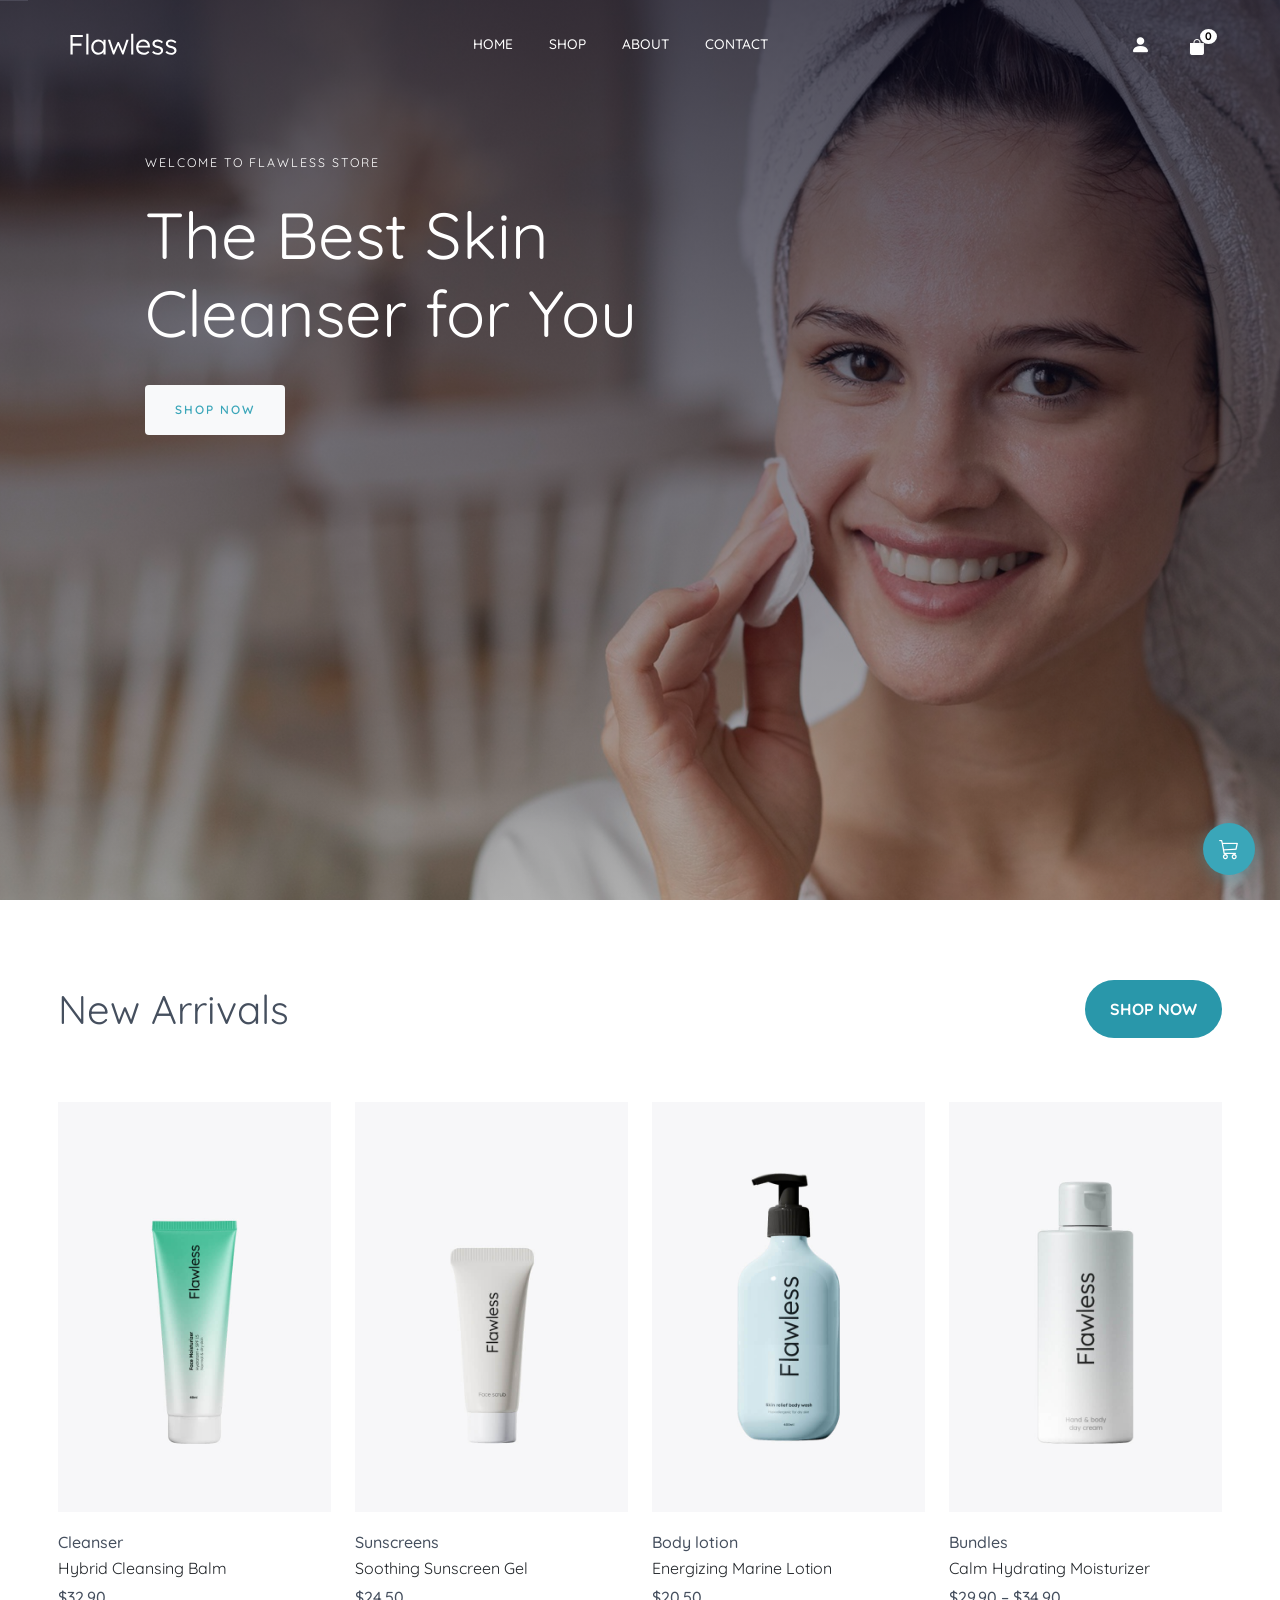
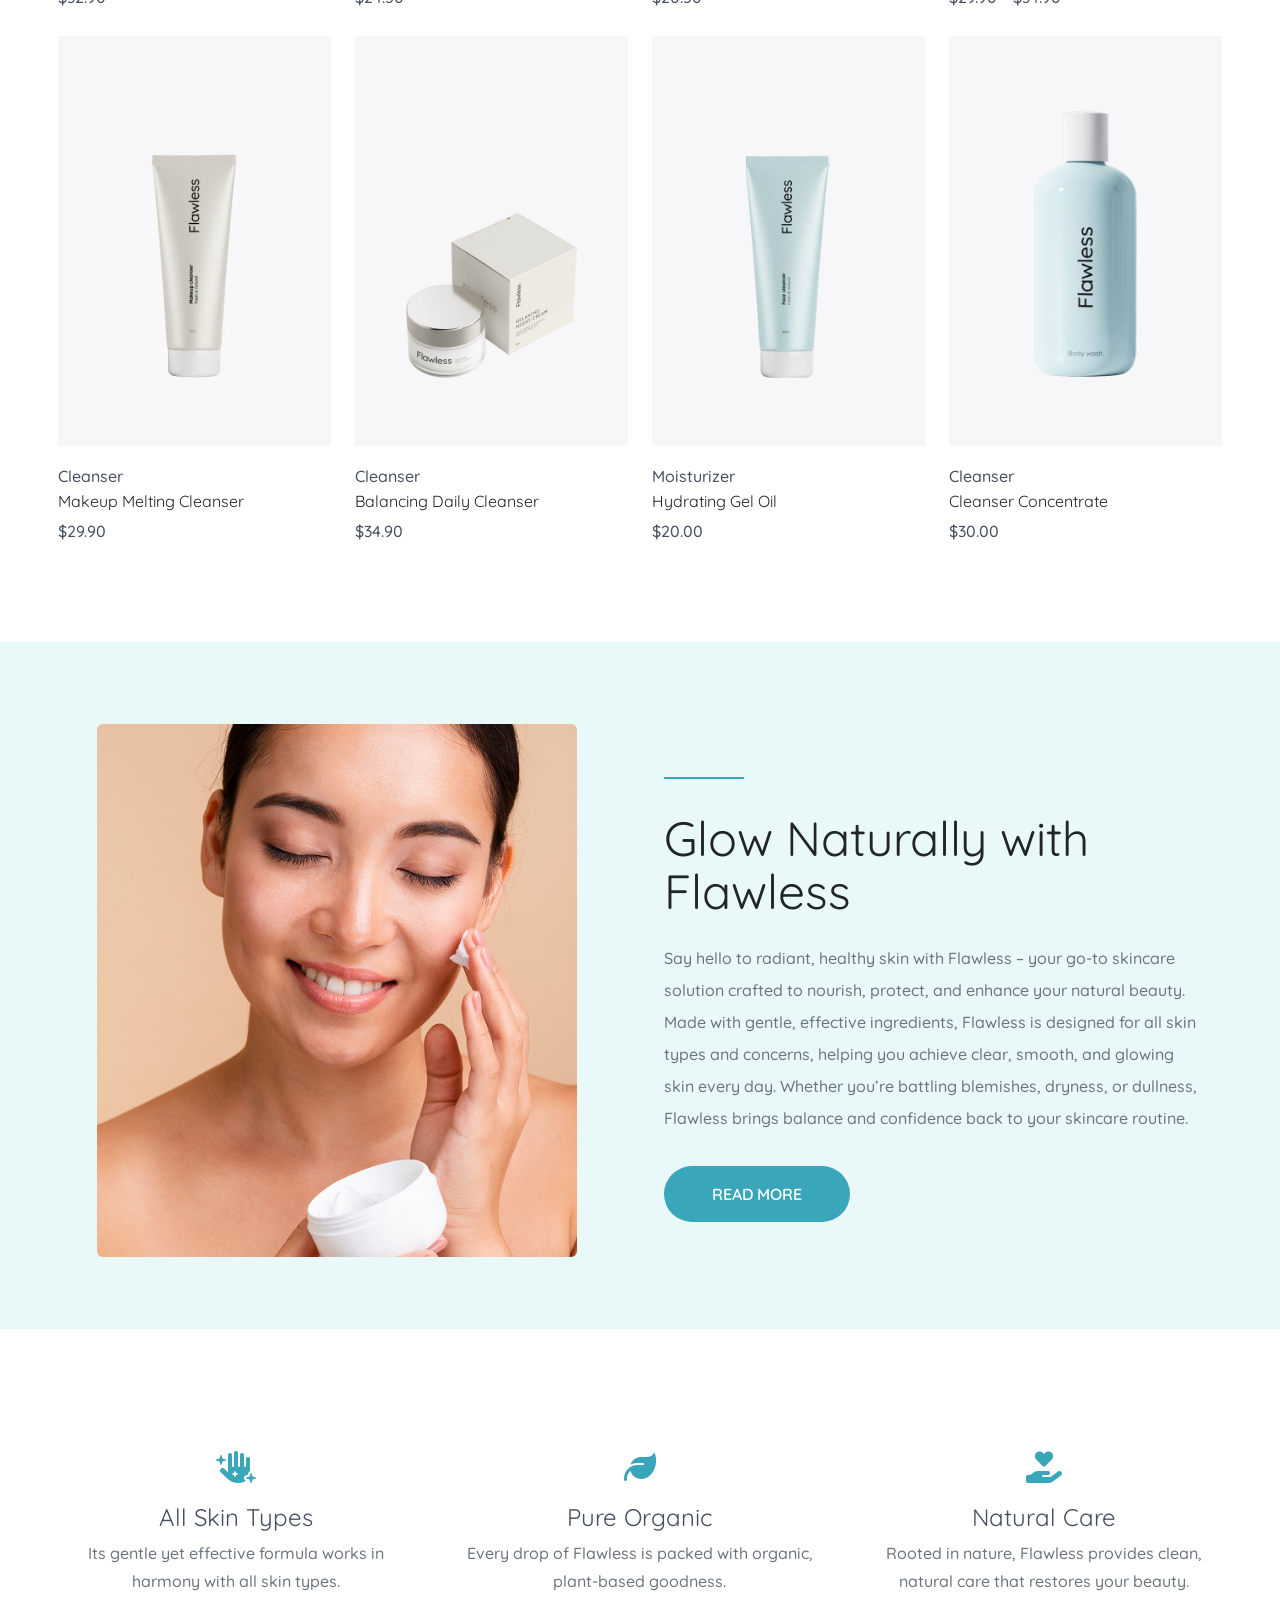
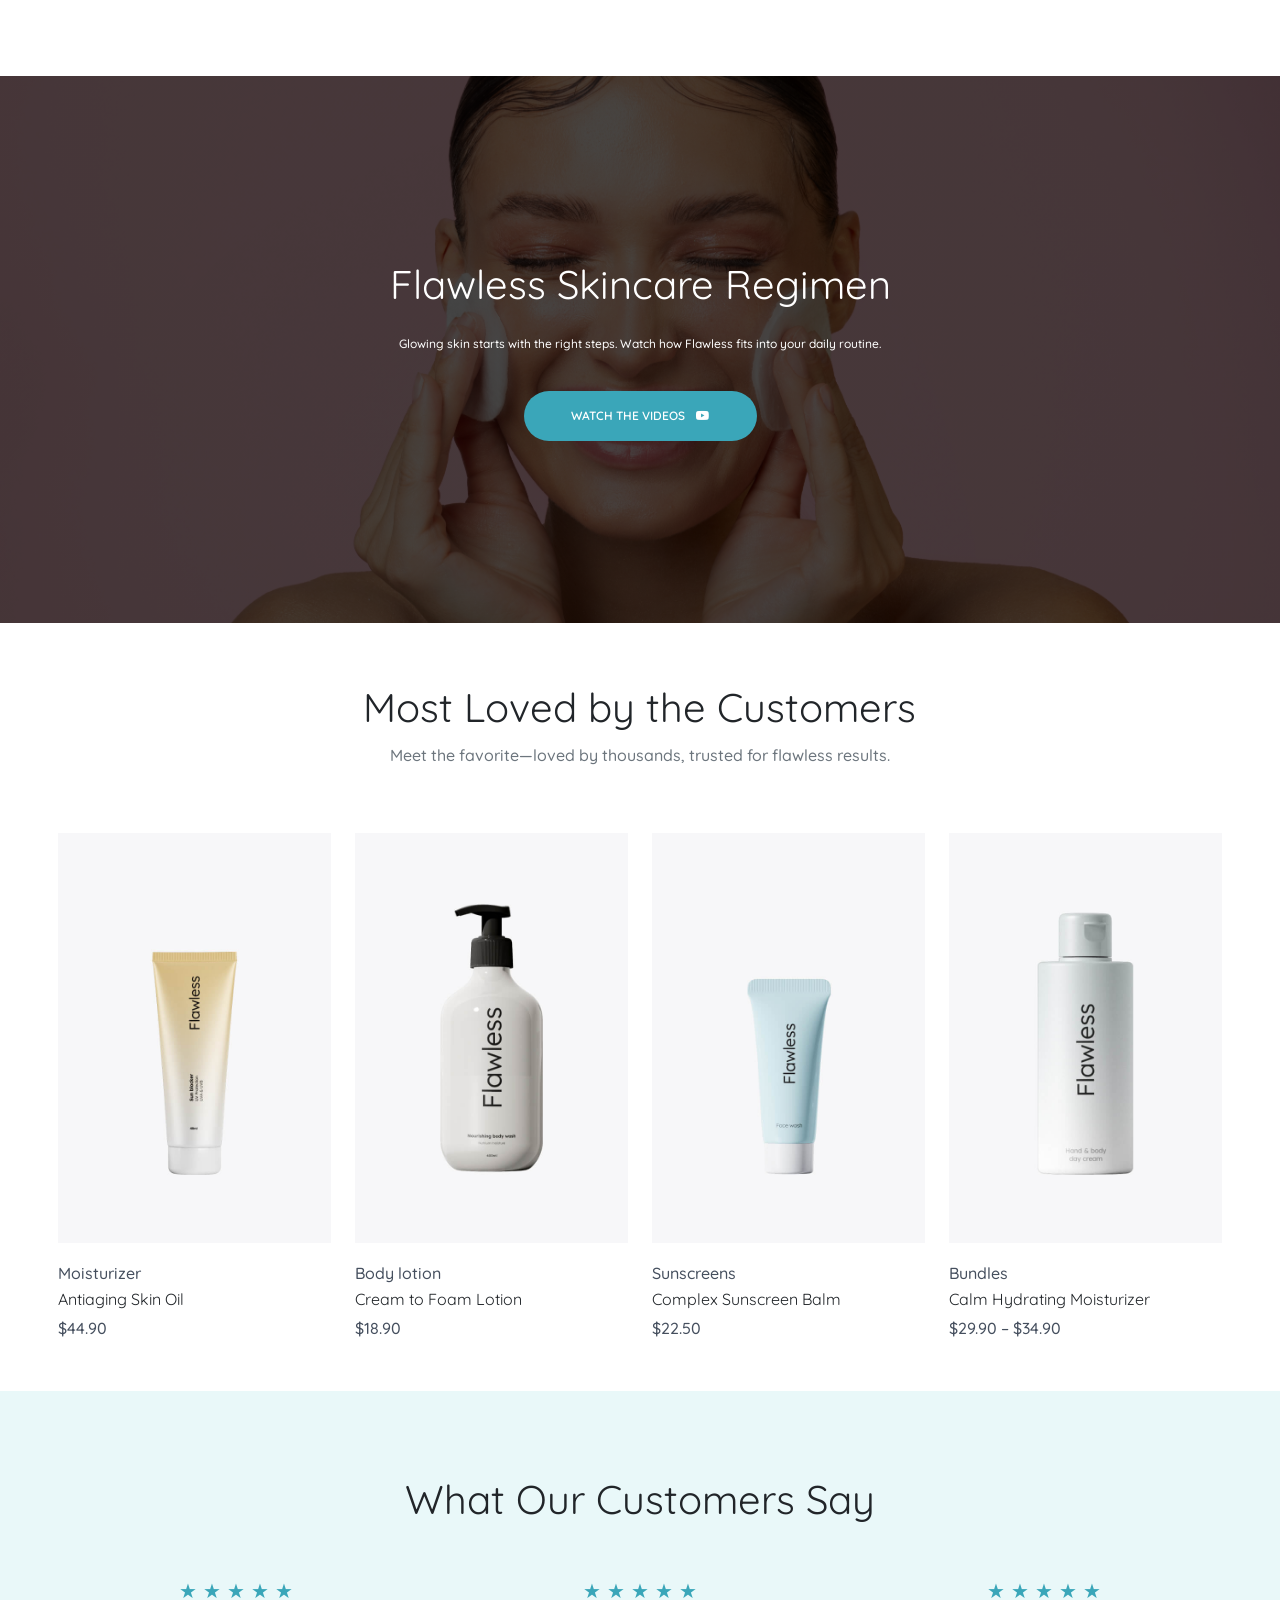
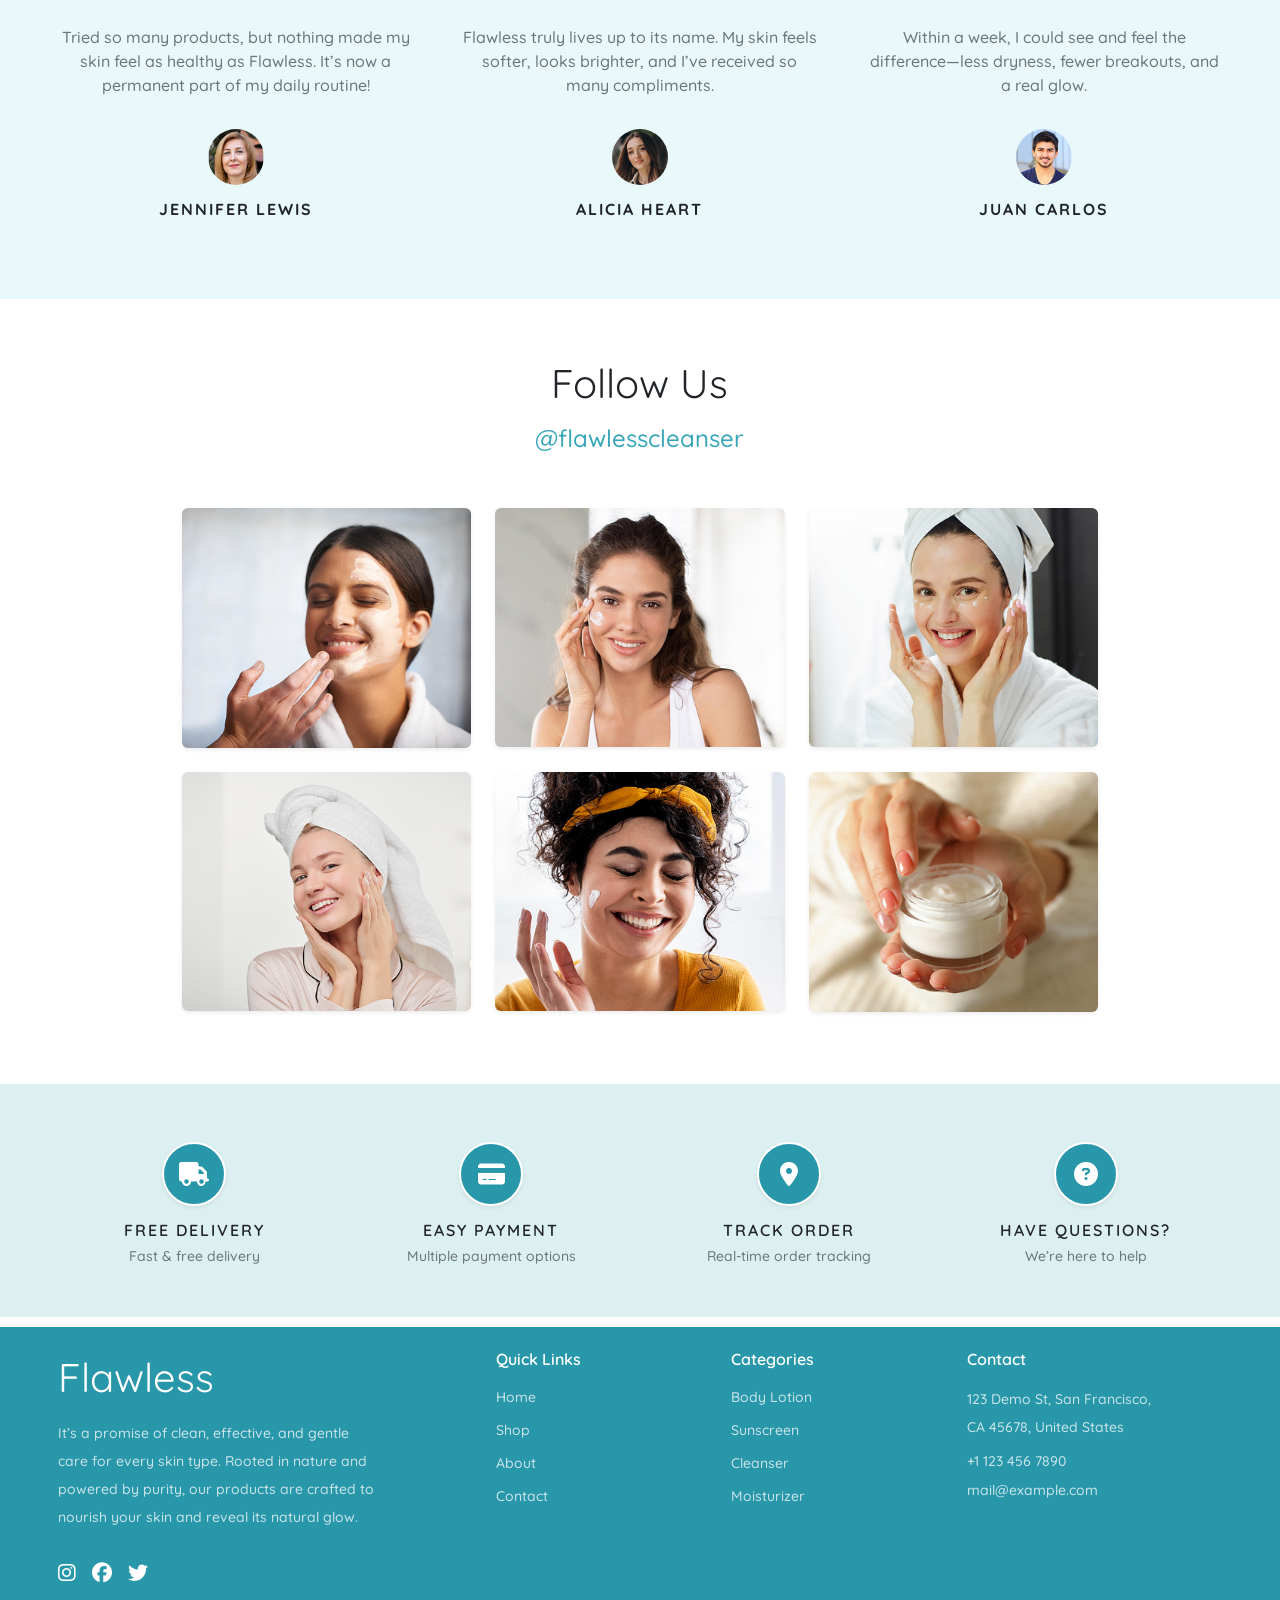
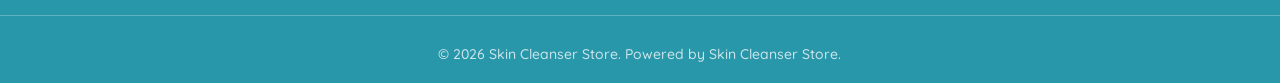
<file: index.html>
<!doctype html>
<html lang="en">

<head>
    <meta charset="utf-8">
    <meta name="viewport" content="width=device-width, initial-scale=1">
    <title>Flawless - Skin Cleanser Store</title>

    <meta name="description"
    content="Shop quality skincare and skin cleansers for healthy, glowing and beautiful skin.">

<meta name="keywords"
    content="skin cleanser, skincare, face cleanser, beauty products, skincare products">

<meta name="author" content="Ashish Gurjar">

<meta name="robots" content="index, follow">

<!-- Open Graph Meta Tags -->
<meta property="og:title" content="Flawless - Skin Cleanser Store">

<meta property="og:description"
    content="Shop quality skincare and skin cleansers for healthy, glowing and beautiful skin.">

<meta property="og:image"
    content="https://ashishgurjar9.github.io/Skin-Cleanser-Store/images/Hero-image.png">

<meta property="og:url"
    content="https://ashishgurjar9.github.io/Skin-Cleanser-Store/">

<meta property="og:type" content="website">

<meta property="og:site_name" content="Flawless Skin Cleanser Store">

  <link rel="preconnect" href="https://fonts.googleapis.com">
<link rel="preconnect" href="https://fonts.gstatic.com" crossorigin>

<link href="https://fonts.googleapis.com/css2?family=Quicksand:wght@300;400;500;600&display=swap" rel="stylesheet">

    <!-- Bootstrap Icons -->
    <link rel="stylesheet" href="https://cdn.jsdelivr.net/npm/bootstrap-icons@1.11.3/font/bootstrap-icons.min.css">

    <!-- Font Awesome -->
    <link rel="stylesheet" href="https://cdnjs.cloudflare.com/ajax/libs/font-awesome/6.5.2/css/all.min.css">

    <!-- Bootstrap CSS -->
    <link href="https://cdn.jsdelivr.net/npm/bootstrap@5.3.3/dist/css/bootstrap.min.css" rel="stylesheet">

    <!-- Custom CSS -->
    <link rel="stylesheet" href="style.css">
</head>

<body>

    <!-- Header & Hero -->
    <header class="side d-flex flex-column justify-content-between">
        <!-- Navbar -->
        <nav class="navbar navbar-expand-lg navbar-dark pb-3">
            <div class="container align-items-center">
                <!-- Menu Toggler -->
                <button class="navbar-toggler order-1 order-lg-2 me-2 me-lg-0 border-0 shadow-none p-0" type="button"
                    data-bs-toggle="offcanvas" data-bs-target="#mainMenu" aria-controls="mainMenu"
                    aria-label="Toggle navigation">
                    <i class="bi bi-list fs-1 text-white"></i>
                </button>

                <!-- Brand Logo -->
                <a class="navbar-brand home-brand order-2 order-lg-1 me-auto me-lg-4" href="index.html">
                    <img src="images/site-logo.svg" class="img-fluid logo border-0" alt="Flawless Store Logo">
                </a>

                <!-- Nav Menu -->
                <div class="offcanvas-lg offcanvas-start order-4 order-lg-2" tabindex="-1" id="mainMenu"
                    aria-labelledby="mainMenuLabel">
                    <div
                        class="offcanvas-header d-flex d-lg-none align-items-center justify-content-between border-bottom px-4 py-3">
                        <h5 class="offcanvas-title mb-0" id="mainMenuLabel">
                            <img src="images/site-logo.svg" class="img-fluid logo border-0" alt="Flawless Store Logo"
                                style="width: 7rem;">
                        </h5>
                        <button type="button" class="btn-close" data-bs-dismiss="offcanvas" data-bs-target="#mainMenu"
                            aria-label="Close"></button>
                    </div>

                    <div class="offcanvas-body justify-content-center px-4 py-3 p-lg-0">
                        <ul class="navbar-nav  gap-2  gap-lg-4 my-auto w-100 flex-column flex-lg-row">
                            <li class="nav-item">
                                <a class="nav-link fw-medium active" aria-current="page" href="index.html">HOME</a>
                            </li>
                            <li class="nav-item">
                                <a class="nav-link fw-medium" href="shop.html">SHOP</a>
                            </li>
                            <li class="nav-item">
                                <a class="nav-link fw-medium" href="about.html">ABOUT</a>
                            </li>
                            <li class="nav-item">
                                <a class="nav-link fw-medium" href="contact.html">CONTACT</a>
                            </li>
                        </ul>
                    </div>
                </div>

                <!-- Header Icons -->
                <div class="d-flex align-items-center pt-4 gap-3 gap-md-4 order-3 order-lg-3 ms-auto ms-lg-0">
                    <a href="#" class="text-white text-decoration-none" title="User Account">
                        <i class="bi bi-person-fill fs-5 text-white"></i>
                    </a>

                    <a href="#" class="navbar-cart-link d-flex align-items-center text-decoration-none"
                        data-bs-toggle="offcanvas" data-bs-target="#cartOffcanvas" title="Shopping Bag">
                        <span class="navbar-cart-price text-white"></span>
                        <span class="navbar-cart-icon position-relative d-inline-flex align-items-center">
                            <i class="bi bi-bag-fill fs-6 pt-1 ps-1 text-white"></i>
                            <span class="navbar-cart-badge  d-none">0</span>
                        </span>
                    </a>
                </div>
            </div>
        </nav>

        <!-- Hero Content -->
        <div class="container hero-content my-auto py-5 ms-5" style="padding-left: 2.2%;">
            <div class="row">
                <div class="col-12 col-md-10 col-lg-7  text-white">
                    <p class="text-uppercase mb-3">
                        WELCOME TO FLAWLESS STORE
                    </p> 


                    <h1 class="mb-4">
                        The Best Skin <br>
                        Cleanser for You
                    </h1>

                    <a href="#new-arrivals"
                        class="btn bg-light shop-btn px-4 px-md-5 py-3 rounded-pill fw-semibold border-0 text-decoration-none d-inline-block" style="color: #3AA6B9;">
                        Shop Now
                    </a>
                </div>
            </div>
        </div>
    </header>

    <!-- New Arrivals -->
    <section id="new-arrivals" class="container py-5 mt-3 mt-lg-4">
        <div
            class="d-flex flex-column flex-sm-row justify-content-between align-items-center align-items-sm-center text-center text-sm-start gap-3 mb-4 mb-md-5">
            <h2 class="display-6 fw-normal mb-0">
                New Arrivals
            </h2>

            <div>
                <a href="shop.html" class="btn shop2 px-4 py-2 py-md-3 fw-bold rounded-pill text-decoration-none">
                    SHOP NOW
                </a>
            </div>
        </div>

        <!-- Products Grid Container -->
        <div class="row g-3 g-md-4" id="homeNewArrivalsGrid">
        </div>
    </section>

    <!-- Glow Section -->
    <section class="glow-section py-5 my-4 my-md-5 px-3 px-md-0" style="background-color: #E9F8F9;">
        <div class="container py-2 py-md-4">
            <div class="row align-items-center g-4 g-lg-5">
                <div class="col-12 col-lg-6 text-center">
                    <img src="images/skin-cleanser-template-face-lotion-image.png"
                        class="img-fluid rounded glow-img mx-auto d-block" alt="Flawless Skincare Face Lotion">
                </div>

                <div class="col-12 col-lg-6">
                    <div class="mb-3 mb-md-4">
                        <span class="d-inline-block"
                            style="width: 80px; height: 2px; background-color: #3AA6B9;"></span>
                    </div>

                    <h2 class="display-5 fw-normal text-dark">
                        Glow Naturally with<br>
                        Flawless
                    </h2>

                    <p class="mt-3 mt-md-4 pe-0 pe-lg-4 text-secondary lh-lg">
                        Say hello to radiant, healthy skin with Flawless – your go-to
                        skincare solution crafted to nourish, protect, and enhance
                        your natural beauty. Made with gentle, effective ingredients,
                        Flawless is designed for all skin types and concerns, helping
                        you achieve clear, smooth, and glowing skin every day.
                        Whether you’re battling blemishes, dryness, or dullness,
                        Flawless brings balance and confidence back to your skincare routine.
                    </p>

                    <a href="#"
                        class="btn px-4 px-md-5 py-3 border-0 mt-3 rounded-pill fw-semibold text-white text-decoration-none d-inline-block"
                        style="background-color: #3AA6B9;">
                        READ MORE
                    </a>
                </div>
            </div>
        </div>
    </section>

    <!-- Features Section -->
    <section class="py-4 py-md-5">
        <div class="container py-2 py-md-3">
            <div class="row text-center g-4 g-lg-5">
                <div class="col-12 col-md-4">
                    <i class="fa-solid fa-hand-sparkles fs-2" style="color: #3AA6B9;"></i>
                    <h4 class="mt-3 fw-normal">All Skin Types</h4>
                    <p class="mt-2 text-secondary">
                        Its gentle yet effective formula works in harmony with all skin types.
                    </p>
                </div>

                <div class="col-12 col-md-4">
                    <i class="fa-solid fa-leaf fs-2" style="color: #3AA6B9;"></i>
                    <h4 class="mt-3 fw-normal">Pure Organic</h4>
                    <p class="mt-2 text-secondary">
                        Every drop of Flawless is packed with organic, plant-based goodness.
                    </p>
                </div>

                <div class="col-12 col-md-4">
                    <i class="fa-solid fa-hand-holding-heart fs-2" style="color: #3AA6B9;"></i>
                    <h4 class="mt-3 fw-normal">Natural Care</h4>
                    <p class="mt-2 text-secondary">
                        Rooted in nature, Flawless provides clean, natural care that restores your beauty.
                    </p>
                </div>
            </div>
        </div>
    </section>

    <!-- Skincare Regimen Banner -->
    <section class="regimen-section d-flex align-items-center">
        <div class="container">
            <div class="row justify-content-center text-center">
                <div class="col-12">
                    <h2 class="display-5 fw-normal text-white">
                        Flawless Skincare Regimen
                    </h2>

                    <p class="text-white">
                        Glowing skin starts with the right steps.
                        Watch how Flawless fits into your daily routine.
                    </p>

                    <a href="#"
                        class="btn px-4 py-3 mt-3 fw-bold text-white border-0 rounded-pill text-decoration-none d-inline-block"
                        style="background-color: #3AA6B9;">
                        WATCH THE VIDEOS
                        <i class="fa-brands fa-youtube ms-2"></i>
                    </a>
                </div>
            </div>
        </div>
    </section>

    <!-- Most Loved Section -->
    <section class="py-5">
        <div class="container">
            <div class="row justify-content-center text-center mb-4 mb-md-5">
                <div class="col-12 col-md-8">
                    <h2 class="fw-normal text-dark display-6">
                        Most Loved by the Customers
                    </h2>
                    <p class="fs-6 text-secondary mt-2">
                        Meet the favorite—loved by thousands, trusted for flawless results.
                    </p>
                </div>
            </div>

            <div class="row g-3 g-md-4" id="homeMostLovedGrid">
            </div>
        </div>
    </section>

    <!-- Customer Reviews -->
    <section class="py-5" style="background-color: #E9F8F9;">
        <div class="container py-3 py-md-4">
            <div class="text-center mb-4 mb-md-5">
                <h2 class="fw-normal text-dark display-6">
                    What Our Customers Say
                </h2>
            </div>

            <div class="row text-center g-4 g-lg-5">
                <!-- Review 1 -->
                <div class="col-12 col-md-4">
                    <div class="mb-3">
                        <span style="color: #3AA6B9; font-size: 20px;">
                            ★ ★ ★ ★ ★
                        </span>
                    </div>
                    <p class="fs-6 text-secondary lh-base">
                        Tried so many products, but nothing made my skin feel as healthy as Flawless.
                        It’s now a permanent part of my daily routine!
                    </p>
                    <img src="images/Isla.png" class="rounded-circle mt-3" width="56" height="56" alt="Jennifer Lewis">
                    <h6 class="mt-3 fw-bold text-dark" style="letter-spacing: 2px;">
                        JENNIFER LEWIS
                    </h6>
                </div>

                <!-- Review 2 -->
                <div class="col-12 col-md-4">
                    <div class="mb-3">
                        <span style="color: #3AA6B9; font-size: 20px;">
                            ★ ★ ★ ★ ★
                        </span>
                    </div>
                    <p class="fs-6 text-secondary lh-base">
                        Flawless truly lives up to its name. My skin feels softer, looks brighter,
                        and I’ve received so many compliments.
                    </p>
                    <img src="images/Rhea.png" class="rounded-circle mt-3" width="56" height="56" alt="Alicia Heart">
                    <h6 class="mt-3 fw-bold text-dark" style="letter-spacing: 2px;">
                        ALICIA HEART
                    </h6>
                </div>

                <!-- Review 3 -->
                <div class="col-12 col-md-4">
                    <div class="mb-3">
                        <span style="color: #3AA6B9; font-size: 20px;">
                            ★ ★ ★ ★ ★
                        </span>
                    </div>
                    <p class="fs-6 text-secondary lh-base">
                        Within a week, I could see and feel the difference—less dryness, fewer
                        breakouts, and a real glow.
                    </p>
                    <img src="images/Steven.png" class="rounded-circle mt-3" width="56" height="56" alt="Juan Carlos">
                    <h6 class="mt-3 fw-bold text-dark" style="letter-spacing: 2px;">
                        JUAN CARLOS
                    </h6>
                </div>
            </div>
        </div>
    </section>

    <!-- Follow Us & Gallery -->
    <section class="py-5">
        <div class="container text-center mb-4">
            <h2 class="fw-normal text-dark display-6 mb-2">
                Follow Us
            </h2>
            <a href="#" class="d-inline-block fs-4 text-decoration-none fw-medium" style="color: #3AA6B9;">
                @flawlesscleanser
            </a>
        </div>

        <div class="container gallery">
            <div class="row g-2 g-md-4 px-4 py-4">
                <div class="col-12 col-md-4">
                    <img src="images/skin-care-store-image-1.png" class="img-fluid rounded w-100 shadow-sm"
                        alt="Store Gallery 1">
                </div>
                <div class="col-12 col-md-4">
                    <img src="images/skin-care-store-image-6.png" class="img-fluid rounded w-100 shadow-sm"
                        alt="Store Gallery 2">
                </div>
                <div class="col-12 col-md-4">
                    <img src="images/skin-care-store-image-2.png" class="img-fluid rounded w-100 shadow-sm"
                        alt="Store Gallery 3">
                </div>
                <div class="col-12 col-md-4">
                    <img src="images/skin-care-store-image-3.png" class="img-fluid rounded w-100 shadow-sm"
                        alt="Store Gallery 4">
                </div>
                <div class="col-12 col-md-4">
                    <img src="images/skin-care-store-image-4.png" class="img-fluid rounded w-100 shadow-sm"
                        alt="Store Gallery 5">
                </div>
                <div class="col-12 col-md-4">
                    <img src="images/skin-care-store-image-5.png" class="img-fluid rounded w-100 shadow-sm"
                        alt="Store Gallery 6">
                </div>
            </div>
        </div>
    </section>

    <!-- Footer Features -->
    <section class="py-5 foot" style="background-color: #dceff1;">
        <div class="container">
            <div class="row text-center g-3 g-md-4 align-items-center">
                <!-- Free Delivery -->
                <div class="col-12 col-lg-3">
                    <div class="mb-3">
                        <span class="icon-circle shadow-sm">
                            <i class="fa-solid fa-truck text-white fs-4"></i>
                        </span>
                    </div>
                    <h6 class="fw-semibold text-dark mb-1">FREE DELIVERY</h6>
                    <p class="mb-0 small text-secondary">Fast & free delivery</p>
                </div>

                <!-- Easy Payment -->
                <div class="col-12 col-lg-3">
                    <div class="mb-3">
                        <span class="icon-circle shadow-sm">
                            <i class="fa-solid fa-credit-card text-white fs-4"></i>
                        </span>
                    </div>
                    <h6 class="fw-semibold text-dark mb-1">EASY PAYMENT</h6>
                    <p class="mb-0 small text-secondary">Multiple payment options</p>
                </div>

                <!-- Track Order -->
                <div class="col-12 col-lg-3">
                    <div class="mb-3">
                        <span class="icon-circle shadow-sm">
                            <i class="fa-solid fa-location-dot text-white fs-4"></i>
                        </span>
                    </div>
                    <h6 class="fw-semibold text-dark mb-1">TRACK ORDER</h6>
                    <p class="mb-0 small text-secondary">Real-time order tracking</p>
                </div>

                <!-- Have Questions -->
                <div class="col-12 col-lg-3">
                    <div class="mb-3">
                        <span class="icon-circle shadow-sm">
                            <i class="fa-solid fa-circle-question text-white fs-4"></i>
                        </span>
                    </div>
                    <h6 class="fw-semibold text-dark mb-1">HAVE QUESTIONS?</h6>
                    <p class="mb-0 small text-secondary">We’re here to help</p>
                </div>
            </div>
        </div>
    </section>

    <!-- Main Footer -->
    <footer class="main-footer text-white">
        <div class="container py-4">
            <div class="row g-4 g-lg-5 justify-content-between">
                <!-- About -->
                <div class="col-12 col-sm-6 col-lg-4 text-center text-sm-start">
                    <h2 class="fw-normal mb-3 display-6">Flawless</h2>
                    <p class="footer-text opacity-75 small lh-lg mx-auto mx-sm-0">
                        It’s a promise of clean, effective, and gentle care for every skin type. Rooted in nature
                        and powered by purity, our products are crafted to nourish your skin and reveal its natural
                        glow.
                    </p>

                    <div class="d-flex justify-content-center justify-content-sm-start gap-3 mt-4">
                        <a href="#" class="text-white fs-5" aria-label="Instagram">
                            <i class="fa-brands fa-instagram"></i>
                        </a>
                        <a href="#" class="text-white fs-5" aria-label="Facebook">
                            <i class="fa-brands fa-facebook"></i>
                        </a>
                        <a href="#" class="text-white fs-5" aria-label="Twitter">
                            <i class="fa-brands fa-twitter"></i>
                        </a>
                    </div>
                </div>

                <!-- Quick Links -->
                <div class="col-12 col-sm-6 col-lg-2 text-center text-sm-start">
                    <h5 class="fw-semibold mb-3 fs-6">Quick Links</h5>
                    <ul
                        class="list-unstyled small opacity-75 d-flex flex-column gap-2 mb-0 align-items-center align-items-sm-start">
                        <li><a href="index.html" class="text-white text-decoration-none">Home</a></li>
                        <li><a href="shop.html" class="text-white text-decoration-none">Shop</a></li>
                        <li><a href="about.html" class="text-white text-decoration-none">About</a></li>
                        <li><a href="contact.html" class="text-white text-decoration-none">Contact</a></li>
                    </ul>
                </div>

                <!-- Categories -->
                <div class="col-12 col-sm-6 col-lg-2 text-center text-sm-start">
                    <h5 class="fw-semibold mb-3 fs-6">Categories</h5>
                    <ul
                        class="list-unstyled small opacity-75 d-flex flex-column gap-2 mb-0 align-items-center align-items-sm-start">
                        <li><a href="shop.html?category=Body+lotion" class="text-white text-decoration-none">Body
                                Lotion</a></li>
                        <li><a href="shop.html?category=Sunscreens"
                                class="text-white text-decoration-none">Sunscreen</a></li>
                        <li><a href="shop.html?category=Cleanser" class="text-white text-decoration-none">Cleanser</a>
                        </li>
                        <li><a href="shop.html?category=Moisturizer"
                                class="text-white text-decoration-none">Moisturizer</a></li>
                    </ul>
                </div>

                <!-- Contact -->
                <div class="col-12 col-sm-6 col-lg-3 text-center text-sm-start">
                    <h5 class="fw-semibold mb-3 fs-6">Contact</h5>
                    <p class="footer-text small opacity-75 lh-lg mb-2 mx-auto mx-sm-0">
                        123 Demo St, San Francisco,<br>
                        CA 45678, United States
                    </p>
                    <p class="small opacity-75 mb-1">
                        +1 123 456 7890
                    </p>
                    <p class="small opacity-75 mb-0">
                        mail@example.com
                    </p>
                </div>
            </div>
        </div>

        <!-- Copyright -->
        <div class="border-top border-white border-opacity-25">
            <div class="container text-center py-3">
                <p class="mb-0 small opacity-75">
                    © 2026 Skin Cleanser Store. Powered by Skin Cleanser Store.
                </p>
            </div>
        </div>
    </footer>

    <!-- Floating Cart Button -->
    <a href="#" class="floating-cart-btn" aria-label="View Shopping Cart" data-bs-toggle="offcanvas"
        data-bs-target="#cartOffcanvas">
        <i class="bi bi-cart3 fs-5"></i>
        <span class="badge rounded-pill d-none">0</span>
    </a>

    <!-- Cart Drawer -->
    <div class="offcanvas offcanvas-end cart-offcanvas" tabindex="-1" id="cartOffcanvas"
        aria-labelledby="cartOffcanvasLabel">
        <!-- Shipping Bar -->
        <div class="bg-light border-bottom px-3 py-2 text-center small">
            <span id="shippingNoticeText">You're <strong class="text-danger" id="shippingAwayAmount">$955.10</strong>
                away from free shipping!</span>
            <div class="progress mt-2" style="height: 4px;">
                <div class="progress-bar bg-danger" id="shippingProgressBar" role="progressbar" style="width: 5%;"
                    aria-valuenow="5" aria-valuemin="0" aria-valuemax="100"></div>
            </div>
        </div>

        <!-- Header -->
        <div class="offcanvas-header border-bottom px-4 py-3 align-items-center">
            <button type="button" class="btn p-0 border-0 fs-5 text-dark" data-bs-dismiss="offcanvas"
                aria-label="Close">
                <i class="bi bi-arrow-left"></i>
            </button>
            <h5 class="offcanvas-title fw-normal mb-0 fs-5 text-dark" id="cartOffcanvasLabel">Review Your Cart</h5>
            <span class="badge bg-light text-dark border px-2 py-1" id="cartHeaderBadge">0</span>
        </div>

        <!-- Cart Items -->
        <div class="offcanvas-body px-4 py-3 d-flex flex-column" id="cartBody">
            <!-- Dynamic Cart Items -->
            <div id="cartItemsContainer" class="flex-grow-1 overflow-auto">
                <!-- Rendered dynamically by main.js -->
            </div>

            <!-- Empty Cart Message -->
            <div id="emptyCartMessage" class="text-center py-5 d-none">
                <i class="bi bi-bag text-secondary" style="font-size: 3.5rem;"></i>
                <h6 class="mt-3 text-dark fw-normal">Your cart is currently empty.</h6>
                <a href="shop.html"
                    class="btn shop2 rounded-pill px-4 py-2 mt-3 small fw-semibold text-uppercase text-decoration-none">Return
                    To Shop</a>
            </div>
        </div>

        <!-- Cart Summary -->
        <div class="border-top p-4 bg-white" id="cartFooter">
            <!-- Discount Accordion -->
            <div class="mb-3">
                <a class="text-decoration-none text-secondary small d-flex justify-content-between align-items-center"
                    data-bs-toggle="collapse" href="#discountCodeCollapse" role="button" aria-expanded="false">
                    <span>Got a Discount Code?</span>
                    <i class="bi bi-chevron-down small"></i>
                </a>
                <div class="collapse mt-2" id="discountCodeCollapse">
                    <div class="input-group input-group-sm">
                        <input type="text" class="form-control" placeholder="Coupon code">
                        <button class="btn btn-outline-secondary" type="button">Apply</button>
                    </div>
                </div>
            </div>

            <!-- Subtotal & Total -->
            <div class="d-flex justify-content-between align-items-center mb-2">
                <span class="text-dark fw-bold">Subtotal</span>
                <span class="text-dark fw-bold" id="cartSubtotal"></span>
            </div>
            <div class="d-flex justify-content-between align-items-center mb-3">
                <span class="text-dark fw-bold">Total</span>
                <span class="text-dark fw-bold" id="cartTotal"></span>
            </div>

            <!-- Checkout Button -->
            <a href="checkout.html"
                class="btn shop2 w-100 py-3 rounded-2 fw-bold text-center text-uppercase d-block text-decoration-none"
                style="font-size: 0.95rem; letter-spacing: 0.5px;">
                Proceed to Checkout &rarr;
            </a>
        </div>
    </div>

    <!-- Bootstrap JS -->
    <script src="https://cdn.jsdelivr.net/npm/bootstrap@5.3.3/dist/js/bootstrap.bundle.min.js"></script>

    <!-- Main JS -->
    <script src="main.js"></script>
</body>

</html>
</file>
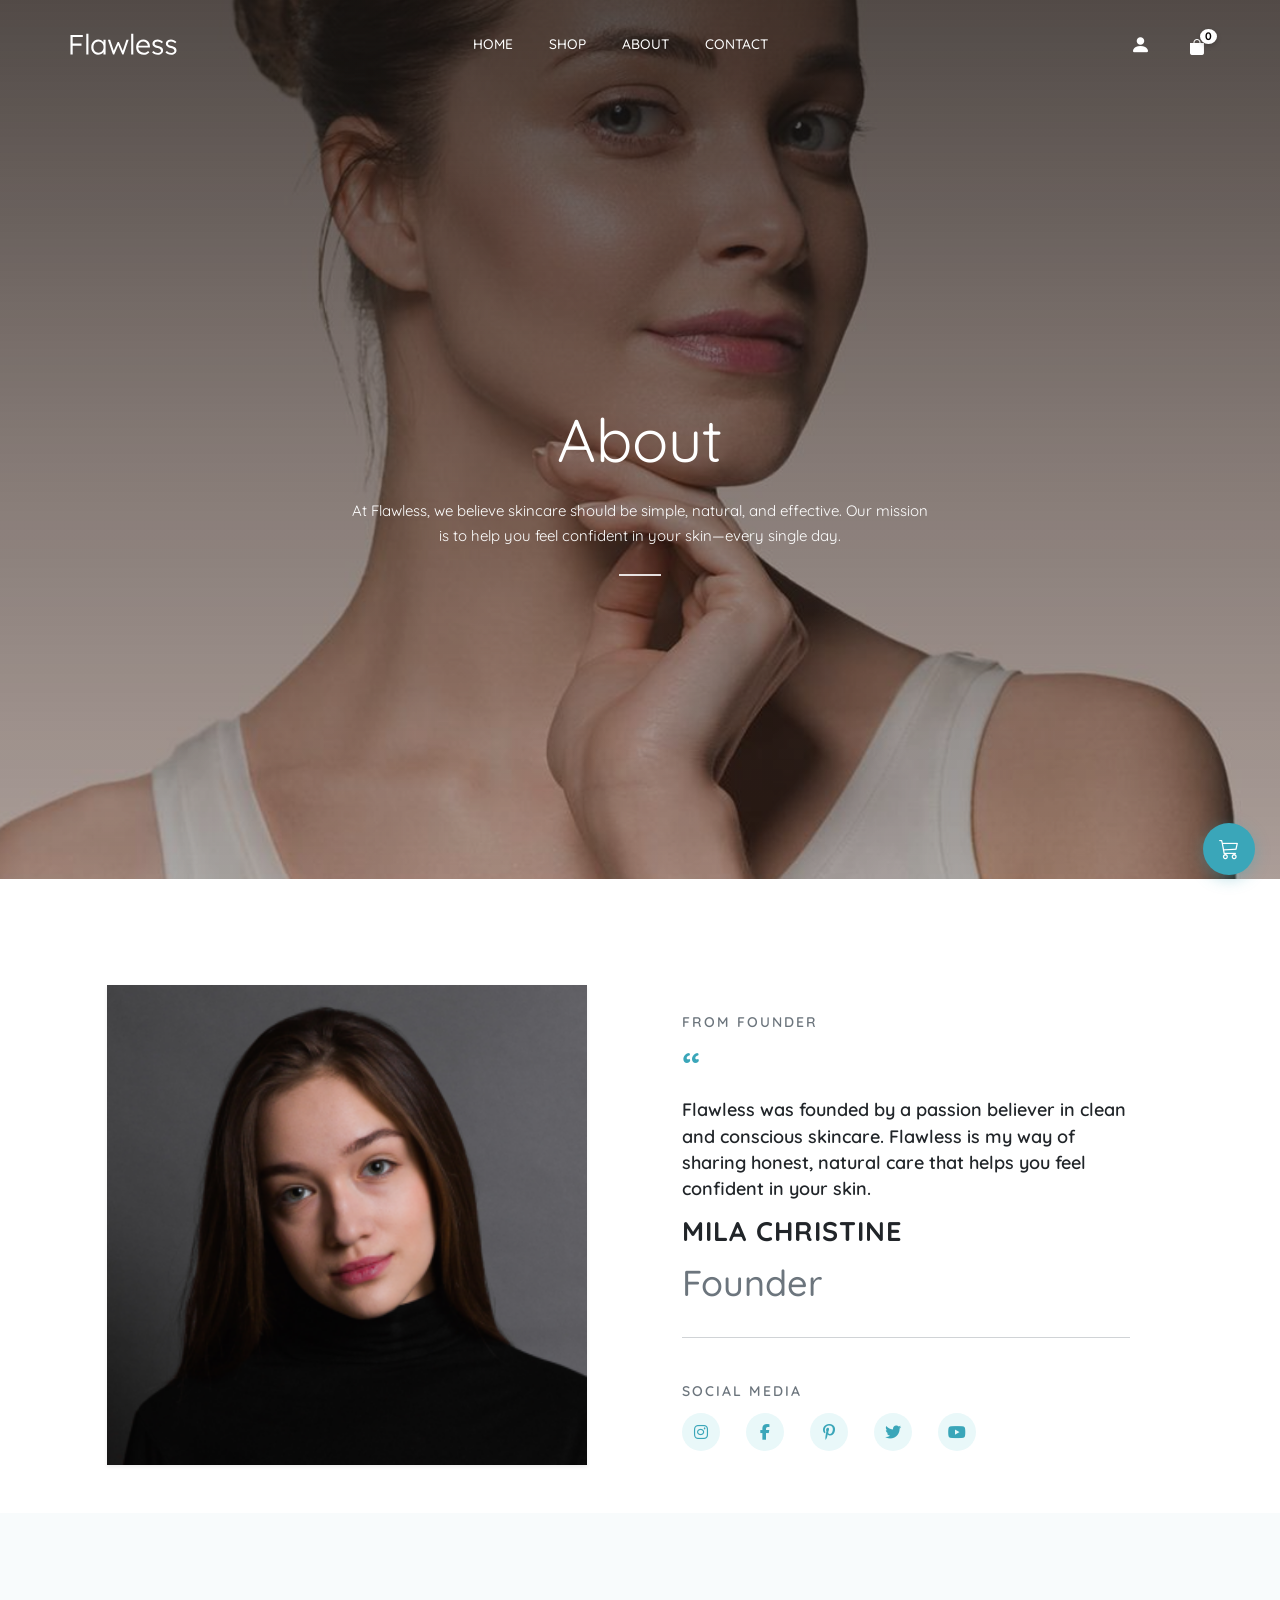
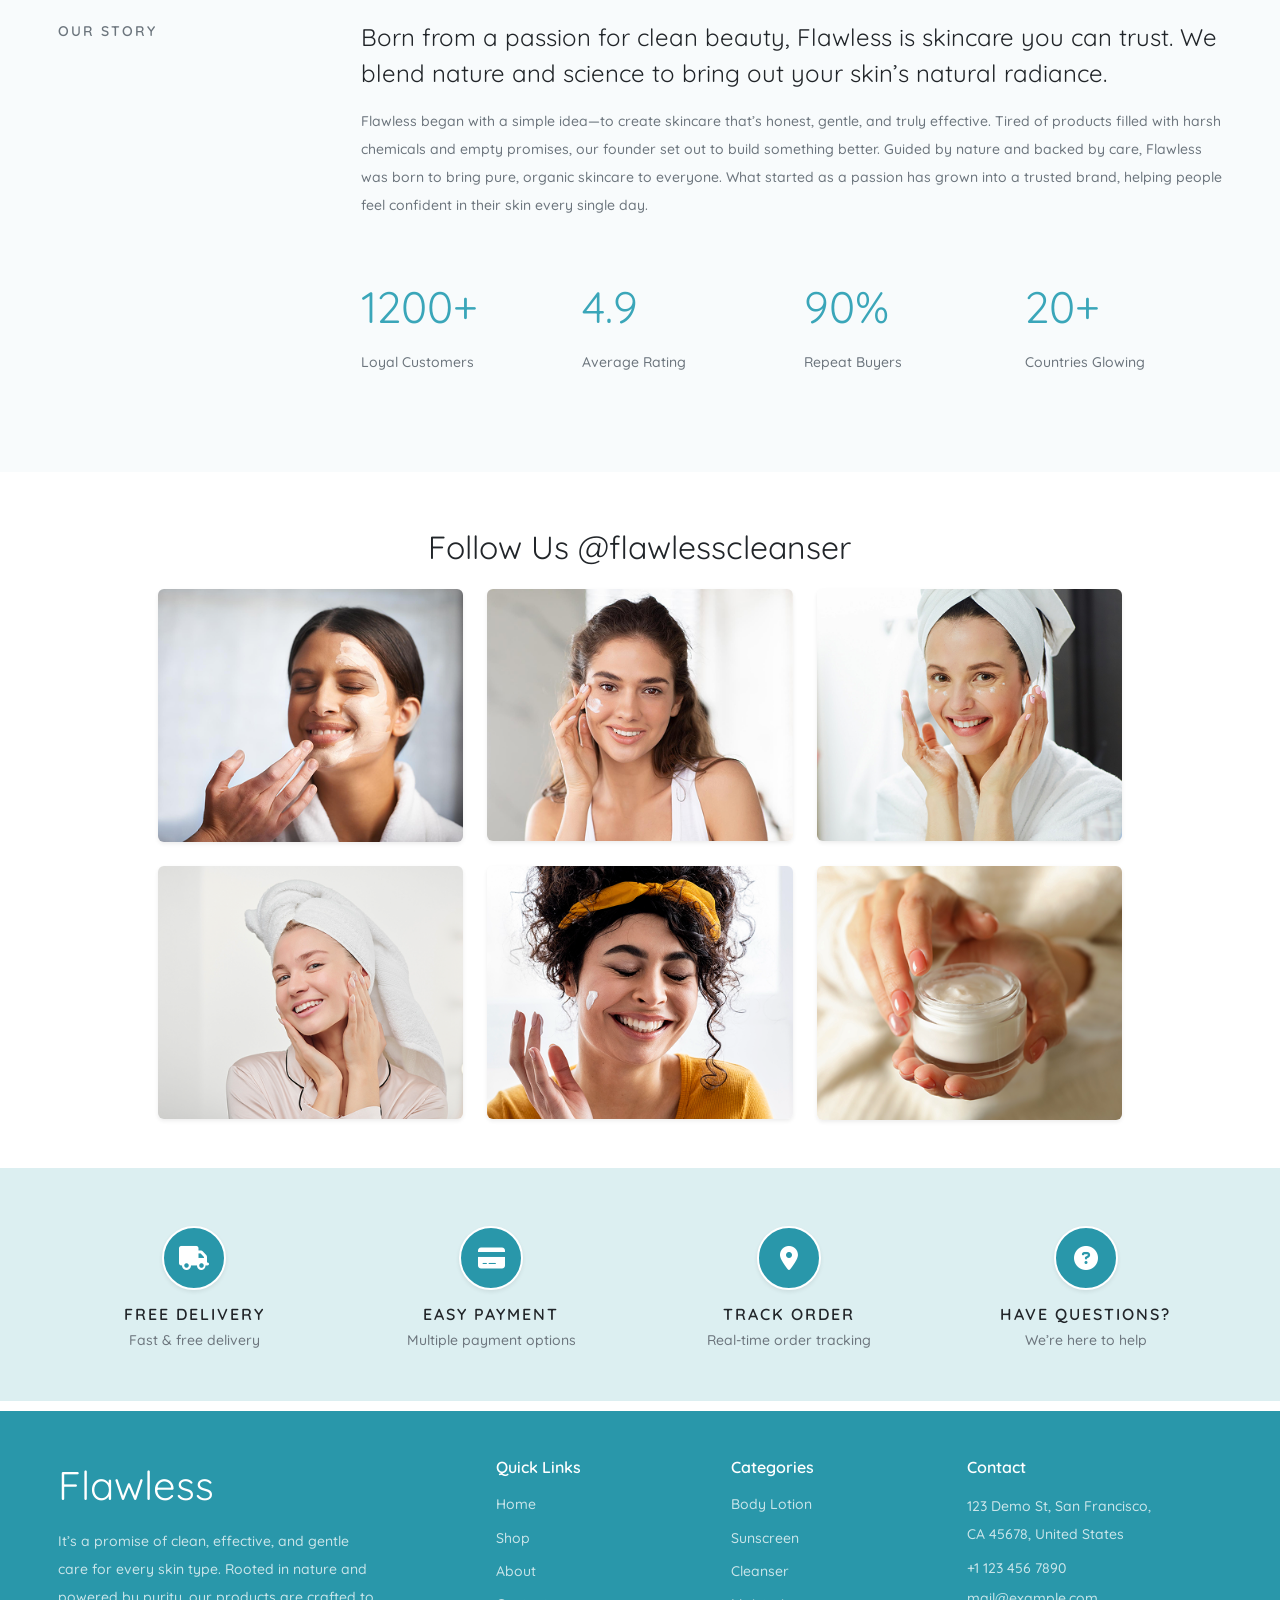
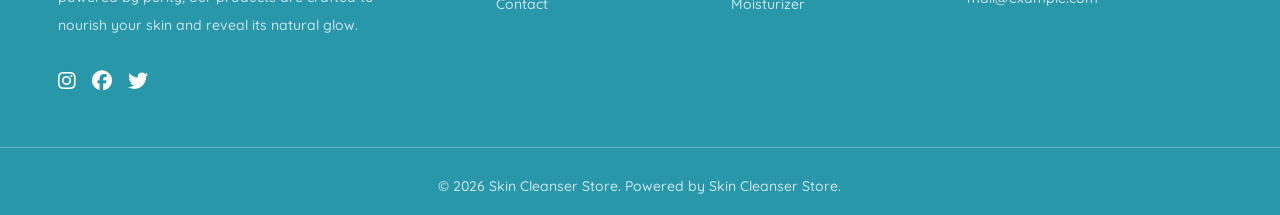
<file: about.html>
<!doctype html>
<html lang="en">

<head>
    <meta charset="utf-8">
    <meta name="viewport" content="width=device-width, initial-scale=1">
    <title>About Us - Flawless Store</title>

    <meta name="description"
    content="Learn more about Flawless Store and our skincare products for healthy and glowing skin.">

<meta name="keywords"
    content="about flawless, skincare brand, skin care products, beauty products">

<meta name="author" content="Ashish Gurjar">

<meta name="robots" content="index, follow">


<!-- Open Graph Meta Tags -->
<meta property="og:title" content="About Us - Flawless Store">

<meta property="og:description"
    content="Learn more about Flawless Store and our skincare products for healthy and glowing skin.">

<meta property="og:image"
    content="https://ashishgurjar9.github.io/Skin-Cleanser-Store/images/Hero-image.png">

<meta property="og:url"
    content="https://ashishgurjar9.github.io/Skin-Cleanser-Store/about.html">

<meta property="og:type" content="website">

<meta property="og:site_name" content="Flawless Skin Cleanser Store">

    <!-- Google Fonts -->
    <link rel="preconnect" href="https://fonts.googleapis.com">
    <link rel="preconnect" href="https://fonts.gstatic.com" crossorigin>
    <link
        href="https://fonts.googleapis.com/css2?family=Playfair+Display:ital,wght@0,400..700;1,400..700&family=Poppins:wght@300;400;500;600;700&family=Quicksand:wght@300;400;500;600&display=swap"
        rel="stylesheet">

    <!-- Bootstrap Icons -->
    <link rel="stylesheet" href="https://cdn.jsdelivr.net/npm/bootstrap-icons@1.11.3/font/bootstrap-icons.min.css">

    <!-- Font Awesome -->
    <link rel="stylesheet" href="https://cdnjs.cloudflare.com/ajax/libs/font-awesome/6.5.2/css/all.min.css">

    <!-- Bootstrap CSS -->
    <link href="https://cdn.jsdelivr.net/npm/bootstrap@5.3.3/dist/css/bootstrap.min.css" rel="stylesheet">

    <!-- Custom CSS -->
    <link rel="stylesheet" href="style.css">
</head>

<body>

    <!-- Header & Hero -->
    <header class="about-hero d-flex flex-column justify-content-between">
        <!-- Navbar -->
        <nav class="navbar navbar-expand-lg navbar-dark pb-3">
            <div class="container align-items-center">
                <!-- Menu Toggler -->
                <button class="navbar-toggler order-1 order-lg-2 me-2 me-lg-0 border-0 shadow-none p-0" type="button"
                    data-bs-toggle="offcanvas" data-bs-target="#mainMenu" aria-controls="mainMenu"
                    aria-label="Toggle navigation">
                    <i class="bi bi-list fs-1 text-white"></i>
                </button>

                <!-- Brand Logo -->
                <a class="navbar-brand about-brand order-2 order-lg-1 me-auto me-lg-4" href="index.html">
                    <img src="images/site-logo.svg" class="img-fluid logo border-0" alt="Flawless Store Logo">
                </a>

                <!-- Nav Menu -->
                <div class="offcanvas-lg offcanvas-start order-4 order-lg-2" tabindex="-1" id="mainMenu"
                    aria-labelledby="mainMenuLabel">
                    <div
                        class="offcanvas-header d-flex d-lg-none align-items-center justify-content-between border-bottom px-4 py-3">
                        <h5 class="offcanvas-title mb-0" id="mainMenuLabel">
                            <img src="images/site-logo.svg" class="img-fluid logo border-0" alt="Flawless Store Logo"
                                style="width: 7rem;">
                        </h5>
                        <button type="button" class="btn-close" data-bs-dismiss="offcanvas" data-bs-target="#mainMenu"
                            aria-label="Close"></button>
                    </div>

                    <div class="offcanvas-body justify-content-center px-4 py-3 p-lg-0">
                        <ul class="navbar-nav gap-2 gap-lg-4 my-auto w-100 flex-column flex-lg-row">
                            <li class="nav-item">
                                <a class="nav-link fw-medium" href="index.html">HOME</a>
                            </li>
                            <li class="nav-item">
                                <a class="nav-link fw-medium" href="shop.html">SHOP</a>
                            </li>
                            <li class="nav-item">
                                <a class="nav-link fw-medium active" aria-current="page" href="about.html">ABOUT</a>
                            </li>
                            <li class="nav-item">
                                <a class="nav-link fw-medium" href="contact.html">CONTACT</a>
                            </li>
                        </ul>
                    </div>
                </div>

                <!-- Header Icons -->
                <div class="d-flex align-items-center pt-4 gap-3 gap-md-4 order-3 order-lg-3 ms-auto ms-lg-0">
                    <a href="#" class="text-white text-decoration-none" title="User Account">
                        <i class="bi bi-person-fill fs-5 text-white"></i>
                    </a>

                    <a href="#" class="navbar-cart-link d-flex align-items-center text-decoration-none"
                        data-bs-toggle="offcanvas" data-bs-target="#cartOffcanvas" title="Shopping Bag">
                        <span class="navbar-cart-price text-white"></span>
                        <span class="navbar-cart-icon position-relative d-inline-flex align-items-center">
                            <i class="bi bi-bag-fill fs-6 pt-1 ps-1  text-white"></i>
                            <span class="navbar-cart-badge d-none">0</span>
                        </span>
                    </a>
                </div>
            </div>
        </nav>

        <!-- About Hero Content -->
        <div class="container hero-content my-auto pb-5 text-center ">
            <div class="row justify-content-center mb-4">
                <div class="col-12 col-md-10 col-lg-8 text-white">
                    <h1 class="display-4 fw-normal mb-4 pb-2">
                        About
                    </h1>

                    <p class="lead  mx-auto mb-3" style="font-size: 15px; max-width: 580px; line-height: 1.7;">
                        At Flawless, we believe skincare should be simple, natural, and effective. Our mission is to
                        help you feel confident in your skin—every single day.
                    </p>

                    <span class="d-inline-block mx-auto mt-2"
                        style="width: 42px; height: 2px; background-color: rgba(255, 255, 255, 0.85);"></span>
                </div>
            </div>
        </div>
    </header>

    <!-- From Founder Section -->
    <section class="founder-section py-5 mt-5">
        <div class="container founder-inner py-2 py-md-5">
            <div class="row founder-row align-items-center g-4 g-lg-5">
                <!-- Founder Image -->
                <div class="col-12 col-md-6 text-center text-md-start">
                    <img src="images/founder-image-300x300.png"
                        class="founder-image img-fluid shadow-sm w-100 mx-auto d-block"
                        alt="Mila Christine - Founder">
                </div>

                <!-- Founder Quote & Info -->
                <div class="col-12 col-md-6 founder-content">
                    <p class="small fw-semibold text-secondary mb-3" style="letter-spacing: 2px;">
                        FROM FOUNDER
                    </p>

                    <span class="quote-icon d-block mb-3 founder-quote">“</span>

                    <p class="fs-5 fw-bold d-block text-dark fw-medium lh-base mb-4 founder-statement">
                        Flawless was founded by a passion believer in clean and conscious skincare. Flawless is my way
                        of sharing honest, natural care that helps you feel confident in your skin.
                    </p>

                    <h6 class="fw-bold  text-dark mb-1" style="letter-spacing: 1px; font-size: 3vh;">
                        MILA CHRISTINE
                    </h6>
                    <p class="small text-secondary mb-0"style=" font-size: 4vh;">
                        Founder
                    </p>

                    <hr class="opacity-25 my-4">

                    <p class="small fw-semibold text-secondary mb-2" style="letter-spacing: 2px;">
                        SOCIAL MEDIA
                    </p>

                    <div class="d-flex gap-2 founder-social-links">
                        <a href="#" class="social-circle-link" aria-label="Instagram">
                            <i class="fa-brands fa-instagram"></i>
                        </a>
                        <a href="#" class="social-circle-link" aria-label="Facebook">
                            <i class="fa-brands fa-facebook-f"></i>
                        </a>
                        <a href="#" class="social-circle-link" aria-label="Pinterest">
                            <i class="fa-brands fa-pinterest-p"></i>
                        </a>
                        <a href="#" class="social-circle-link" aria-label="Twitter">
                            <i class="fa-brands fa-twitter"></i>
                        </a>
                        <a href="#" class="social-circle-link" aria-label="YouTube">
                            <i class="fa-brands fa-youtube"></i>
                        </a>
                    </div>
                </div>
            </div>
        </div>
    </section>

    <!-- Our Story & Stats Section -->
    <section class="py-5" style="background-color: #F8FBFC;">
        <div class="container py-3 py-md-5">
            <div class="row g-4 g-lg-5">
                <!-- Left: Label -->
                <div class="col-12 col-md-3">
                    <p class="small fw-semibold text-secondary mb-2" style="letter-spacing: 2px;">
                        OUR STORY
                    </p>
                </div>

                <!-- Right: Story Narrative & Stats -->
                <div class="col-12 col-md-9">
                    <h3 class="fw-normal text-dark mb-3 lh-base fs-4">
                        Born from a passion for clean beauty, Flawless is skincare you can trust. We blend nature and
                        science to bring out your skin’s natural radiance.
                    </h3>

                    <p class="text-secondary small lh-lg mb-5">
                        Flawless began with a simple idea—to create skincare that’s honest, gentle, and truly effective.
                        Tired of products filled with harsh chemicals and empty promises, our founder set out to build
                        something better. Guided by nature and backed by care, Flawless was born to bring pure, organic
                        skincare to everyone. What started as a passion has grown into a trusted brand, helping people
                        feel confident in their skin every single day.
                    </p>

                    <!-- Stats Counter Row -->
                    <div class="row text-start g-4">
                        <div class="col-6 col-sm-3">
                            <div class="stat-number">1200+</div>
                            <p class="small text-secondary mb-0 mt-1">Loyal Customers</p>
                        </div>
                        <div class="col-6 col-sm-3">
                            <div class="stat-number">4.9</div>
                            <p class="small text-secondary mb-0 mt-1">Average Rating</p>
                        </div>
                        <div class="col-6 col-sm-3">
                            <div class="stat-number">90%</div>
                            <p class="small text-secondary mb-0 mt-1">Repeat Buyers</p>
                        </div>
                        <div class="col-6 col-sm-3">
                            <div class="stat-number">20+</div>
                            <p class="small text-secondary mb-0 mt-1">Countries Glowing</p>
                        </div>
                    </div>
                </div>
            </div>
        </div>
    </section>

    <!-- Follow Us & Gallery -->
    <section class="py-5">
        <div class="container text-center mb-4">
            <h2 class="fw-normal text-dark display-8 mb-2">
                Follow Us <span class="cursor-pointer">@flawlesscleanser</span>
            </h2>
        </div>

        <div class="container gallery">
            <div class="row g-2 g-md-4">
                <div class="col-6 col-md-4">
                    <img src="images/skin-care-store-image-1.png" class="img-fluid rounded w-100 shadow-sm"
                        alt="Store Gallery 1">
                </div>
                <div class="col-6 col-md-4">
                    <img src="images/skin-care-store-image-6.png" class="img-fluid rounded w-100 shadow-sm"
                        alt="Store Gallery 2">
                </div>
                <div class="col-6 col-md-4">
                    <img src="images/skin-care-store-image-2.png" class="img-fluid rounded w-100 shadow-sm"
                        alt="Store Gallery 3">
                </div>
                <div class="col-6 col-md-4">
                    <img src="images/skin-care-store-image-3.png" class="img-fluid rounded w-100 shadow-sm"
                        alt="Store Gallery 4">
                </div>
                <div class="col-6 col-md-4">
                    <img src="images/skin-care-store-image-4.png" class="img-fluid rounded w-100 shadow-sm"
                        alt="Store Gallery 5">
                </div>
                <div class="col-6 col-md-4">
                    <img src="images/skin-care-store-image-5.png" class="img-fluid rounded w-100 shadow-sm"
                        alt="Store Gallery 6">
                </div>
            </div>
        </div>
    </section>

    <!-- Footer Features -->
    <section class="py-5 foot" style="background-color: #dceff1;">
        <div class="container">
            <div class="row text-center g-3 g-md-4 align-items-center">
                <!-- Free Delivery -->
                <div class="col-12 col-sm-6 col-lg-3">
                    <div class="mb-3">
                        <span class="icon-circle shadow-sm">
                            <i class="fa-solid fa-truck text-white fs-4"></i>
                        </span>
                    </div>
                    <h6 class="fw-semibold text-dark mb-1">FREE DELIVERY</h6>
                    <p class="mb-0 small text-secondary">Fast & free delivery</p>
                </div>

                <!-- Easy Payment -->
                <div class="col-12 col-sm-6 col-lg-3">
                    <div class="mb-3">
                        <span class="icon-circle shadow-sm">
                            <i class="fa-solid fa-credit-card text-white fs-4"></i>
                        </span>
                    </div>
                    <h6 class="fw-semibold text-dark mb-1">EASY PAYMENT</h6>
                    <p class="mb-0 small text-secondary">Multiple payment options</p>
                </div>

                <!-- Track Order -->
                <div class="col-12 col-sm-6 col-lg-3">
                    <div class="mb-3">
                        <span class="icon-circle shadow-sm">
                            <i class="fa-solid fa-location-dot text-white fs-4"></i>
                        </span>
                    </div>
                    <h6 class="fw-semibold text-dark mb-1">TRACK ORDER</h6>
                    <p class="mb-0 small text-secondary">Real-time order tracking</p>
                </div>

                <!-- Have Questions -->
                <div class="col-12 col-sm-6 col-lg-3">
                    <div class="mb-3">
                        <span class="icon-circle shadow-sm">
                            <i class="fa-solid fa-circle-question text-white fs-4"></i>
                        </span>
                    </div>
                    <h6 class="fw-semibold text-dark mb-1">HAVE QUESTIONS?</h6>
                    <p class="mb-0 small text-secondary">We’re here to help</p>
                </div>
            </div>
        </div>
    </section>

    <!-- Main Footer -->
    <footer class="main-footer text-white">
        <div class="container py-5">
            <div class="row g-4 g-lg-5 justify-content-between">
                <!-- About -->
                <div class="col-12 col-sm-6 col-lg-4 text-center text-sm-start">
                    <h2 class="fw-normal mb-3 display-6">Flawless</h2>
                    <p class="footer-text opacity-75 small lh-lg mx-auto mx-sm-0">
                        It’s a promise of clean, effective, and gentle care for every skin type. Rooted in nature
                        and powered by purity, our products are crafted to nourish your skin and reveal its natural
                        glow.
                    </p>

                    <div class="d-flex justify-content-center justify-content-sm-start gap-3 mt-4">
                        <a href="#" class="text-white fs-5" aria-label="Instagram">
                            <i class="fa-brands fa-instagram"></i>
                        </a>
                        <a href="#" class="text-white fs-5" aria-label="Facebook">
                            <i class="fa-brands fa-facebook"></i>
                        </a>
                        <a href="#" class="text-white fs-5" aria-label="Twitter">
                            <i class="fa-brands fa-twitter"></i>
                        </a>
                    </div>
                </div>

                <!-- Quick Links -->
                <div class="col-12 col-sm-6 col-lg-2 text-center text-sm-start">
                    <h5 class="fw-semibold mb-3 fs-6">Quick Links</h5>
                    <ul
                        class="list-unstyled small opacity-75 d-flex flex-column gap-2 mb-0 align-items-center align-items-sm-start">
                        <li><a href="index.html" class="text-white text-decoration-none">Home</a></li>
                        <li><a href="shop.html" class="text-white text-decoration-none">Shop</a></li>
                        <li><a href="about.html" class="text-white text-decoration-none">About</a></li>
                        <li><a href="contact.html" class="text-white text-decoration-none">Contact</a></li>
                    </ul>
                </div>

                <!-- Categories -->
                <div class="col-12 col-sm-6 col-lg-2 text-center text-sm-start">
                    <h5 class="fw-semibold mb-3 fs-6">Categories</h5>
                    <ul
                        class="list-unstyled small opacity-75 d-flex flex-column gap-2 mb-0 align-items-center align-items-sm-start">
                        <li><a href="shop.html?category=Body+lotion" class="text-white text-decoration-none">Body
                                Lotion</a></li>
                        <li><a href="shop.html?category=Sunscreens"
                                class="text-white text-decoration-none">Sunscreen</a></li>
                        <li><a href="shop.html?category=Cleanser" class="text-white text-decoration-none">Cleanser</a>
                        </li>
                        <li><a href="shop.html?category=Moisturizer"
                                class="text-white text-decoration-none">Moisturizer</a></li>
                    </ul>
                </div>

                <!-- Contact -->
                <div class="col-12 col-sm-6 col-lg-3 text-center text-sm-start">
                    <h5 class="fw-semibold mb-3 fs-6">Contact</h5>
                    <p class="footer-text small opacity-75 lh-lg mb-2 mx-auto mx-sm-0">
                        123 Demo St, San Francisco,<br>
                        CA 45678, United States
                    </p>
                    <p class="small opacity-75 mb-1">
                        +1 123 456 7890
                    </p>
                    <p class="small opacity-75 mb-0">
                        mail@example.com
                    </p>
                </div>
            </div>
        </div>

        <!-- Copyright -->
        <div class="border-top border-white border-opacity-25">
            <div class="container text-center py-3">
                <p class="mb-0 small opacity-75">
                    © 2026 Skin Cleanser Store. Powered by Skin Cleanser Store.
                </p>
            </div>
        </div>
    </footer>

    <!-- Floating Cart Button -->
    <a href="#" class="floating-cart-btn" aria-label="View Shopping Cart" data-bs-toggle="offcanvas"
        data-bs-target="#cartOffcanvas">
        <i class="bi bi-cart3 fs-5"></i>
        <span class="badge rounded-pill d-none">0</span>
    </a>

    <!-- Cart Drawer -->
    <div class="offcanvas offcanvas-end cart-offcanvas" tabindex="-1" id="cartOffcanvas"
        aria-labelledby="cartOffcanvasLabel">
        <!-- Shipping Bar -->
        <div class="bg-light border-bottom px-3 py-2 text-center small">
            <span id="shippingNoticeText">You're <strong class="text-danger" id="shippingAwayAmount">$955.10</strong>
                away from free shipping!</span>
            <div class="progress mt-2" style="height: 4px;">
                <div class="progress-bar bg-danger" id="shippingProgressBar" role="progressbar" style="width: 5%;"
                    aria-valuenow="5" aria-valuemin="0" aria-valuemax="100"></div>
            </div>
        </div>

        <!-- Header -->
        <div class="offcanvas-header border-bottom px-4 py-3 align-items-center">
            <button type="button" class="btn p-0 border-0 fs-5 text-dark" data-bs-dismiss="offcanvas"
                aria-label="Close">
                <i class="bi bi-arrow-left"></i>
            </button>
            <h5 class="offcanvas-title fw-normal mb-0 fs-5 text-dark" id="cartOffcanvasLabel">Review Your Cart</h5>
            <span class="badge bg-light text-dark border px-2 py-1" id="cartHeaderBadge">0</span>
        </div>

        <!-- Cart Items -->
        <div class="offcanvas-body px-4 py-3 d-flex flex-column" id="cartBody">
            <!-- Dynamic Cart Items -->
            <div id="cartItemsContainer" class="flex-grow-1 overflow-auto">
                <!-- Rendered dynamically by main.js -->
            </div>

            <!-- Empty Cart Message -->
            <div id="emptyCartMessage" class="text-center py-5 d-none">
                <i class="bi bi-bag text-secondary" style="font-size: 3.5rem;"></i>
                <h6 class="mt-3 text-dark fw-normal">Your cart is currently empty.</h6>
                <a href="shop.html"
                    class="btn shop2 rounded-pill px-4 py-2 mt-3 small fw-semibold text-uppercase text-decoration-none">Return
                    To Shop</a>
            </div>
        </div>

        <!-- Cart Summary -->
        <div class="border-top p-4 bg-white" id="cartFooter">
            <!-- Discount Accordion -->
            <div class="mb-3">
                <a class="text-decoration-none text-secondary small d-flex justify-content-between align-items-center"
                    data-bs-toggle="collapse" href="#discountCodeCollapse" role="button" aria-expanded="false">
                    <span>Got a Discount Code?</span>
                    <i class="bi bi-chevron-down small"></i>
                </a>
                <div class="collapse mt-2" id="discountCodeCollapse">
                    <div class="input-group input-group-sm">
                        <input type="text" class="form-control" placeholder="Coupon code">
                        <button class="btn btn-outline-secondary" type="button">Apply</button>
                    </div>
                </div>
            </div>

            <!-- Subtotal & Total -->
            <div class="d-flex justify-content-between align-items-center mb-2">
                <span class="text-dark fw-bold">Subtotal</span>
                <span class="text-dark fw-bold" id="cartSubtotal"></span>
            </div>
            <div class="d-flex justify-content-between align-items-center mb-3">
                <span class="text-dark fw-bold">Total</span>
                <span class="text-dark fw-bold" id="cartTotal"></span>
            </div>

            <!-- Checkout Button -->
            <a href="checkout.html"
                class="btn shop2 w-100 py-3 rounded-2 fw-bold text-center text-uppercase d-block text-decoration-none"
                style="font-size: 0.95rem; letter-spacing: 0.5px;">
                Proceed to Checkout &rarr;
            </a>
        </div>
    </div>

    <!-- Bootstrap JS -->
    <script src="https://cdn.jsdelivr.net/npm/bootstrap@5.3.3/dist/js/bootstrap.bundle.min.js"></script>

    <!-- Main JS -->
    <script src="main.js"></script>
</body>

</html>
</file>
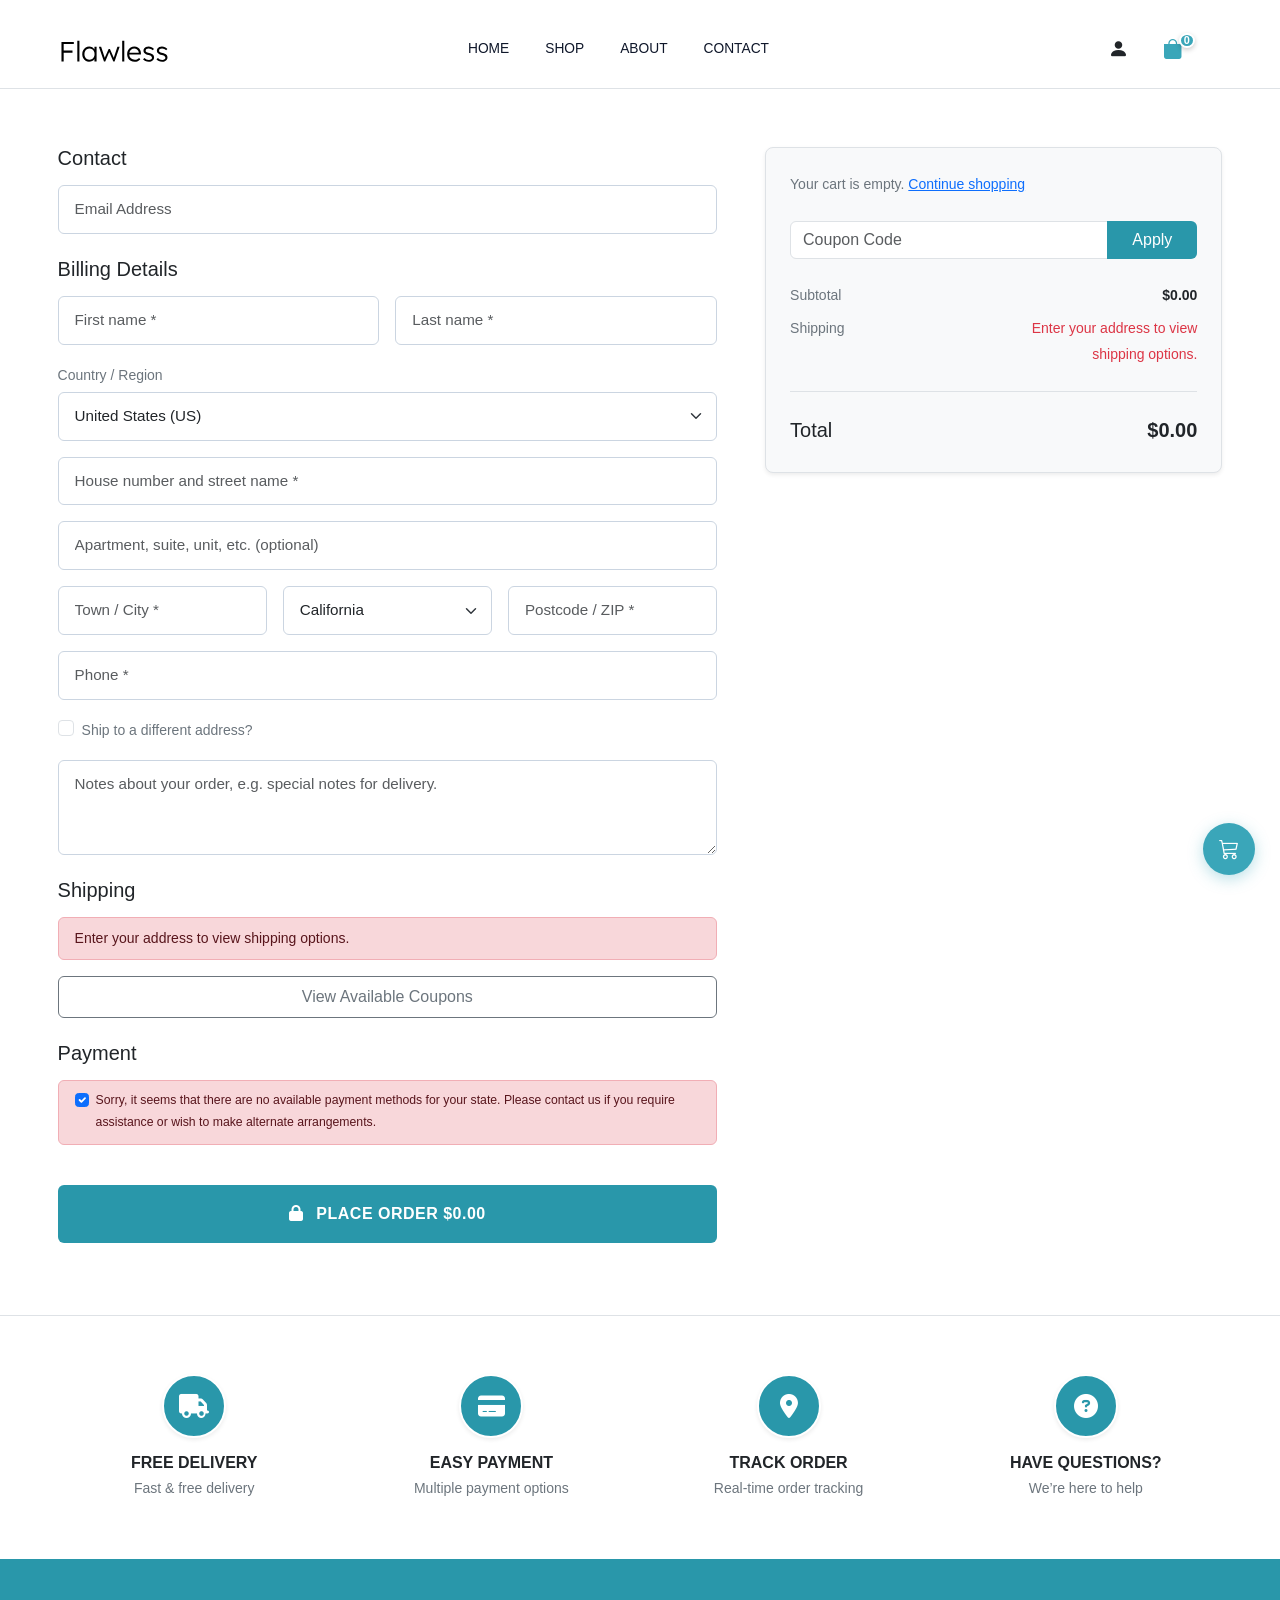
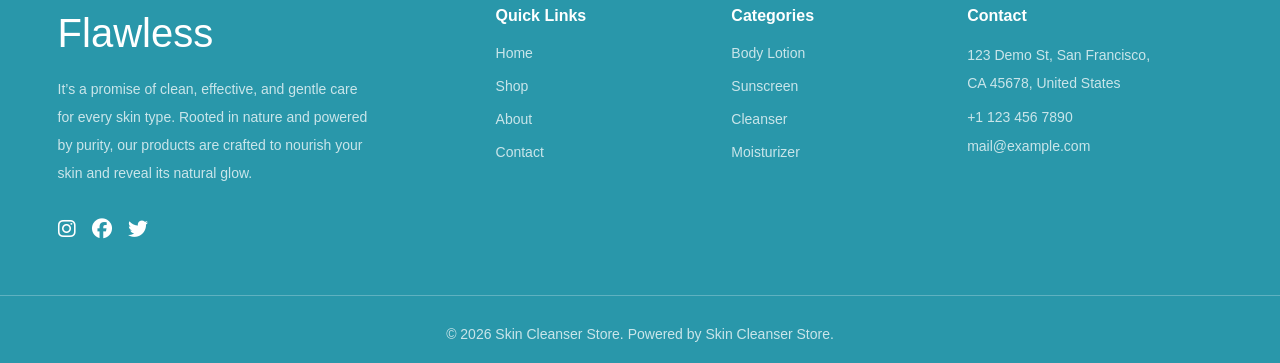
<file: checkout.html>
<!doctype html>
<html lang="en">

<head>
    <meta charset="utf-8">
    <meta name="viewport" content="width=device-width, initial-scale=1">
    <title>Checkout - Flawless Store</title>

    <meta name="description"
    content="Complete your order for Flawless skincare and beauty products.">

<meta name="keywords"
    content="checkout, skincare products, beauty products, flawless store">

<meta name="author" content="Ashish Gurjar">

<meta name="robots" content="noindex, nofollow">

    <!-- Google Fonts -->
    <link rel="preconnect" href="https://fonts.googleapis.com">
    <link rel="preconnect" href="https://fonts.gstatic.com" crossorigin>
    <link href="https://fonts.googleapis.com/css2?family=Playfair+Display:ital,wght@0,400..700;1,400..700&family=Poppins:wght@300;400;500;600;700&display=swap" rel="stylesheet">

    <!-- Bootstrap Icons -->
    <link rel="stylesheet" href="https://cdn.jsdelivr.net/npm/bootstrap-icons@1.11.3/font/bootstrap-icons.min.css">

    <!-- Font Awesome -->
    <link rel="stylesheet" href="https://cdnjs.cloudflare.com/ajax/libs/font-awesome/6.5.2/css/all.min.css">

    <!-- Bootstrap CSS -->
    <link href="https://cdn.jsdelivr.net/npm/bootstrap@5.3.3/dist/css/bootstrap.min.css" rel="stylesheet">

    <!-- Custom CSS -->
    <link rel="stylesheet" href="style.css">
</head>

<body class="bg-white">

    <!-- Header & Light Navbar -->
    <header class="bg-white border-bottom">
        <nav class="navbar navbar-expand-lg bg-white py-3">
            <div class="container align-items-center">
                <!-- Menu Toggler -->
                <button class="navbar-toggler order-1 order-lg-2 me-2 me-lg-0 border-0 shadow-none p-0" type="button" data-bs-toggle="offcanvas" data-bs-target="#mainMenu" aria-controls="mainMenu" aria-label="Toggle navigation">
                    <i class="bi bi-list fs-1 text-dark"></i>
                </button>

                <!-- Brand Logo -->
                <a class="navbar-brand order-2 order-lg-1 me-auto me-lg-4" href="index.html">
                    <img src="images/site-logo.svg" class="img-fluid logo border-0" alt="Flawless Store Logo">
                </a>

                <!-- Nav Menu -->
                <div class="offcanvas-lg offcanvas-start order-4 order-lg-2" tabindex="-1" id="mainMenu" aria-labelledby="mainMenuLabel">
                    <div class="offcanvas-header d-flex d-lg-none align-items-center justify-content-between border-bottom px-4 py-3">
                        <h5 class="offcanvas-title mb-0" id="mainMenuLabel">
                            <img src="images/site-logo.svg" class="img-fluid logo border-0" alt="Flawless Store Logo" style="width: 7rem; filter: brightness(0);">
                        </h5>
                        <button type="button" class="btn-close" data-bs-dismiss="offcanvas" data-bs-target="#mainMenu" aria-label="Close"></button>
                    </div>

                    <div class="offcanvas-body justify-content-center px-4 py-3 p-lg-0">
                        <ul class="navbar-nav gap-2 gap-lg-4 my-auto w-100 flex-column flex-lg-row">
                            <li class="nav-item">
                                <a class="nav-link fw-medium" href="index.html">HOME</a>
                            </li>
                            <li class="nav-item">
                                <a class="nav-link fw-medium" href="shop.html">SHOP</a>
                            </li>
                            <li class="nav-item">
                                <a class="nav-link fw-medium" href="about.html">ABOUT</a>
                            </li>
                            <li class="nav-item">
                                <a class="nav-link fw-medium" href="contact.html">CONTACT</a>
                            </li>
                        </ul>
                    </div>
                </div>

                <!-- Header Icons -->
                <div class="d-flex align-items-center gap-3 gap-md-4 order-3 order-lg-3 ms-auto ms-lg-0">
                    <a href="#" class="text-dark text-decoration-none" title="User Account">
                        <i class="bi bi-person-fill fs-5 text-dark"></i>
                    </a>

                    <a href="#" class="navbar-cart-link d-flex align-items-center text-decoration-none" data-bs-toggle="offcanvas" data-bs-target="#cartOffcanvas" title="Shopping Bag">
                        <span class="navbar-cart-price"></span>
                        <span class="navbar-cart-icon position-relative d-inline-flex align-items-center">
                            <i class="bi bi-bag-fill fs-5" style="color: var(--primary-color);"></i>
                            <span class="navbar-cart-badge d-none">0</span>
                        </span>
                    </a>
                </div>
            </div>
        </nav>
    </header>

    <!-- Main Checkout Section -->
    <main class="py-5">
        <div class="container">
            <div class="row g-4 g-lg-5 align-items-start">

                <!-- Checkout Form -->
                <div class="col-12 col-lg-7">
                    <form class="checkout-form" id="checkoutForm">

                        <!-- 1. Contact -->
                        <div class="mb-4">
                            <h4 class="fw-normal text-dark fs-5 mb-3">Contact</h4>
                            <div>
                                <input type="email" class="form-control" id="email" placeholder="Email Address" required>
                            </div>
                        </div>

                        <!-- 2. Billing Details -->
                        <div class="mb-4">
                            <h4 class="fw-normal text-dark fs-5 mb-3">Billing Details</h4>
                            <div class="row g-3 mb-3">
                                <div class="col-12 col-sm-6">
                                    <input type="text" class="form-control" id="firstName" placeholder="First name *" required>
                                </div>
                                <div class="col-12 col-sm-6">
                                    <input type="text" class="form-control" id="lastName" placeholder="Last name *" required>
                                </div>
                            </div>

                            <div class="mb-3">
                                <label class="form-label text-secondary small mb-1">Country / Region</label>
                                <select class="form-select" id="country">
                                    <option selected>United States (US)</option>
                                    <option>United Kingdom (UK)</option>
                                    <option>Canada (CA)</option>
                                    <option>India (IN)</option>
                                    <option>Australia (AU)</option>
                                </select>
                            </div>

                            <div class="mb-3">
                                <input type="text" class="form-control" id="streetAddress" placeholder="House number and street name *" required>
                            </div>

                            <div class="mb-3">
                                <input type="text" class="form-control" id="apartment" placeholder="Apartment, suite, unit, etc. (optional)">
                            </div>

                            <div class="row g-3 mb-3">
                                <div class="col-12 col-sm-6 col-md-4">
                                    <input type="text" class="form-control" id="city" placeholder="Town / City *" required>
                                </div>
                                <div class="col-12 col-sm-6 col-md-4">
                                    <select class="form-select" id="state">
                                        <option selected>California</option>
                                        <option>New York</option>
                                        <option>Texas</option>
                                        <option>Florida</option>
                                        <option>Washington</option>
                                    </select>
                                </div>
                                <div class="col-12 col-sm-12 col-md-4">
                                    <input type="text" class="form-control" id="postcode" placeholder="Postcode / ZIP *" required>
                                </div>
                            </div>

                            <div class="mb-3">
                                <input type="tel" class="form-control" id="phone" placeholder="Phone *" required>
                            </div>

                            <!-- Ship to a different address checkbox -->
                            <div class="form-check mb-3">
                                <input class="form-check-input" type="checkbox" id="shipToDifferent">
                                <label class="form-check-label text-secondary small" for="shipToDifferent">
                                    Ship to a different address?
                                </label>
                            </div>

                            <!-- Order Notes -->
                            <div class="mb-4">
                                <textarea class="form-control" id="orderNotes" rows="3" placeholder="Notes about your order, e.g. special notes for delivery."></textarea>
                            </div>
                        </div>

                        <!-- 3. Shipping Options -->
                        <div class="mb-4">
                            <h4 class="fw-normal text-dark fs-5 mb-3">Shipping</h4>
                            <div class="alert alert-danger py-2 px-3 small mb-3" role="alert">
                                Enter your address to view shipping options.
                            </div>
                            <button type="button" class="btn btn-outline-secondary w-100 py-2 small fw-medium">
                                View Available Coupons
                            </button>
                        </div>

                        <!-- 4. Payment -->
                        <div class="mb-4">
                            <h4 class="fw-normal text-dark fs-5 mb-3">Payment</h4>
                            <div class="alert alert-danger py-2 px-3 small" role="alert">
                                <div class="form-check">
                                    <input class="form-check-input" type="checkbox" checked id="paymentNoticeCheck">
                                    <label class="form-check-label small" for="paymentNoticeCheck">
                                        Sorry, it seems that there are no available payment methods for your state. Please contact us if you require assistance or wish to make alternate arrangements.
                                    </label>
                                </div>
                            </div>

                            <!-- Place Order Button -->
                            <button type="button" class="btn shop2 w-100 py-3 rounded-2 fw-bold text-uppercase mt-4" id="placeOrderBtn" style="font-size: 1rem; letter-spacing: 0.5px;">
                                <i class="fa-solid fa-lock me-2"></i> Place Order <span id="placeOrderPrice">$44.90</span>
                            </button>
                        </div>

                    </form>
                </div>

                <!-- Right Column: Order Summary -->
                <div class="col-12 col-lg-5">
                    <div class="bg-light rounded-3 border p-3 p-md-4 shadow-sm">

                        <!-- Product Items in Checkout -->
                        <div id="checkoutItemsList" class="mb-4">
                            <!-- Rendered dynamically by main.js -->
                            <div class="d-flex align-items-center justify-content-between py-2 border-bottom">
                                <div class="d-flex align-items-center gap-3">
                                    <div class="checkout-item-img">
                                        <img src="images/skin-cleanser-template-product-img-4.jpg" alt="Antiaging Skin Oil">
                                        <span class="checkout-item-badge">1</span>
                                    </div>
                                    <span class="text-dark small fw-medium">Antiaging Skin Oil</span>
                                </div>
                                <span class="text-dark small fw-semibold">$44.90</span>
                            </div>
                        </div>

                        <!-- Coupon Code Box -->
                        <div class="mb-4">
                            <div class="input-group">
                                <input type="text" class="form-control" placeholder="Coupon Code" id="checkoutCouponInput">
                                <button class="btn shop2 px-4" type="button" id="checkoutCouponBtn">Apply</button>
                            </div>
                        </div>

                        <!-- Pricing Breakdown -->
                        <div class="border-bottom pb-3 mb-3">
                            <div class="d-flex justify-content-between align-items-center mb-2">
                                <span class="text-secondary small">Subtotal</span>
                                <span class="text-dark fw-semibold small" id="checkoutSubtotal">$44.90</span>
                            </div>
                            <div class="d-flex justify-content-between align-items-start mb-2">
                                <span class="text-secondary small">Shipping</span>
                                <span class="text-danger small text-end" style="max-width: 180px;">Enter your address to view shipping options.</span>
                            </div>
                        </div>

                        <!-- Total Row -->
                        <div class="d-flex justify-content-between align-items-center pt-1">
                            <span class="text-dark fs-5 fw-normal">Total</span>
                            <span class="text-dark fs-5 fw-bold" id="checkoutTotal">$44.90</span>
                        </div>

                    </div>
                </div>

            </div>
        </div>
    </main>

    <!-- Features Section -->
    <section class="py-5 bg-white border-top">
        <div class="container">
            <div class="row g-3 g-md-4 text-center align-items-center">
                <!-- Free Delivery -->
                <div class="col-6 col-lg-3">
                    <div class="mb-3">
                        <span class="icon-circle shadow-sm">
                            <i class="fa-solid fa-truck text-white fs-4"></i>
                        </span>
                    </div>
                    <h6 class="fw-semibold text-dark mb-1">FREE DELIVERY</h6>
                    <p class="mb-0 small text-secondary">Fast & free delivery</p>
                </div>

                <!-- Easy Payment -->
                <div class="col-6 col-lg-3">
                    <div class="mb-3">
                        <span class="icon-circle shadow-sm">
                            <i class="fa-solid fa-credit-card text-white fs-4"></i>
                        </span>
                    </div>
                    <h6 class="fw-semibold text-dark mb-1">EASY PAYMENT</h6>
                    <p class="mb-0 small text-secondary">Multiple payment options</p>
                </div>

                <!-- Track Order -->
                <div class="col-6 col-lg-3">
                    <div class="mb-3">
                        <span class="icon-circle shadow-sm">
                            <i class="fa-solid fa-location-dot text-white fs-4"></i>
                        </span>
                    </div>
                    <h6 class="fw-semibold text-dark mb-1">TRACK ORDER</h6>
                    <p class="mb-0 small text-secondary">Real-time order tracking</p>
                </div>

                <!-- Have Questions -->
                <div class="col-6 col-lg-3">
                    <div class="mb-3">
                        <span class="icon-circle shadow-sm">
                            <i class="fa-solid fa-circle-question text-white fs-4"></i>
                        </span>
                    </div>
                    <h6 class="fw-semibold text-dark mb-1">HAVE QUESTIONS?</h6>
                    <p class="mb-0 small text-secondary">We’re here to help</p>
                </div>
            </div>
        </div>
    </section>

    <!-- Main Footer -->
    <footer class="main-footer text-white">
        <div class="container py-5">
            <div class="row g-4 g-lg-5 justify-content-between">
                <!-- About -->
                <div class="col-12 col-sm-6 col-lg-4 text-center text-sm-start">
                    <h2 class="fw-normal mb-3 display-6">Flawless</h2>
                    <p class="footer-text opacity-75 small lh-lg mx-auto mx-sm-0">
                        It’s a promise of clean, effective, and gentle care for every skin type. Rooted in nature
                        and powered by purity, our products are crafted to nourish your skin and reveal its natural
                        glow.
                    </p>

                    <div class="d-flex justify-content-center justify-content-sm-start gap-3 mt-4">
                        <a href="#" class="text-white fs-5" aria-label="Instagram">
                            <i class="fa-brands fa-instagram"></i>
                        </a>
                        <a href="#" class="text-white fs-5" aria-label="Facebook">
                            <i class="fa-brands fa-facebook"></i>
                        </a>
                        <a href="#" class="text-white fs-5" aria-label="Twitter">
                            <i class="fa-brands fa-twitter"></i>
                        </a>
                    </div>
                </div>

                <!-- Quick Links -->
                <div class="col-12 col-sm-6 col-lg-2 text-center text-sm-start">
                    <h5 class="fw-semibold mb-3 fs-6">Quick Links</h5>
                    <ul class="list-unstyled small opacity-75 d-flex flex-column gap-2 mb-0 align-items-center align-items-sm-start">
                        <li><a href="index.html" class="text-white text-decoration-none">Home</a></li>
                        <li><a href="shop.html" class="text-white text-decoration-none">Shop</a></li>
                        <li><a href="about.html" class="text-white text-decoration-none">About</a></li>
                        <li><a href="contact.html" class="text-white text-decoration-none">Contact</a></li>
                    </ul>
                </div>

                <!-- Categories -->
                <div class="col-12 col-sm-6 col-lg-2 text-center text-sm-start">
                    <h5 class="fw-semibold mb-3 fs-6">Categories</h5>
                    <ul class="list-unstyled small opacity-75 d-flex flex-column gap-2 mb-0 align-items-center align-items-sm-start">
                        <li><a href="shop.html?category=Body+lotion" class="text-white text-decoration-none">Body Lotion</a></li>
                        <li><a href="shop.html?category=Sunscreens" class="text-white text-decoration-none">Sunscreen</a></li>
                        <li><a href="shop.html?category=Cleanser" class="text-white text-decoration-none">Cleanser</a></li>
                        <li><a href="shop.html?category=Moisturizer" class="text-white text-decoration-none">Moisturizer</a></li>
                    </ul>
                </div>

                <!-- Contact -->
                <div class="col-12 col-sm-6 col-lg-3 text-center text-sm-start">
                    <h5 class="fw-semibold mb-3 fs-6">Contact</h5>
                    <p class="footer-text small opacity-75 lh-lg mb-2 mx-auto mx-sm-0">
                        123 Demo St, San Francisco,<br>
                        CA 45678, United States
                    </p>
                    <p class="small opacity-75 mb-1">
                        +1 123 456 7890
                    </p>
                    <p class="small opacity-75 mb-0">
                        mail@example.com
                    </p>
                </div>
            </div>
        </div>

        <!-- Copyright -->
        <div class="border-top border-white border-opacity-25">
            <div class="container text-center py-3">
                <p class="mb-0 small opacity-75">
                    © 2026 Skin Cleanser Store. Powered by Skin Cleanser Store.
                </p>
            </div>
        </div>
    </footer>

    <!-- Floating Cart Button -->
    <a href="#" class="floating-cart-btn" aria-label="View Shopping Cart" data-bs-toggle="offcanvas" data-bs-target="#cartOffcanvas">
        <i class="bi bi-cart3 fs-5"></i>
        <span class="badge rounded-pill d-none">0</span>
    </a>

    <!-- Cart Drawer -->
    <div class="offcanvas offcanvas-end cart-offcanvas" tabindex="-1" id="cartOffcanvas" aria-labelledby="cartOffcanvasLabel">
        <!-- Shipping Bar -->
        <div class="bg-light border-bottom px-3 py-2 text-center small">
            <span id="shippingNoticeText">You're <strong class="text-danger" id="shippingAwayAmount">$955.10</strong> away from free shipping!</span>
            <div class="progress mt-2" style="height: 4px;">
                <div class="progress-bar bg-danger" id="shippingProgressBar" role="progressbar" style="width: 5%;" aria-valuenow="5" aria-valuemin="0" aria-valuemax="100"></div>
            </div>
        </div>

        <!-- Header -->
        <div class="offcanvas-header border-bottom px-4 py-3 align-items-center">
            <button type="button" class="btn p-0 border-0 fs-5 text-dark" data-bs-dismiss="offcanvas" aria-label="Close">
                <i class="bi bi-arrow-left"></i>
            </button>
            <h5 class="offcanvas-title fw-normal mb-0 fs-5 text-dark" id="cartOffcanvasLabel">Review Your Cart</h5>
            <span class="badge bg-light text-dark border px-2 py-1" id="cartHeaderBadge">0</span>
        </div>

        <!-- Cart Items -->
        <div class="offcanvas-body px-4 py-3 d-flex flex-column" id="cartBody">
            <!-- Dynamic Cart Items -->
            <div id="cartItemsContainer" class="flex-grow-1 overflow-auto">
                <!-- Rendered dynamically by main.js -->
            </div>

            <!-- Empty Cart Message -->
            <div id="emptyCartMessage" class="text-center py-5 d-none">
                <i class="bi bi-bag text-secondary" style="font-size: 3.5rem;"></i>
                <h6 class="mt-3 text-dark fw-normal">Your cart is currently empty.</h6>
                <a href="shop.html" class="btn shop2 rounded-pill px-4 py-2 mt-3 small fw-semibold text-uppercase text-decoration-none">Return To Shop</a>
            </div>
        </div>

        <!-- Cart Summary -->
        <div class="border-top p-4 bg-white" id="cartFooter">
            <!-- Discount Accordion -->
            <div class="mb-3">
                <a class="text-decoration-none text-secondary small d-flex justify-content-between align-items-center" data-bs-toggle="collapse" href="#discountCodeCollapse" role="button" aria-expanded="false">
                    <span>Got a Discount Code?</span>
                    <i class="bi bi-chevron-down small"></i>
                </a>
                <div class="collapse mt-2" id="discountCodeCollapse">
                    <div class="input-group input-group-sm">
                        <input type="text" class="form-control" placeholder="Coupon code">
                        <button class="btn btn-outline-secondary" type="button">Apply</button>
                    </div>
                </div>
            </div>

            <!-- Subtotal & Total -->
            <div class="d-flex justify-content-between align-items-center mb-2">
                <span class="text-dark fw-bold">Subtotal</span>
                <span class="text-dark fw-bold" id="cartSubtotal"></span>
            </div>
            <div class="d-flex justify-content-between align-items-center mb-3">
                <span class="text-dark fw-bold">Total</span>
                <span class="text-dark fw-bold" id="cartTotal"></span>
            </div>

            <!-- Checkout Button -->
            <a href="checkout.html" class="btn shop2 w-100 py-3 rounded-2 fw-bold text-center text-uppercase d-block text-decoration-none" style="font-size: 0.95rem; letter-spacing: 0.5px;">
                Proceed to Checkout &rarr;
            </a>
        </div>
    </div>

    <!-- Bootstrap JS -->
    <script src="https://cdn.jsdelivr.net/npm/bootstrap@5.3.3/dist/js/bootstrap.bundle.min.js"></script>

    <!-- Main JS -->
    <script src="main.js"></script>
</body>

</html>
</file>
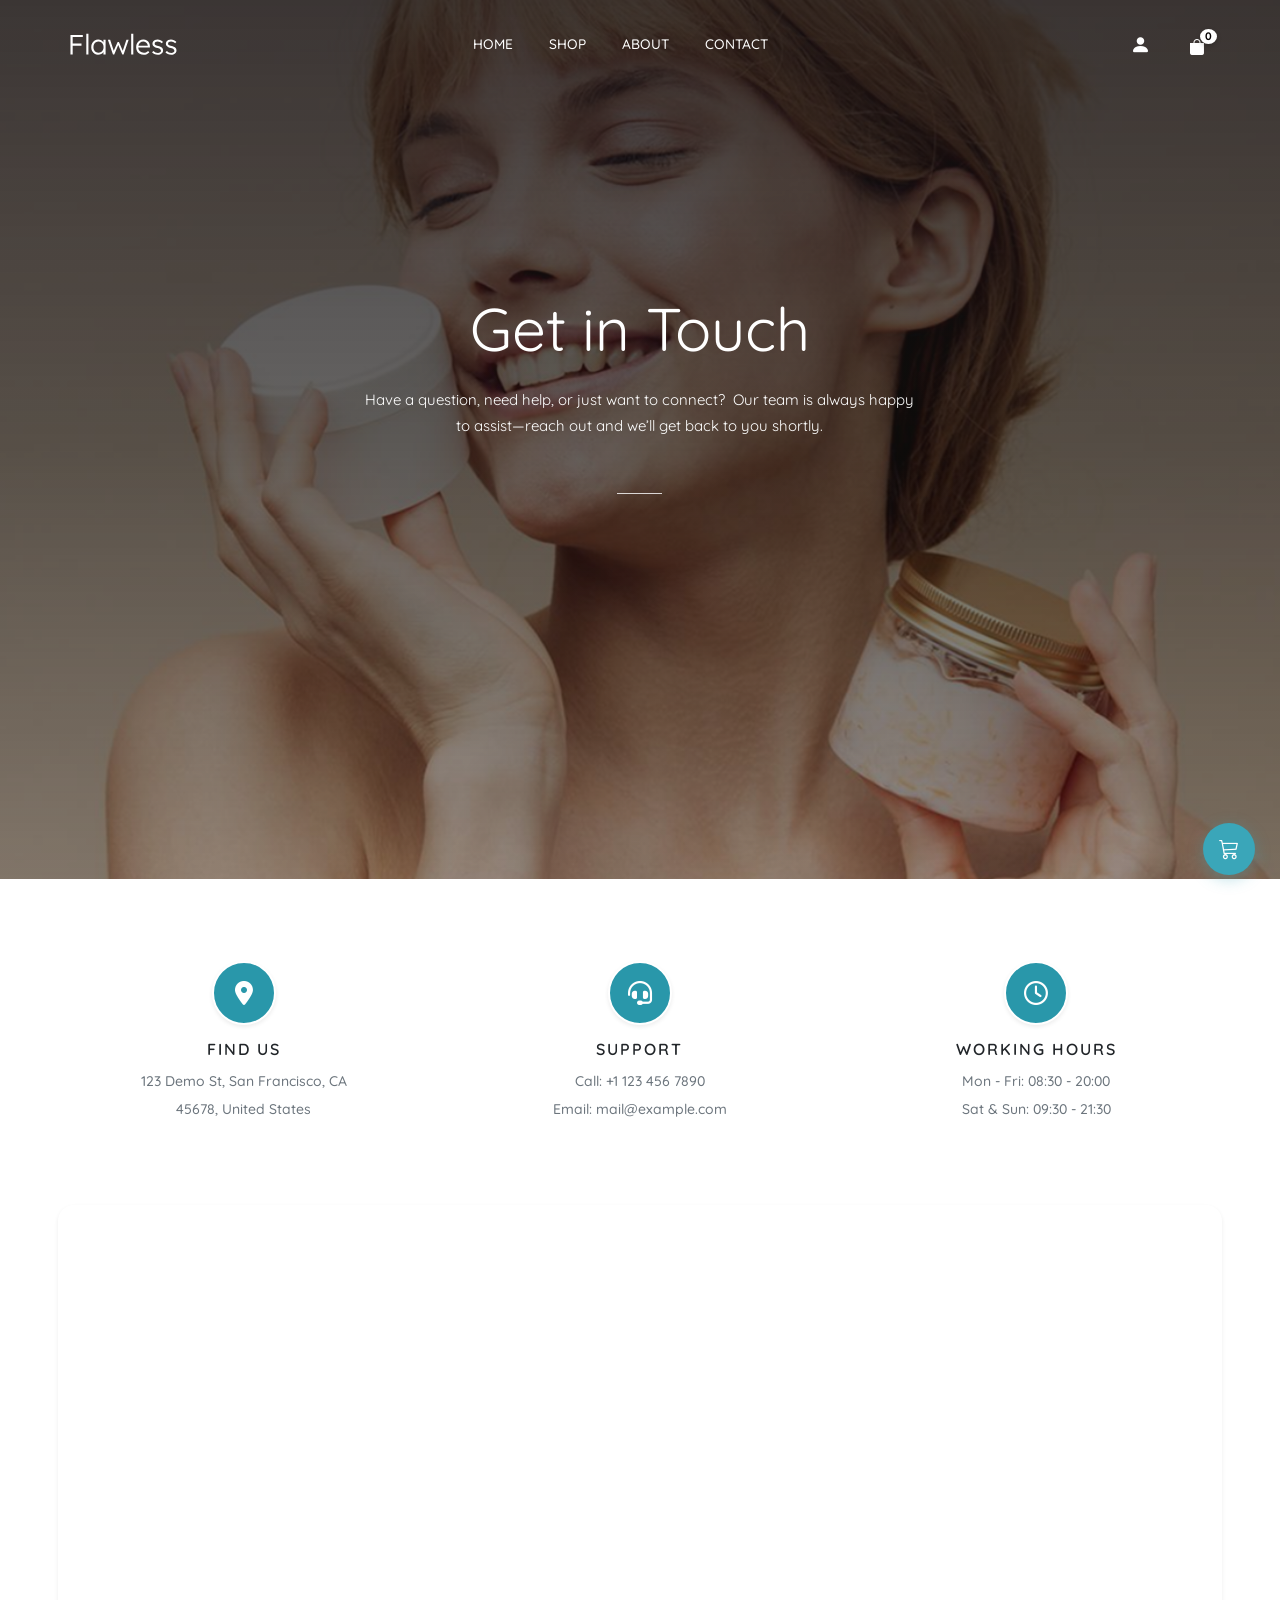
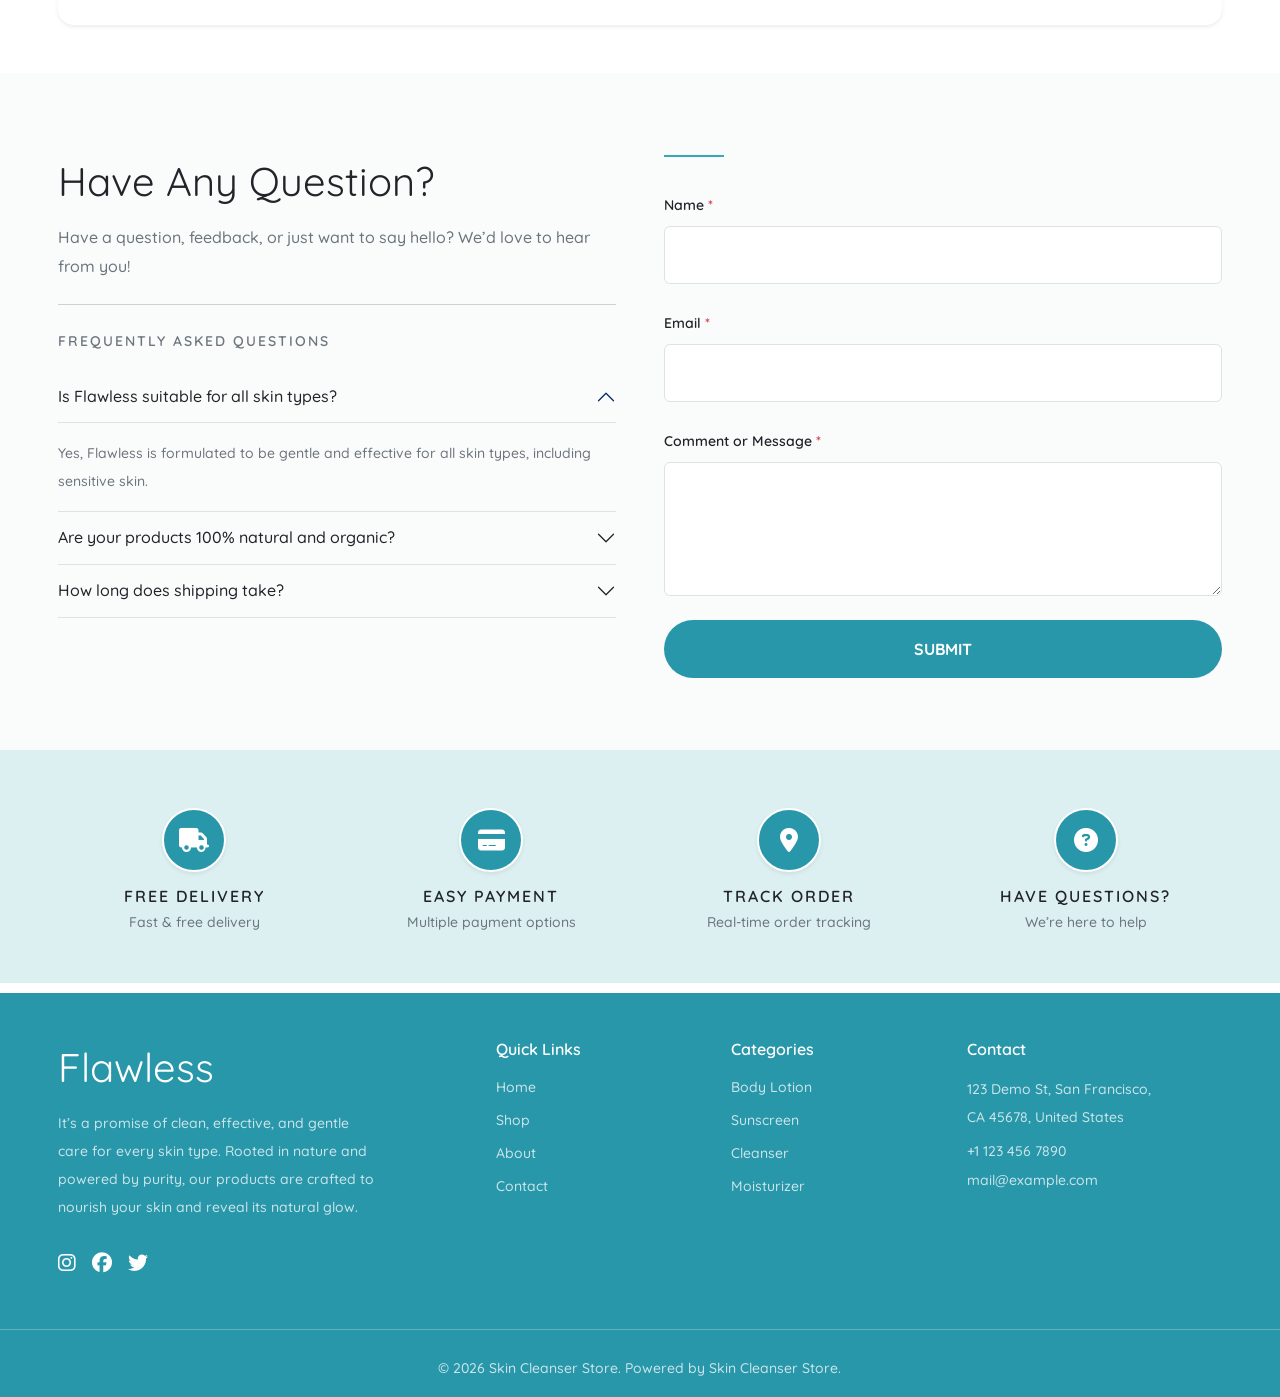
<file: contact.html>
<!doctype html>
<html lang="en">

<head>
    <meta charset="utf-8">
    <meta name="viewport" content="width=device-width, initial-scale=1">
    <title>Contact Us - Flawless Store</title>

    <meta name="description"
    content="Contact Flawless Store for questions, support and information about our skincare products.">

<meta name="keywords"
    content="contact flawless, skincare support, skin care products, beauty store">

<meta name="author" content="Ashish Gurjar">

<meta name="robots" content="index, follow">

<!-- Open Graph Meta Tags -->
<meta property="og:title" content="Contact Us - Flawless Store">

<meta property="og:description"
    content="Contact Flawless Store for questions, support and information about our skincare products.">

<meta property="og:image"
    content="https://ashishgurjar9.github.io/Skin-Cleanser-Store/images/Hero-image.png">

<meta property="og:url"
    content="https://ashishgurjar9.github.io/Skin-Cleanser-Store/contact.html">

<meta property="og:type" content="website">

<meta property="og:site_name" content="Flawless Skin Cleanser Store">

    <!-- Google Fonts -->
    <link rel="preconnect" href="https://fonts.googleapis.com">
    <link rel="preconnect" href="https://fonts.gstatic.com" crossorigin>
    <link
        href="https://fonts.googleapis.com/css2?family=Playfair+Display:ital,wght@0,400..700;1,400..700&family=Poppins:wght@300;400;500;600;700&family=Quicksand:wght@300;400;500;600&display=swap"
        rel="stylesheet">

    <!-- Bootstrap Icons -->
    <link rel="stylesheet" href="https://cdn.jsdelivr.net/npm/bootstrap-icons@1.11.3/font/bootstrap-icons.min.css">

    <!-- Font Awesome -->
    <link rel="stylesheet" href="https://cdnjs.cloudflare.com/ajax/libs/font-awesome/6.5.2/css/all.min.css">

    <!-- Bootstrap CSS -->
    <link href="https://cdn.jsdelivr.net/npm/bootstrap@5.3.3/dist/css/bootstrap.min.css" rel="stylesheet">

    <!-- Custom CSS -->
    <link rel="stylesheet" href="style.css">
</head>

<body>

    <!-- Header & Hero -->
    <header class="contact-hero d-flex flex-column justify-content-between">
        <!-- Navbar -->
        <nav class="navbar navbar-expand-lg navbar-dark pb-3">
            <div class="container align-items-center">
                <!-- Menu Toggler -->
                <button class="navbar-toggler order-1 order-lg-2 me-2 me-lg-0 border-0 shadow-none p-0" type="button"
                    data-bs-toggle="offcanvas" data-bs-target="#mainMenu" aria-controls="mainMenu"
                    aria-label="Toggle navigation">
                    <i class="bi bi-list fs-1 text-white"></i>
                </button>

                <!-- Brand Logo -->
                <a class="navbar-brand contact-brand order-2 order-lg-1 me-auto me-lg-4" href="index.html">
                    <img src="images/site-logo.svg" class="img-fluid logo border-0" alt="Flawless Store Logo">
                </a>

                <!-- Nav Menu -->
                <div class="offcanvas-lg offcanvas-start order-4 order-lg-2" tabindex="-1" id="mainMenu"
                    aria-labelledby="mainMenuLabel">
                    <div
                        class="offcanvas-header d-flex d-lg-none align-items-center justify-content-between border-bottom px-4 py-3">
                        <h5 class="offcanvas-title mb-0" id="mainMenuLabel">
                            <img src="images/site-logo.svg" class="img-fluid logo border-0" alt="Flawless Store Logo"
                                style="width: 7rem;">
                        </h5>
                        <button type="button" class="btn-close" data-bs-dismiss="offcanvas" data-bs-target="#mainMenu"
                            aria-label="Close"></button>
                    </div>

                    <div class="offcanvas-body justify-content-center px-4 py-3 p-lg-0">
                        <ul class="navbar-nav gap-2 gap-lg-4 my-auto w-100 flex-column flex-lg-row">
                            <li class="nav-item">
                                <a class="nav-link fw-medium" href="index.html">HOME</a>
                            </li>
                            <li class="nav-item">
                                <a class="nav-link fw-medium" href="shop.html">SHOP</a>
                            </li>
                            <li class="nav-item">
                                <a class="nav-link fw-medium" href="about.html">ABOUT</a>
                            </li>
                            <li class="nav-item">
                                <a class="nav-link fw-medium active" aria-current="page" href="contact.html">CONTACT</a>
                            </li>
                        </ul>
                    </div>
                </div>

                <!-- Header Icons -->
                <div class="d-flex align-items-center pt-4 gap-3 gap-md-4 order-3 order-lg-3 ms-auto ms-lg-0">
                    <a href="#" class="text-white text-decoration-none" title="User Account">
                        <i class="bi bi-person-fill fs-5 text-white"></i>
                    </a>

                    <a href="#" class="navbar-cart-link d-flex align-items-center text-decoration-none"
                        data-bs-toggle="offcanvas" data-bs-target="#cartOffcanvas" title="Shopping Bag">
                        <span class="navbar-cart-price text-white "></span>
                        <span class="navbar-cart-icon position-relative d-inline-flex align-items-center">
                            <i class="bi bi-bag-fill fs-6 pt-1 ps-1 text-white"></i>
                            <span class="navbar-cart-badge d-none">0</span>
                        </span>
                    </a>
                </div>
            </div>
        </nav>

        <!-- Contact Hero Content -->
        <div class="container hero-content my-auto mt-5 text-center" style="padding-top: 96px;">
            <div class="row justify-content-center">
                <div class="col-12 col-md-10 col-lg-8 text-white">
                    <h1 class="display-4 pb-2 ">
                        Get in Touch
                    </h1>

                    <p class=" lead  mx-auto mb-3 " style=" font-size: 15px; max-width: 560px; line-height: 1.7; ">
                        Have a question, need help, or just want to connect? &nbsp;Our team is always happy to assist—reach
                        out and we’ll get back to you shortly.
                    </p>

                    <span class="d-inline-block mx-auto mt-5"
                        style="width: 45px; height: 1px; margin-top: px; background-color: rgba(244, 242, 242, 0.85);"></span>
                </div>
            </div>
        </div>
    </header>

    <!-- Contact Info Cards -->
    <section class="py-5">
        <div class="container py-2 py-md-4">
            <div class="row text-center g-4">
                <!-- Find Us -->
                <div class="col-12 col-md-4">
                    <div class="mb-3">
                        <span class="icon-circle shadow-sm">
                            <i class="fa-solid fa-location-dot text-white fs-4"></i>
                        </span>
                    </div>
                    <h6 class="fw-semibold text-dark mb-2" style="letter-spacing: 2px;">FIND US</h6>
                    <p class="text-secondary small mb-0 lh-lg">
                        123 Demo St, San Francisco, CA<br>
                        45678, United States
                    </p>
                </div>

                <!-- Support -->
                <div class="col-12 col-md-4">
                    <div class="mb-3">
                        <span class="icon-circle shadow-sm">
                            <i class="fa-solid fa-headset text-white fs-4"></i>
                        </span>
                    </div>
                    <h6 class="fw-semibold text-dark mb-2" style="letter-spacing: 2px;">SUPPORT</h6>
                    <p class="text-secondary small mb-0 lh-lg">
                        Call: +1 123 456 7890<br>
                        Email: mail@example.com
                    </p>
                </div>

                <!-- Working Hours -->
                <div class="col-12 col-md-4">
                    <div class="mb-3">
                        <span class="icon-circle shadow-sm">
                            <i class="fa-regular fa-clock text-white fs-4"></i>
                        </span>
                    </div>
                    <h6 class="fw-semibold text-dark mb-2" style="letter-spacing: 2px;">WORKING HOURS</h6>
                    <p class="text-secondary small mb-0 lh-lg">
                        Mon - Fri: 08:30 - 20:00<br>
                        Sat & Sun: 09:30 - 21:30
                    </p>
                </div>
            </div>
        </div>
    </section>

    <!-- Google Map Section -->
    <section class="pb-5">
        <div class="container">
            <div class="ratio ratio-16x9 ratio-md-21x9 rounded-4 overflow-hidden shadow-sm"
                style="min-height: 260px; max-height: 420px;">
                <iframe
                    src="https://www.google.com/maps/embed?pb=!1m18!1m12!1m3!1d100939.98555098464!2d-122.5076401799276!3d37.75781500293144!2m3!1f0!2f0!3f0!3m2!1i1024!2i768!4f13.1!3m3!1m2!1s0x80859a6d00690021%3A0x4a501367f076adff!2sSan%20Francisco%2C%20CA!5e0!3m2!1sen!2sus!4v1700000000000!5m2!1sen!2sus"
                    width="100%" height="100%" style="border:0;" allowfullscreen="" loading="lazy"
                    referrerpolicy="no-referrer-when-downgrade"></iframe>
            </div>
        </div>
    </section>

    <!-- FAQ & Contact Form Section -->
    <section class="py-5" style="background-color: #FAFCFC;">
        <div class="container py-2 py-md-4">
            <div class="row g-5 align-items-start">
                <!-- Left: FAQ -->
                <div class="col-12 col-lg-6">
                    <h2 class="display-6 fw-normal text-dark mb-3">
                        Have Any Question?
                    </h2>
                    <p class="text-secondary mb-4">
                        Have a question, feedback, or just want to say hello? We’d love to hear from you!
                    </p>

                    <hr class="opacity-25 my-4">

                    <p class="small fw-semibold text-secondary mb-3" style="letter-spacing: 2px;">
                        FREQUENTLY ASKED QUESTIONS
                    </p>

                    <div class="accordion accordion-flush" id="faqAccordion">
                        <!-- FAQ 1 -->
                        <div class="accordion-item bg-transparent border-bottom">
                            <h2 class="accordion-header">
                                <button class="accordion-button bg-transparent fw-medium text-dark py-3 px-0"
                                    type="button" data-bs-toggle="collapse" data-bs-target="#faq1" aria-expanded="true"
                                    aria-controls="faq1">
                                    Is Flawless suitable for all skin types?
                                </button>
                            </h2>
                            <div id="faq1" class="accordion-collapse collapse show" data-bs-parent="#faqAccordion">
                                <div class="accordion-body px-0 text-secondary small lh-lg">
                                    Yes, Flawless is formulated to be gentle and effective for all skin types, including
                                    sensitive skin.
                                </div>
                            </div>
                        </div>

                        <!-- FAQ 2 -->
                        <div class="accordion-item bg-transparent border-bottom">
                            <h2 class="accordion-header">
                                <button class="accordion-button collapsed bg-transparent fw-medium text-dark py-3 px-0"
                                    type="button" data-bs-toggle="collapse" data-bs-target="#faq2" aria-expanded="false"
                                    aria-controls="faq2">
                                    Are your products 100% natural and organic?
                                </button>
                            </h2>
                            <div id="faq2" class="accordion-collapse collapse" data-bs-parent="#faqAccordion">
                                <div class="accordion-body px-0 text-secondary small lh-lg">
                                    Yes, every drop of Flawless is packed with organic, plant-based goodness and clean
                                    natural ingredients to restore your natural glow.
                                </div>
                            </div>
                        </div>

                        <!-- FAQ 3 -->
                        <div class="accordion-item bg-transparent border-bottom">
                            <h2 class="accordion-header">
                                <button class="accordion-button collapsed bg-transparent fw-medium text-dark py-3 px-0"
                                    type="button" data-bs-toggle="collapse" data-bs-target="#faq3" aria-expanded="false"
                                    aria-controls="faq3">
                                    How long does shipping take?
                                </button>
                            </h2>
                            <div id="faq3" class="accordion-collapse collapse" data-bs-parent="#faqAccordion">
                                <div class="accordion-body px-0 text-secondary small lh-lg">
                                    Standard shipping takes 3-5 business days. Free fast delivery is available on
                                    qualifying orders with real-time tracking.
                                </div>
                            </div>
                        </div>
                    </div>
                </div>

                <!-- Right: Contact Form -->
                <div class="col-12 col-lg-6">
                    <span class="d-inline-block mb-4"
                        style="width: 60px; height: 2px; background-color: var(--primary-color);"></span>

                    <form action="#" method="POST">
                        <div class="mb-4">
                            <label class="form-label small fw-semibold text-dark">
                                Name <span class="text-danger">*</span>
                            </label>
                            <input type="text" class="form-control py-3 rounded-2" required placeholder="">
                        </div>

                        <div class="mb-4">
                            <label class="form-label small fw-semibold text-dark">
                                Email <span class="text-danger">*</span>
                            </label>
                            <input type="email" class="form-control py-3 rounded-2" required placeholder="">
                        </div>

                        <div class="mb-4">
                            <label class="form-label small fw-semibold text-dark">
                                Comment or Message <span class="text-danger">*</span>
                            </label>
                            <textarea class="form-control rounded-2" rows="5" required placeholder=""></textarea>
                        </div>

                        <button type="submit"
                            class="btn shop2 w-100 w-sm-auto px-5 py-3 fw-bold rounded-pill text-uppercase">
                            SUBMIT
                        </button>
                    </form>
                </div>
            </div>
        </div>
    </section>

    <!-- Footer Features -->
    <section class="py-5 foot" style="background-color: #dceff1;">
        <div class="container">
            <div class="row text-center g-3 g-md-4 align-items-center">
                <!-- Free Delivery -->
                <div class="col-12 col-sm-6 col-lg-3">
                    <div class="mb-3">
                        <span class="icon-circle shadow-sm">
                            <i class="fa-solid fa-truck text-white fs-4"></i>
                        </span>
                    </div>
                    <h6 class="fw-semibold text-dark mb-1">FREE DELIVERY</h6>
                    <p class="mb-0 small text-secondary">Fast & free delivery</p>
                </div>

                <!-- Easy Payment -->
                <div class="col-12 col-sm-6 col-lg-3">
                    <div class="mb-3">
                        <span class="icon-circle shadow-sm">
                            <i class="fa-solid fa-credit-card text-white fs-4"></i>
                        </span>
                    </div>
                    <h6 class="fw-semibold text-dark mb-1">EASY PAYMENT</h6>
                    <p class="mb-0 small text-secondary">Multiple payment options</p>
                </div>

                <!-- Track Order -->
                <div class="col-12 col-sm-6 col-lg-3">
                    <div class="mb-3">
                        <span class="icon-circle shadow-sm">
                            <i class="fa-solid fa-location-dot text-white fs-4"></i>
                        </span>
                    </div>
                    <h6 class="fw-semibold text-dark mb-1">TRACK ORDER</h6>
                    <p class="mb-0 small text-secondary">Real-time order tracking</p>
                </div>

                <!-- Have Questions -->
                <div class="col-12 col-sm-6 col-lg-3">
                    <div class="mb-3">
                        <span class="icon-circle shadow-sm">
                            <i class="fa-solid fa-circle-question text-white fs-4"></i>
                        </span>
                    </div>
                    <h6 class="fw-semibold text-dark mb-1">HAVE QUESTIONS?</h6>
                    <p class="mb-0 small text-secondary">We’re here to help</p>
                </div>
            </div>
        </div>
    </section>

    <!-- Main Footer -->
    <footer class="main-footer text-white">
        <div class="container py-5">
            <div class="row g-4 g-lg-5 justify-content-between">
                <!-- About -->
                <div class="col-12 col-sm-6 col-lg-4 text-center text-sm-start">
                    <h2 class="fw-normal mb-3 display-6">Flawless</h2>
                    <p class="footer-text opacity-75 small lh-lg mx-auto mx-sm-0">
                        It’s a promise of clean, effective, and gentle care for every skin type. Rooted in nature
                        and powered by purity, our products are crafted to nourish your skin and reveal its natural
                        glow.
                    </p>

                    <div class="d-flex justify-content-center justify-content-sm-start gap-3 mt-4">
                        <a href="#" class="text-white fs-5" aria-label="Instagram">
                            <i class="fa-brands fa-instagram"></i>
                        </a>
                        <a href="#" class="text-white fs-5" aria-label="Facebook">
                            <i class="fa-brands fa-facebook"></i>
                        </a>
                        <a href="#" class="text-white fs-5" aria-label="Twitter">
                            <i class="fa-brands fa-twitter"></i>
                        </a>
                    </div>
                </div>

                <!-- Quick Links -->
                <div class="col-12 col-sm-6 col-lg-2 text-center text-sm-start">
                    <h5 class="fw-semibold mb-3 fs-6">Quick Links</h5>
                    <ul
                        class="list-unstyled small opacity-75 d-flex flex-column gap-2 mb-0 align-items-center align-items-sm-start">
                        <li><a href="index.html" class="text-white text-decoration-none">Home</a></li>
                        <li><a href="shop.html" class="text-white text-decoration-none">Shop</a></li>
                        <li><a href="about.html" class="text-white text-decoration-none">About</a></li>
                        <li><a href="contact.html" class="text-white text-decoration-none">Contact</a></li>
                    </ul>
                </div>

                <!-- Categories -->
                <div class="col-12 col-sm-6 col-lg-2 text-center text-sm-start">
                    <h5 class="fw-semibold mb-3 fs-6">Categories</h5>
                    <ul
                        class="list-unstyled small opacity-75 d-flex flex-column gap-2 mb-0 align-items-center align-items-sm-start">
                        <li><a href="shop.html?category=Body+lotion" class="text-white text-decoration-none">Body
                                Lotion</a></li>
                        <li><a href="shop.html?category=Sunscreens"
                                class="text-white text-decoration-none">Sunscreen</a></li>
                        <li><a href="shop.html?category=Cleanser" class="text-white text-decoration-none">Cleanser</a>
                        </li>
                        <li><a href="shop.html?category=Moisturizer"
                                class="text-white text-decoration-none">Moisturizer</a></li>
                    </ul>
                </div>

                <!-- Contact -->
                <div class="col-12 col-sm-6 col-lg-3 text-center text-sm-start">
                    <h5 class="fw-semibold mb-3 fs-6">Contact</h5>
                    <p class="footer-text small opacity-75 lh-lg mb-2 mx-auto mx-sm-0">
                        123 Demo St, San Francisco,<br>
                        CA 45678, United States
                    </p>
                    <p class="small opacity-75 mb-1">
                        +1 123 456 7890
                    </p>
                    <p class="small opacity-75 mb-0">
                        mail@example.com
                    </p>
                </div>
            </div>
        </div>

        <!-- Copyright -->
        <div class="border-top border-white border-opacity-25">
            <div class="container text-center py-3">
                <p class="mb-0 small opacity-75">
                    © 2026 Skin Cleanser Store. Powered by Skin Cleanser Store.
                </p>
            </div>
        </div>
    </footer>

    <!-- Floating Cart Button -->
    <a href="#" class="floating-cart-btn" aria-label="View Shopping Cart" data-bs-toggle="offcanvas"
        data-bs-target="#cartOffcanvas">
        <i class="bi bi-cart3 fs-5"></i>
        <span class="badge rounded-pill d-none">0</span>
    </a>

    <!-- Cart Drawer -->
    <div class="offcanvas offcanvas-end cart-offcanvas" tabindex="-1" id="cartOffcanvas"
        aria-labelledby="cartOffcanvasLabel">
        <!-- Shipping Bar -->
        <div class="bg-light border-bottom px-3 py-2 text-center small">
            <span id="shippingNoticeText">You're <strong class="text-danger" id="shippingAwayAmount">$955.10</strong>
                away from free shipping!</span>
            <div class="progress mt-2" style="height: 4px;">
                <div class="progress-bar bg-danger" id="shippingProgressBar" role="progressbar" style="width: 5%;"
                    aria-valuenow="5" aria-valuemin="0" aria-valuemax="100"></div>
            </div>
        </div>

        <!-- Header -->
        <div class="offcanvas-header border-bottom px-4 py-3 align-items-center">
            <button type="button" class="btn p-0 border-0 fs-5 text-dark" data-bs-dismiss="offcanvas"
                aria-label="Close">
                <i class="bi bi-arrow-left"></i>
            </button>
            <h5 class="offcanvas-title fw-normal mb-0 fs-5 text-dark" id="cartOffcanvasLabel">Review Your Cart</h5>
            <span class="badge bg-light text-dark border px-2 py-1" id="cartHeaderBadge">0</span>
        </div>

        <!-- Cart Items -->
        <div class="offcanvas-body px-4 py-3 d-flex flex-column" id="cartBody">
            <!-- Dynamic Cart Items -->
            <div id="cartItemsContainer" class="flex-grow-1 overflow-auto">
                <!-- Rendered dynamically by main.js -->
            </div>

            <!-- Empty Cart Message -->
            <div id="emptyCartMessage" class="text-center py-5 d-none">
                <i class="bi bi-bag text-secondary" style="font-size: 3.5rem;"></i>
                <h6 class="mt-3 text-dark fw-normal">Your cart is currently empty.</h6>
                <a href="shop.html"
                    class="btn shop2 rounded-pill px-4 py-2 mt-3 small fw-semibold text-uppercase text-decoration-none">Return
                    To Shop</a>
            </div>
        </div>

        <!-- Cart Summary -->
        <div class="border-top p-4 bg-white" id="cartFooter">
            <!-- Discount Accordion -->
            <div class="mb-3">
                <a class="text-decoration-none text-secondary small d-flex justify-content-between align-items-center"
                    data-bs-toggle="collapse" href="#discountCodeCollapse" role="button" aria-expanded="false">
                    <span>Got a Discount Code?</span>
                    <i class="bi bi-chevron-down small"></i>
                </a>
                <div class="collapse mt-2" id="discountCodeCollapse">
                    <div class="input-group input-group-sm">
                        <input type="text" class="form-control" placeholder="Coupon code">
                        <button class="btn btn-outline-secondary" type="button">Apply</button>
                    </div>
                </div>
            </div>

            <!-- Subtotal & Total -->
            <div class="d-flex justify-content-between align-items-center mb-2">
                <span class="text-dark fw-bold">Subtotal</span>
                <span class="text-dark fw-bold" id="cartSubtotal"></span>
            </div>
            <div class="d-flex justify-content-between align-items-center mb-3">
                <span class="text-dark fw-bold">Total</span>
                <span class="text-dark fw-bold" id="cartTotal"></span>
            </div>

            <!-- Checkout Button -->
            <a href="checkout.html"
                class="btn shop2 w-100 py-3 rounded-2 fw-bold text-center text-uppercase d-block text-decoration-none"
                style="font-size: 0.95rem; letter-spacing: 0.5px;">
                Proceed to Checkout &rarr;
            </a>
        </div>
    </div>

    <!-- Bootstrap JS -->
    <script src="https://cdn.jsdelivr.net/npm/bootstrap@5.3.3/dist/js/bootstrap.bundle.min.js"></script>

    <!-- Main JS -->
    <script src="main.js"></script>
</body>

</html>
</file>
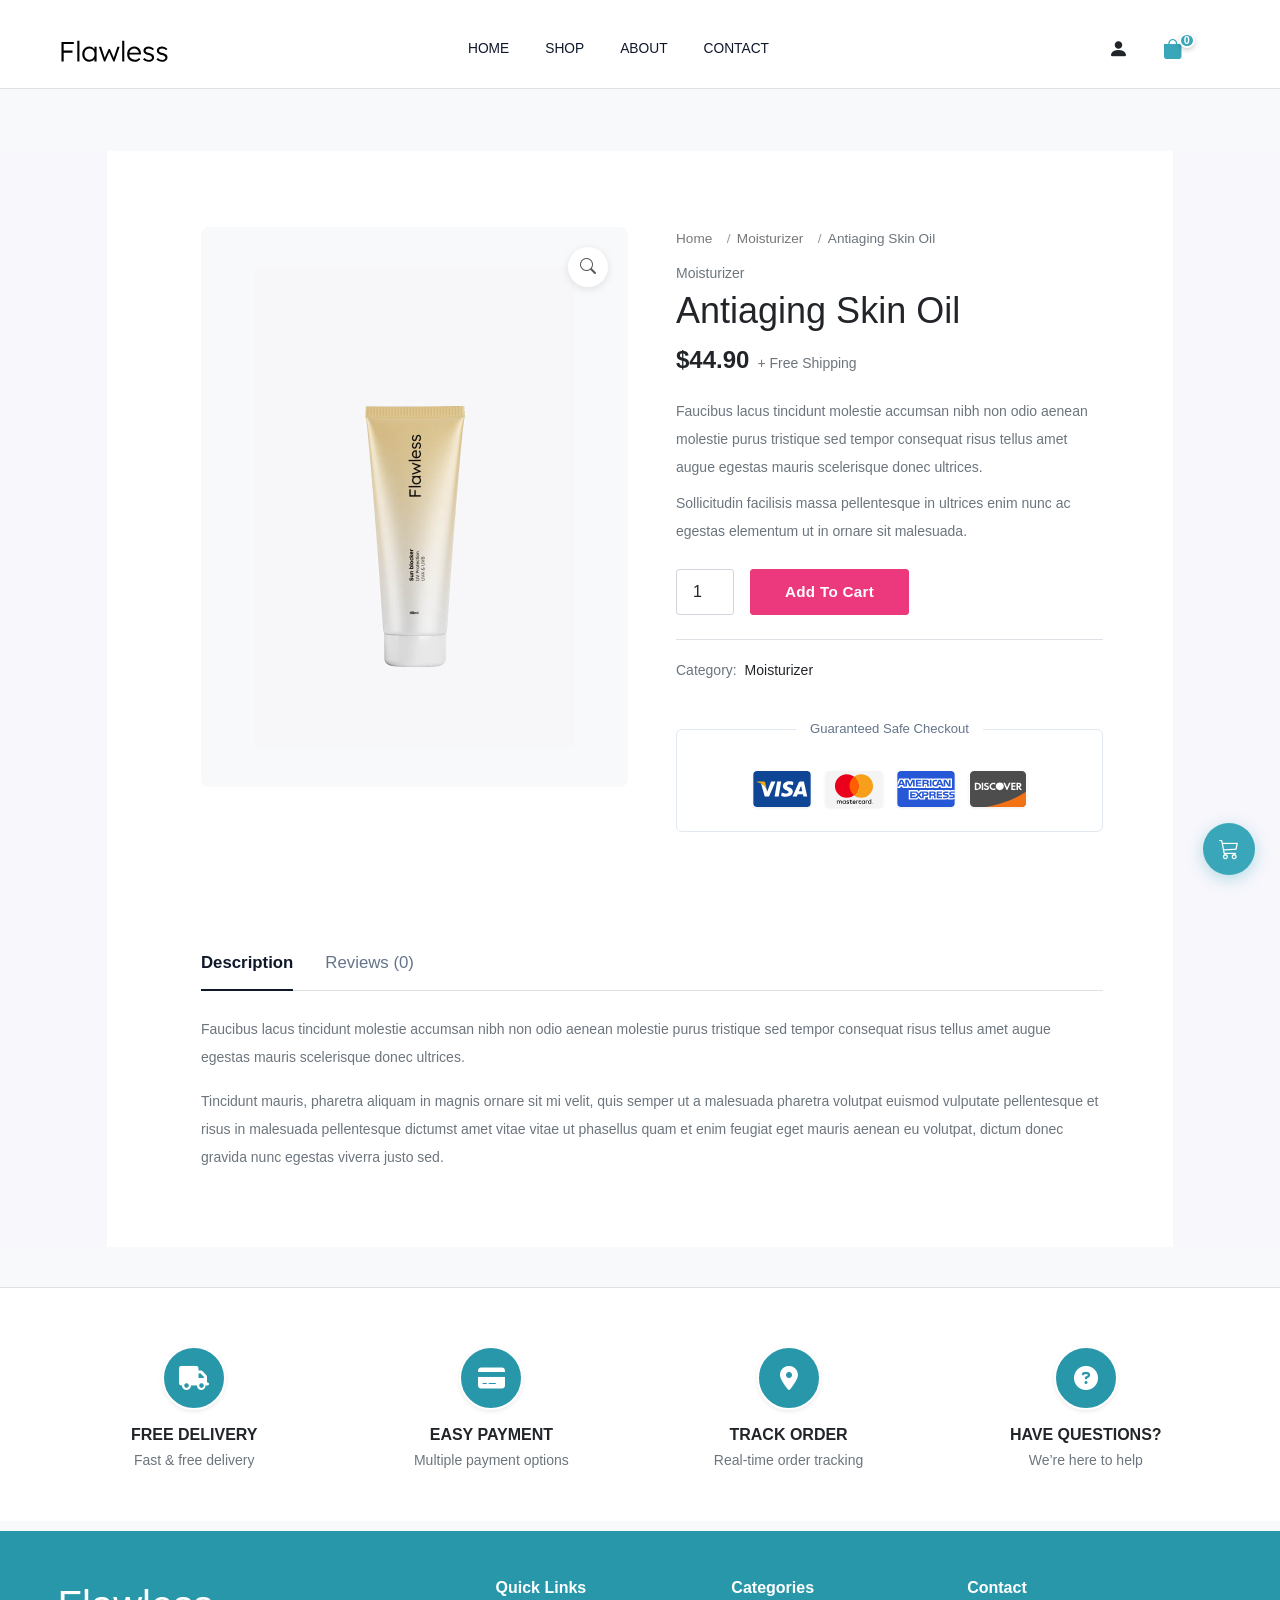
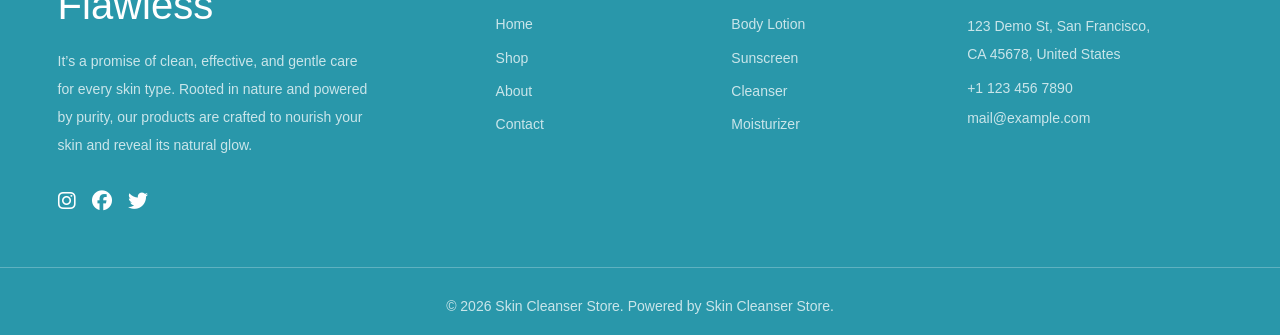
<file: product-detail.html>
<!doctype html>
<html lang="en">

<head>
    <meta charset="utf-8">
    <meta name="viewport" content="width=device-width, initial-scale=1">
    <title>Antiaging Skin Oil - Skin Cleanser Store</title>

    <meta name="description"
    content="Discover Antiaging Skin Oil from Flawless Store for a healthy and glowing skincare routine.">

<meta name="keywords"
    content="antiaging skin oil, skin oil, skincare product, flawless store, skincare">

<meta name="author" content="Ashish Gurjar">

<meta name="robots" content="index, follow">


<!-- Open Graph Meta Tags -->
<meta property="og:title" content="Antiaging Skin Oil - Skin Cleanser Store">

<meta property="og:description"
    content="Discover Antiaging Skin Oil from Flawless Store for a healthy and glowing skincare routine.">

<meta property="og:image"
    content="https://ashishgurjar9.github.io/Skin-Cleanser-Store/images/Hero-image.png">

<meta property="og:url"
    content="https://ashishgurjar9.github.io/Skin-Cleanser-Store/product-detail.html">

<meta property="og:type" content="website">

<meta property="og:site_name" content="Flawless Skin Cleanser Store">

    <!-- Google Fonts -->
    <link rel="preconnect" href="https://fonts.googleapis.com">
    <link rel="preconnect" href="https://fonts.gstatic.com" crossorigin>
    <link href="https://fonts.googleapis.com/css2?family=Playfair+Display:ital,wght@0,400..700;1,400..700&family=Poppins:wght@300;400;500;600;700&display=swap" rel="stylesheet">

    <!-- Bootstrap Icons -->
    <link rel="stylesheet" href="https://cdn.jsdelivr.net/npm/bootstrap-icons@1.11.3/font/bootstrap-icons.min.css">

    <!-- Font Awesome -->
    <link rel="stylesheet" href="https://cdnjs.cloudflare.com/ajax/libs/font-awesome/6.5.2/css/all.min.css">

    <!-- Bootstrap CSS -->
    <link href="https://cdn.jsdelivr.net/npm/bootstrap@5.3.3/dist/css/bootstrap.min.css" rel="stylesheet">

    <!-- Custom CSS -->
    <link rel="stylesheet" href="style.css">
</head>

<body class="bg-light">

    <!-- Header & Light Navbar -->
    <header class="bg-white">
        <nav class="navbar navbar-expand-lg bg-white border-bottom py-3">
            <div class="container align-items-center">
                <!-- Menu Toggler -->
                <button class="navbar-toggler order-1 order-lg-2 me-2 me-lg-0 border-0 shadow-none p-0" type="button" data-bs-toggle="offcanvas" data-bs-target="#mainMenu" aria-controls="mainMenu" aria-label="Toggle navigation">
                    <i class="bi bi-list fs-1 text-dark"></i>
                </button>

                <!-- Brand Logo -->
                <a class="navbar-brand order-2 order-lg-1 me-auto me-lg-4" href="index.html">
                    <img src="images/site-logo.svg" class="img-fluid logo border-0" alt="Flawless Store Logo">
                </a>

                <!-- Nav Menu -->
                <div class="offcanvas-lg offcanvas-start order-4 order-lg-2" tabindex="-1" id="mainMenu" aria-labelledby="mainMenuLabel">
                    <div class="offcanvas-header d-flex d-lg-none align-items-center justify-content-between border-bottom px-4 py-3">
                        <h5 class="offcanvas-title mb-0" id="mainMenuLabel">
                            <img src="images/site-logo.svg" class="img-fluid logo border-0" alt="Flawless Store Logo" style="width: 7rem; filter: brightness(0);">
                        </h5>
                        <button type="button" class="btn-close" data-bs-dismiss="offcanvas" data-bs-target="#mainMenu" aria-label="Close"></button>
                    </div>

                    <div class="offcanvas-body justify-content-center px-4 py-3 p-lg-0">
                        <ul class="navbar-nav gap-2 gap-lg-4 my-auto w-100 flex-column flex-lg-row">
                            <li class="nav-item">
                                <a class="nav-link fw-medium" href="index.html">HOME</a>
                            </li>
                            <li class="nav-item">
                                <a class="nav-link fw-medium" href="shop.html">SHOP</a>
                            </li>
                            <li class="nav-item">
                                <a class="nav-link fw-medium" href="about.html">ABOUT</a>
                            </li>
                            <li class="nav-item">
                                <a class="nav-link fw-medium" href="contact.html">CONTACT</a>
                            </li>
                        </ul>
                    </div>
                </div>

                <!-- Header Icons -->
                <div class="d-flex align-items-center gap-3 gap-md-4 order-3 order-lg-3 ms-auto ms-lg-0">
                    <a href="#" class="text-dark text-decoration-none" title="User Account">
                        <i class="bi bi-person-fill fs-5 text-dark"></i>
                    </a>

                    <a href="#" class="navbar-cart-link d-flex align-items-center text-decoration-none" data-bs-toggle="offcanvas" data-bs-target="#cartOffcanvas" title="Shopping Bag">
                        <span class="navbar-cart-price"></span>
                        <span class="navbar-cart-icon position-relative d-inline-flex align-items-center">
                            <i class="bi bi-bag-fill fs-5" style="color: var(--primary-color);"></i>
                            <span class="navbar-cart-badge d-none">0</span>
                        </span>
                    </a>
                </div>
            </div>
        </nav>
    </header>

    <!-- Main Product Container -->
    <main class="product-detail-main">
        <div class="container">

            <div class="row g-4 g-lg-5 align-items-start">

                <!-- Left Column: Product Image -->
                <div class="col-12 col-lg-6">
                    <div class="product-detail-img-card">
                        <a href="images/skin-cleanser-template-product-img-4.jpg" target="_blank" class="product-zoom-btn" id="productZoomLink" title="Zoom image">
                            <i class="bi bi-search fs-6"></i>
                        </a>
                        <img id="mainProductImg" src="images/skin-cleanser-template-product-img-4.jpg" class="img-fluid" style="max-height: 480px; object-fit: contain;" alt="Antiaging Skin Oil">
                    </div>
                </div>

                <!-- Product Info & Purchase Options -->
                <div class="col-12 col-lg-6 ps-lg-4">

                    <!-- Breadcrumbs -->
                    <nav aria-label="breadcrumb" class="mb-2">
                        <ol class="breadcrumb product-breadcrumb mb-0">
                            <li class="breadcrumb-item"><a href="index.html">Home</a></li>
                            <li class="breadcrumb-item"><a href="shop.html" id="breadcrumbCategory">Moisturizer</a></li>
                            <li class="breadcrumb-item active text-secondary" aria-current="page" id="breadcrumbProductName">Antiaging Skin Oil</li>
                        </ol>
                    </nav>

                    <!-- Product Category Subtitle -->
                    <a href="shop.html" class="text-secondary small text-decoration-none d-inline-block mb-1" id="productCategorySub">Moisturizer</a>

                    <!-- Product Title -->
                    <h1 class="display-6 fw-normal mb-2 text-dark" id="productDetailTitle" style="font-size: 2.25rem;">Antiaging Skin Oil</h1>

                    <!-- Price & Shipping Info -->
                    <div class="d-flex align-items-baseline gap-2 mb-3">
                        <span class="fs-4 fw-bold text-dark" id="productDetailPrice">$44.90</span>
                        <span class="text-secondary small" id="productShippingNote">+ Free Shipping</span>
                    </div>

                    <!-- Short Description -->
                    <div class="product-short-desc mb-4 text-secondary small lh-lg">
                        <p class="mb-2">
                            Faucibus lacus tincidunt molestie accumsan nibh non odio aenean molestie purus tristique sed tempor consequat risus tellus amet augue egestas mauris scelerisque donec ultrices.
                        </p>
                        <p class="mb-0">
                            Sollicitudin facilisis massa pellentesque in ultrices enim nunc ac egestas elementum ut in ornare sit malesuada.
                        </p>
                    </div>

                    <!-- Quantity Input & Add To Cart Button Inline -->
                    <div class="d-flex align-items-center gap-3 mb-4">
                        <input type="number" id="productSingleQty" class="form-control text-center product-single-qty-box" value="1" min="1" step="1" aria-label="Product quantity">
                        <button type="button" class="btn btn-add-to-cart-pink" id="btnSingleAddToCart">
                            Add To Cart
                        </button>
                    </div>

                    <!-- Category Metadata -->
                    <div class="pt-3 border-top mb-4">
                        <span class="text-secondary small">Category: <a href="shop.html" class="text-dark text-decoration-none fw-normal ms-1" id="productDetailCategoryMeta">Moisturizer</a></span>
                    </div>

                    <!-- Guaranteed Safe Checkout Box -->
                    <fieldset class="safe-checkout-fieldset">
                        <legend class="safe-checkout-legend">Guaranteed Safe Checkout</legend>
                        <div class="safe-checkout-icons">
                            <!-- VISA -->
                            <svg width='58' height='36' viewBox='0 0 750 471' xmlns='http://www.w3.org/2000/svg' aria-label="Visa"><g><path d='M750,40c0,-22.077 -17.923,-40 -40,-40l-670,0c-22.077,0 -40,17.923 -40,40l0,391c0,22.077 17.923,40 40,40l670,0c22.077,0 40,-17.923 40,-40l0,-391Z' style='fill:rgb(14,69,149);'/><path d='M278.197,334.228l33.361,-195.763l53.36,0l-33.385,195.763l-53.336,0Zm246.11,-191.54c-10.572,-3.966 -27.136,-8.222 -47.822,-8.222c-52.725,0 -89.865,26.55 -90.18,64.603c-0.298,28.13 26.513,43.822 46.753,53.186c20.77,9.594 27.752,15.714 27.654,24.283c-0.132,13.121 -16.587,19.116 -31.923,19.116c-21.357,0 -32.703,-2.966 -50.226,-10.276l-6.876,-3.111l-7.49,43.824c12.464,5.464 35.51,10.198 59.438,10.443c56.09,0 92.501,-26.246 92.916,-66.882c0.2,-22.268 -14.016,-39.216 -44.8,-53.188c-18.65,-9.055 -30.072,-15.099 -29.951,-24.268c0,-8.137 9.667,-16.839 30.556,-16.839c17.45,-0.27 30.089,3.535 39.937,7.5l4.781,2.26l7.234,-42.43m137.307,-4.222l-41.231,0c-12.774,0 -22.332,3.487 -27.942,16.234l-79.245,179.404l56.032,0c0,0 9.161,-24.123 11.233,-29.418c6.124,0 60.554,0.084 68.337,0.084c1.596,6.853 6.491,29.334 6.491,29.334l49.513,0l-43.188,-195.638Zm-65.418,126.407c4.413,-11.279 21.26,-54.723 21.26,-54.723c-0.316,0.522 4.38,-11.334 7.075,-18.684l3.606,16.879c0,0 10.217,46.728 12.352,56.528l-44.293,0Zm-363.293,-126.406l-52.24,133.496l-5.567,-27.13c-9.725,-31.273 -40.025,-65.155 -73.898,-82.118l47.766,171.203l56.456,-0.065l84.004,-195.386l-56.521,0Z' style='fill:white;'/><path d='M131.92,138.465l-86.041,0l-0.681,4.073c66.938,16.204 111.231,55.363 129.618,102.414l-18.71,-89.96c-3.23,-12.395 -12.597,-16.094 -24.186,-16.526' style='fill:rgb(242,174,20);'/></g></svg>

                            <!-- MasterCard -->
                            <svg width='58' height='36' viewBox='0 0 750 471' xmlns='http://www.w3.org/2000/svg' aria-label="MasterCard"><g><path d='M750,40c0,-22.077 -17.923,-40 -40,-40l-670,0c-22.077,0 -40,17.923 -40,40l0,391c0,22.077 17.923,40 40,40l670,0c22.077,0 40,-17.923 40,-40l0,-391Z' style='fill:rgb(244,244,244);'/><path d='M618.579,422.143c-1.213,0.03 -2.213,0.432 -2.998,1.207c-0.785,0.776 -1.192,1.746 -1.22,2.911c0.028,1.157 0.435,2.125 1.22,2.904c0.785,0.78 1.785,1.184 2.998,1.215c1.185,-0.03 2.171,-0.436 2.96,-1.215c0.787,-0.78 1.196,-1.747 1.226,-2.904c-0.03,-1.165 -0.437,-2.135 -1.223,-2.91c-0.786,-0.776 -1.774,-1.179 -2.963,-1.208Zm0,7.329c-0.925,-0.023 -1.687,-0.336 -2.287,-0.94c-0.6,-0.602 -0.91,-1.36 -0.932,-2.27c0.021,-0.916 0.332,-1.672 0.932,-2.27c0.6,-0.599 1.362,-0.909 2.287,-0.93c0.904,0.021 1.655,0.331 2.25,0.93c0.596,0.598 0.905,1.354 0.927,2.27c-0.022,0.91 -0.33,1.668 -0.926,2.27c-0.596,0.604 -1.347,0.917 -2.251,0.94Zm0.242,-5.139l-1.766,0l0,3.826l0.817,0l0,-1.433l0.374,0l1.16,1.433l0.978,0l-1.25,-1.443c0.39,-0.05 0.69,-0.176 0.901,-0.38c0.21,-0.204 0.317,-0.465 0.32,-0.781c-0.004,-0.378 -0.137,-0.675 -0.4,-0.891c-0.264,-0.216 -0.642,-0.326 -1.134,-0.33l0,-0.001Zm-0.01,0.717c0.219,0 0.39,0.043 0.515,0.127c0.124,0.084 0.197,0.228 0.19,0.378c0.007,0.153 -0.065,0.298 -0.19,0.386c-0.124,0.086 -0.296,0.129 -0.515,0.129l-0.939,0l0,-1.02l0.939,0Zm-458.605,2.703l-8.755,0l0,-40.883l8.584,0l0,4.982c0,0 7.539,-6.089 12.017,-6.013c8.706,0.148 13.905,7.559 13.905,7.559c0,0 4.217,-7.559 13.733,-7.559c14.073,0 16.137,12.884 16.137,12.884l0,28.857l-8.412,0l0,-25.422c0,0 0.03,-7.73 -9.098,-7.73c-9.44,0 -10.3,7.73 -10.3,7.73l0,25.423l-8.755,0l0,-25.595c0,0 -0.841,-8.073 -8.756,-8.073c-10.278,0 -10.471,8.245 -10.471,8.245l0.171,25.595Zm266.254,-41.92c-4.478,-0.075 -12.016,6.013 -12.016,6.013l0,-4.971l-8.593,0l0,40.874l8.76,0l-0.167,-25.593c0,0 0.193,-8.228 10.472,-8.228c1.909,0 3.391,0.463 4.565,1.175l0,-0.033l2.853,-7.96c-1.722,-0.725 -3.68,-1.239 -5.874,-1.276l0,-0.001Zm123.33,0c-4.477,-0.075 -12.015,6.013 -12.015,6.013l0,-4.971l-8.593,0l0,40.874l8.76,0l-0.167,-25.593c0,0 0.193,-8.228 10.472,-8.228c1.909,0 3.391,0.463 4.565,1.175l0,-0.033l2.853,-7.96c-1.722,-0.725 -3.68,-1.239 -5.874,-1.276l-0.001,-0.001Zm-305.653,-0.167c-13.103,0 -20.037,11.784 -20.072,21.629c-0.036,10.091 7.894,21.73 20.44,21.73c7.32,0 13.334,-5.407 13.334,-5.407l-0.016,4.164l8.618,0l0,-40.922l-8.648,0l0,5.155c0,0 -5.647,-6.348 -13.656,-6.348l0,-0.001Zm1.678,8.33c7.04,0 12.754,6.126 12.754,13.668c0,7.543 -5.715,13.636 -12.754,13.636c-7.04,0 -12.721,-6.093 -12.721,-13.636c0,-7.542 5.681,-13.669 12.72,-13.669l0.001,0.001Zm249.646,-8.33c-13.103,0 -20.037,11.784 -20.072,21.629c-0.036,10.091 7.894,21.73 20.44,21.73c7.32,0 13.334,-5.407 13.334,-5.407l-0.016,4.164l8.618,0l0,-40.922l-8.648,0l0,5.155c0,0 -5.647,-6.348 -13.656,-6.348l0,-0.001Zm1.678,8.33c7.04,0 12.754,6.126 12.754,13.668c0,7.543 -5.715,13.636 -12.754,13.636c-7.04,0 -12.721,-6.093 -12.721,-13.636c0,-7.542 5.681,-13.669 12.72,-13.669l0.001,0.001Zm81.066,-8.33c-13.102,0 -20.036,11.784 -20.071,21.629c-0.036,10.091 7.893,21.73 20.44,21.73c7.32,0 13.334,-5.407 13.334,-5.407l-0.016,4.164l8.618,0l0,-57.078l-8.648,0l0,21.31c0,0 -5.648,-6.348 -13.657,-6.348Zm1.678,8.33c7.04,0 12.755,6.126 12.755,13.668c0,7.543 -5.715,13.636 -12.755,13.636c-7.04,0 -12.72,-6.093 -12.72,-13.636c0,-7.542 5.68,-13.669 12.72,-13.669l0,0.001Zm-287.148,35.13c-8.926,0 -17.167,-5.497 -17.167,-5.497l3.777,-5.84c0,0 7.797,3.607 13.39,3.607c3.634,0 9.712,-1.174 9.785,-4.81c0.078,-3.842 -10.214,-4.981 -10.214,-4.981c0,0 -15.364,-0.21 -15.364,-12.883c0,-7.97 7.673,-13.055 17.51,-13.055c5.684,0 16.308,4.981 16.308,4.981l-4.291,6.7c0,0 -8.204,-3.28 -12.532,-3.436c-3.655,-0.132 -8.069,1.62 -8.069,4.81c0,8.668 25.58,-0.676 25.58,16.834c0,11.487 -10.418,13.57 -18.713,13.57Zm32.93,-54.108l0,11.892l-7.619,0l0,8.597l7.62,0l0,20.555c0,0 -0.675,13.904 14.264,13.904c4.13,0 12.218,-3.056 12.218,-3.056l-3.457,-8.934c0,0 -3.217,2.745 -6.848,2.653c-6.904,-0.174 -6.713,-4.6 -6.713,-4.6l0,-20.524l14.233,0l0,-8.595l-14.232,0l0,-11.891l-9.465,0l-0.001,-0.001Zm51.858,11.15c-14.05,0 -21.07,11.58 -21.012,21.63c0.06,10.335 6.392,21.965 21.85,21.965c6.617,0 15.91,-5.81 15.91,-5.81l-3.994,-6.953c0,0 -6.341,4.5 -11.915,4.5c-11.16,0 -11.882,-10.915 -11.882,-10.915l29.872,0c0,0 2.229,-24.416 -18.83,-24.416l0.001,-0.001Zm-1.276,8.028c0.331,-0.02 0.687,0 1.04,0c10.514,0 10.44,9.94 10.44,9.94l-21.247,0c0,0 -0.503,-9.356 9.767,-9.94Zm90.132,22.699l4.006,8.017c0,0 -6.349,4.13 -13.474,4.13c-14.751,0 -22.943,-11.11 -22.943,-21.621c0,-16.52 13.036,-21.378 21.85,-21.378c8.001,0 14.931,4.616 14.931,4.616l-4.491,8.016c0,0 -2.723,-4.25 -10.682,-4.25c-7.946,0 -12.14,6.854 -12.14,13.36c0,7.291 4.881,13.483 12.261,13.483c5.79,0 10.682,-4.373 10.682,-4.373Z'/><path d='M624.508,278.631l0,-5.52l-1.44,0l-1.658,3.796l-1.657,-3.796l-1.44,0l0,5.52l1.017,0l0,-4.164l1.553,3.59l1.055,0l1.553,-3.6l0,4.174l1.017,0Zm-9.123,0l0,-4.578l1.845,0l0,-0.933l-4.698,0l0,0.933l1.845,0l0,4.578l1.008,0Zm9.412,-82.071c0,85.425 -69.077,154.676 -154.288,154.676c-85.21,0 -154.288,-69.25 -154.288,-154.676c0,-85.426 69.077,-154.677 154.289,-154.677c85.21,0 154.288,69.251 154.288,154.677l-0.001,0Z' style='fill:rgb(247,159,26);'/><path d='M434.46,196.56c0,85.425 -69.078,154.676 -154.288,154.676c-85.212,0 -154.288,-69.25 -154.288,-154.676c0,-85.426 69.076,-154.677 154.288,-154.677c85.21,0 154.287,69.251 154.287,154.677l0.001,0Z' style='fill:rgb(234,0,27);'/><path d='M375.34,74.797c-35.999,28.317 -59.107,72.318 -59.107,121.748c0,49.43 23.108,93.466 59.108,121.782c35.999,-28.316 59.107,-72.352 59.107,-121.782c0,-49.43 -23.108,-93.431 -59.107,-121.748l-0.001,0Z' style='fill:rgb(255,95,1);'/></g></svg>

                            <!-- American Express -->
                            <svg width='58' height='36' viewBox='0 0 752 471' xmlns='http://www.w3.org/2000/svg' aria-label="American Express"><g><path d='M751,40c0,-22.077 -17.923,-40 -40,-40l-670,0c-22.077,0 -40,17.923 -40,40l0,391c0,22.077 17.923,40 40,40l670,0c22.077,0 40,-17.923 40,-40l0,-391Z' style='fill:rgb(37,87,214);'/><path d='M1,221.185l36.027,0l8.123,-19.51l18.185,0l8.101,19.51l70.88,0l0,-14.915l6.327,14.98l36.796,0l6.327,-15.202l0,15.138l176.151,0l-0.082,-32.026l3.408,0c2.386,0.083 3.083,0.302 3.083,4.226l0,27.8l91.106,0l0,-7.455c7.349,3.92 18.779,7.455 33.819,7.455l38.328,0l8.203,-19.51l18.185,0l8.021,19.51l73.86,0l0,-18.532l11.186,18.532l59.187,0l0,-122.508l-58.576,0l0,14.468l-8.202,-14.468l-60.105,0l0,14.468l-7.532,-14.468l-81.188,0c-13.59,0 -25.536,1.889 -35.186,7.153l0,-7.153l-56.026,0l0,7.153c-6.14,-5.426 -14.508,-7.153 -23.812,-7.153l-204.686,0l-13.734,31.641l-14.104,-31.641l-64.47,0l0,14.468l-7.083,-14.468l-54.983,0l-25.534,58.246l0,64.261Zm227.399,-17.67l-21.614,0l-0.08,-68.794l-30.573,68.793l-18.512,0l-30.652,-68.854l0,68.854l-42.884,0l-8.101,-19.592l-43.9,0l-8.183,19.592l-22.9,0l37.756,-87.837l31.326,0l35.859,83.164l0,-83.164l34.412,0l27.593,59.587l25.347,-59.587l35.104,0l0,87.837l0.003,0l-0.001,0.001Zm-159.622,-37.823l-14.43,-35.017l-14.35,35.017l28.78,0Zm245.642,37.821l-70.433,0l0,-87.837l70.433,0l0,18.291l-49.348,0l0,15.833l48.165,0l0,18.005l-48.166,0l0,17.542l49.348,0l0,18.166l0.001,0Zm99.256,-64.18c0,14.004 -9.386,21.24 -14.856,23.412c4.613,1.748 8.553,4.838 10.43,7.397c2.976,4.369 3.49,8.271 3.49,16.116l0,17.255l-21.266,0l-0.08,-11.077c0,-5.285 0.508,-12.886 -3.328,-17.112c-3.081,-3.09 -7.777,-3.76 -15.368,-3.76l-22.633,0l0,31.95l-21.084,0l0,-87.838l48.495,0c10.775,0 18.714,0.283 25.53,4.207c6.67,3.924 10.67,9.652 10.67,19.45Zm-26.652,13.042c-2.898,1.752 -6.324,1.81 -10.43,1.81l-25.613,0l0,-19.51l25.962,0c3.674,0 7.508,0.164 9.998,1.584c2.735,1.28 4.427,4.003 4.427,7.765c0,3.84 -1.61,6.929 -4.344,8.351Zm60.466,51.138l-21.513,0l0,-87.837l21.513,0l0,87.837Zm249.74,0l-29.879,0l-39.964,-65.927l0,65.927l-42.94,0l-8.204,-19.592l-43.799,0l-7.96,19.592l-24.673,0c-10.248,0 -23.224,-2.257 -30.572,-9.715c-7.41,-7.458 -11.265,-17.56 -11.265,-33.533c0,-13.027 2.304,-24.936 11.366,-34.347c6.816,-7.01 17.49,-10.242 32.02,-10.242l20.412,0l0,18.821l-19.984,0c-7.694,0 -12.039,1.14 -16.224,5.203c-3.594,3.699 -6.06,10.69 -6.06,19.897c0,9.41 1.878,16.196 5.797,20.628c3.245,3.476 9.144,4.53 14.694,4.53l9.469,0l29.716,-69.076l31.592,0l35.696,83.081l0,-83.08l32.103,0l37.062,61.174l0,-61.174l21.596,0l0,87.834l0.001,-0.001Zm-128.159,-37.82l-14.591,-35.017l-14.51,35.017l29.101,0Zm181.885,178.074c-5.121,7.458 -15.101,11.239 -28.611,11.239l-40.718,0l0,-18.84l40.553,0c4.022,0 6.837,-0.527 8.532,-2.175c1.602,-1.472 2.508,-3.555 2.493,-5.73c0,-2.56 -1.024,-4.592 -2.575,-5.81c-1.53,-1.341 -3.757,-1.95 -7.429,-1.95c-19.797,-0.67 -44.495,0.609 -44.495,-27.194c0,-12.743 8.125,-26.157 30.25,-26.157l41.998,0l0,-17.48l-39.02,0c-11.776,0 -20.33,2.808 -26.388,7.174l0,-7.175l-57.715,0c-9.23,0 -20.063,2.279 -25.187,7.175l0,-7.175l-103.065,0l0,7.175c-8.203,-5.892 -22.043,-7.175 -28.431,-7.175l-67.983,0l0,7.175c-6.49,-6.258 -20.92,-7.175 -29.716,-7.175l-76.085,0l-17.41,18.763l-16.307,-18.763l-113.656,0l0,122.592l111.516,0l17.94,-19.06l16.9,19.06l68.739,0.061l0,-28.838l6.757,0c9.12,0.14 19.878,-0.226 29.368,-4.31l0,33.085l56.697,0l0,-31.952l2.735,0c3.49,0 3.834,0.143 3.834,3.616l0,28.333l172.234,0c10.935,0 22.365,-2.787 28.695,-7.845l0,7.845l54.632,0c11.369,0 22.471,-1.587 30.918,-5.651l0,-22.838Zm-341.503,-47.154c0,24.406 -18.286,29.445 -36.716,29.445l-26.306,0l0,29.469l-40.98,0l-25.962,-29.085l-26.981,29.085l-83.517,0l0,-87.859l84.8,0l25.941,28.799l26.819,-28.799l67.371,0c16.732,0 35.532,4.613 35.532,28.945l-0.001,0Zm-167.625,40.434l-51.839,0l0,-17.481l46.289,0l0,-17.926l-46.289,0l0,-15.973l52.86,0l23.062,25.604l-24.083,25.776Zm83.526,10.06l-32.37,-35.788l32.37,-34.651l0,70.439Zm47.875,-39.066l-27.248,0l0,-22.374l27.492,0c7.612,0 12.896,3.09 12.896,10.773c0,7.598 -5.04,11.601 -13.14,11.601Zm142.741,-40.373l70.37,0l0,18.17l-49.372,0l0,15.973l48.167,0l0,17.925l-48.167,0l0,17.481l49.372,0.08l0,18.23l-70.37,0l0,-87.859Zm-27.053,47.03c4.693,1.724 8.53,4.816 10.329,7.375c2.977,4.29 3.408,8.293 3.493,16.037l0,17.417l-21.168,0l0,-10.992c0,-5.286 0.511,-13.112 -3.408,-17.198c-3.08,-3.147 -7.777,-3.9 -15.468,-3.9l-22.533,0l0,32.09l-21.186,0l0,-87.859l48.678,0c10.674,0 18.448,0.47 25.369,4.146c6.654,4.004 10.839,9.488 10.839,19.51c-0.003,14.024 -9.395,21.18 -14.945,23.373l0,0.001Zm-11.916,-11.108c-2.82,1.667 -6.308,1.81 -10.41,1.81l-25.614,0l0,-19.733l25.962,0c3.754,0 7.51,0.08 10.062,1.587c2.732,1.423 4.366,4.144 4.366,7.903c0,3.76 -1.634,6.788 -4.366,8.433Zm190.336,5.597c4.106,4.23 6.306,9.572 6.306,18.614c0,18.9 -11.858,27.723 -33.122,27.723l-41.065,0l0,-18.84l40.9,0c4,0 6.836,-0.527 8.613,-2.175c1.45,-1.359 2.49,-3.333 2.49,-5.73c0,-2.56 -1.125,-4.592 -2.573,-5.81c-1.612,-1.34 -3.836,-1.95 -7.508,-1.95c-19.717,-0.67 -44.41,0.61 -44.41,-27.193c0,-12.744 8.04,-26.158 30.144,-26.158l42.269,0l0,18.7l-38.677,0c-3.834,0 -6.327,0.143 -8.447,1.587c-2.31,1.422 -3.166,3.534 -3.166,6.32c0,3.315 1.96,5.57 4.613,6.545c2.224,0.77 4.613,0.996 8.205,0.996l11.35,0.305c11.446,0.278 19.303,2.249 24.078,7.066Zm83.664,-23.52l-38.427,0c-3.836,0 -6.385,0.143 -8.532,1.587c-2.224,1.423 -3.081,3.534 -3.081,6.322c0,3.314 1.878,5.569 4.61,6.544c2.225,0.77 4.614,0.996 8.126,0.996l11.427,0.304c11.531,0.284 19.228,2.258 23.921,7.072c0.855,0.67 1.368,1.422 1.956,2.175l0,-25Z' style='fill:white;'/></g></svg>

                            <!-- DISCOVER -->
                            <svg width='58' height='36' viewBox='0 0 780 501' xmlns='http://www.w3.org/2000/svg' aria-label="Discover"><g><path d='M54.992,0c-30.365,0 -54.992,24.63 -54.992,55.004l0,390.992c0,30.38 24.619,55.004 54.992,55.004l670.016,0c30.365,0 54.992,-24.63 54.992,-55.004l0,-390.992c0,-30.38 -24.619,-55.004 -54.992,-55.004l-670.016,0Z' style='fill:rgb(77,77,77);'/><path d='M415.13,161.213c30.941,0 56.022,23.58 56.022,52.709l0,0.033c0,29.13 -25.081,52.742 -56.021,52.742c-30.94,0 -56.022,-23.613 -56.022,-52.742l0,-0.033c0,-29.13 25.082,-52.71 56.022,-52.71l-0.001,0.001Zm-87.978,0.68c8.837,0 16.248,1.784 25.268,6.09l0,22.751c-8.544,-7.863 -15.955,-11.154 -25.756,-11.154c-19.264,0 -34.414,15.015 -34.414,34.05c0,20.075 14.681,34.196 35.37,34.196c9.312,0 16.586,-3.12 24.8,-10.857l0,22.763c-9.341,4.14 -16.911,5.776 -25.756,5.776c-31.278,0 -55.582,-22.596 -55.582,-51.737c0,-28.826 24.951,-51.878 56.07,-51.878Zm-97.113,0.627c11.546,0 22.11,3.72 30.943,10.994l-10.748,13.248c-5.35,-5.646 -10.41,-8.028 -16.564,-8.028c-8.853,0 -15.3,4.745 -15.3,10.989c0,5.354 3.619,8.188 15.944,12.482c23.365,8.044 30.29,15.176 30.29,30.926c0,19.193 -14.976,32.553 -36.32,32.553c-15.63,0 -26.994,-5.795 -36.458,-18.872l13.268,-12.03c4.73,8.61 12.622,13.222 22.42,13.222c9.163,0 15.947,-5.952 15.947,-13.984c0,-4.164 -2.055,-7.734 -6.158,-10.258c-2.066,-1.195 -6.158,-2.977 -14.2,-5.647c-19.291,-6.538 -25.91,-13.527 -25.91,-27.185c0,-16.225 14.214,-28.41 32.846,-28.41Zm234.723,1.728l22.437,0l28.084,66.592l28.446,-66.592l22.267,0l-45.494,101.686l-11.053,0l-44.687,-101.686Zm-397.348,0.152l30.15,0c33.312,0 56.534,20.382 56.534,49.641c0,14.59 -7.104,28.696 -19.118,38.057c-10.108,7.901 -21.626,11.445 -37.574,11.445l-29.992,0l0,-99.143Zm96.135,0l20.54,0l0,99.143l-20.54,0l0,-99.143Zm411.734,0l58.252,0l0,16.8l-37.725,0l0,22.005l36.336,0l0,16.791l-36.336,0l0,26.762l37.726,0l0,16.785l-58.252,0l0,-99.143l-0.001,0Zm71.858,0l30.455,0c23.69,0 37.265,10.71 37.265,29.272c0,15.18 -8.514,25.14 -23.986,28.105l33.148,41.766l-25.26,0l-28.429,-39.828l-2.678,0l0,39.828l-20.515,0l0,-99.143Zm20.515,15.616l0,30.025l6.002,0c13.117,0 20.069,-5.362 20.069,-15.328c0,-9.648 -6.954,-14.697 -19.745,-14.697l-6.326,0Zm-579.716,1.183l0,65.559l5.512,0c13.273,0 21.656,-2.394 28.11,-7.88c7.103,-5.955 11.376,-15.465 11.376,-24.98c0,-9.499 -4.273,-18.725 -11.376,-24.681c-6.785,-5.78 -14.837,-8.018 -28.11,-8.018l-5.512,0Z' style='fill:white;'/><path d='M779.982,288.361c-26.05,18.33 -221.077,149.34 -558.754,212.623l503.762,0c30.365,0 54.992,-24.63 54.992,-55.004l0,-157.619Z' style='fill:rgb(244,114,22);'/></g></svg>
                        </div>
                    </fieldset>

                </div>

            </div>

            <!-- Tabs Section: Description & Reviews -->
            <div class="row mt-5 pt-4">
                <div class="col-12">
                    <div class="border-bottom mb-4 d-flex">
                        <button class="product-tab-btn active" id="descTabBtn">Description</button>
                        <button class="product-tab-btn" id="reviewsTabBtn">Reviews (0)</button>
                    </div>

                    <div id="descTabContent">
                        <p class="text-secondary small lh-lg mb-3">
                            Faucibus lacus tincidunt molestie accumsan nibh non odio aenean molestie purus tristique sed tempor consequat risus tellus amet augue egestas mauris scelerisque donec ultrices.
                        </p>
                        <p class="text-secondary small lh-lg mb-0">
                            Tincidunt mauris, pharetra aliquam in magnis ornare sit mi velit, quis semper ut a malesuada pharetra volutpat euismod vulputate pellentesque et risus in malesuada pellentesque dictumst amet vitae vitae ut phasellus quam et enim feugiat eget mauris aenean eu volutpat, dictum donec gravida nunc egestas viverra justo sed.
                        </p>
                    </div>

                    <div id="reviewsTabContent" class="d-none">
                        <p class="text-secondary small mb-0" id="productReviewsNotice">There are no reviews yet. Be the first to review "Antiaging Skin Oil".</p>
                    </div>
                </div>
            </div>

        </div>
    </main>

    <!-- Features Section -->
    <section class="py-5 bg-white border-top">
        <div class="container">
            <div class="row g-3 g-md-4 text-center align-items-center">
                <!-- Free Delivery -->
                <div class="col-6 col-lg-3">
                    <div class="mb-3">
                        <span class="icon-circle shadow-sm">
                            <i class="fa-solid fa-truck text-white fs-4"></i>
                        </span>
                    </div>
                    <h6 class="fw-semibold text-dark mb-1">FREE DELIVERY</h6>
                    <p class="mb-0 small text-secondary">Fast & free delivery</p>
                </div>

                <!-- Easy Payment -->
                <div class="col-6 col-lg-3">
                    <div class="mb-3">
                        <span class="icon-circle shadow-sm">
                            <i class="fa-solid fa-credit-card text-white fs-4"></i>
                        </span>
                    </div>
                    <h6 class="fw-semibold text-dark mb-1">EASY PAYMENT</h6>
                    <p class="mb-0 small text-secondary">Multiple payment options</p>
                </div>

                <!-- Track Order -->
                <div class="col-6 col-lg-3">
                    <div class="mb-3">
                        <span class="icon-circle shadow-sm">
                            <i class="fa-solid fa-location-dot text-white fs-4"></i>
                        </span>
                    </div>
                    <h6 class="fw-semibold text-dark mb-1">TRACK ORDER</h6>
                    <p class="mb-0 small text-secondary">Real-time order tracking</p>
                </div>

                <!-- Have Questions -->
                <div class="col-6 col-lg-3">
                    <div class="mb-3">
                        <span class="icon-circle shadow-sm">
                            <i class="fa-solid fa-circle-question text-white fs-4"></i>
                        </span>
                    </div>
                    <h6 class="fw-semibold text-dark mb-1">HAVE QUESTIONS?</h6>
                    <p class="mb-0 small text-secondary">We’re here to help</p>
                </div>
            </div>
        </div>
    </section>

    <!-- Main Footer -->
    <footer class="main-footer text-white">
        <div class="container py-5">
            <div class="row g-4 g-lg-5 justify-content-between">
                <!-- About -->
                <div class="col-12 col-sm-6 col-lg-4 text-center text-sm-start">
                    <h2 class="fw-normal mb-3 display-6">Flawless</h2>
                    <p class="footer-text opacity-75 small lh-lg mx-auto mx-sm-0">
                        It’s a promise of clean, effective, and gentle care for every skin type. Rooted in nature
                        and powered by purity, our products are crafted to nourish your skin and reveal its natural
                        glow.
                    </p>

                    <div class="d-flex justify-content-center justify-content-sm-start gap-3 mt-4">
                        <a href="#" class="text-white fs-5" aria-label="Instagram">
                            <i class="fa-brands fa-instagram"></i>
                        </a>
                        <a href="#" class="text-white fs-5" aria-label="Facebook">
                            <i class="fa-brands fa-facebook"></i>
                        </a>
                        <a href="#" class="text-white fs-5" aria-label="Twitter">
                            <i class="fa-brands fa-twitter"></i>
                        </a>
                    </div>
                </div>

                <!-- Quick Links -->
                <div class="col-12 col-sm-6 col-lg-2 text-center text-sm-start">
                    <h5 class="fw-semibold mb-3 fs-6">Quick Links</h5>
                    <ul class="list-unstyled small opacity-75 d-flex flex-column gap-2 mb-0 align-items-center align-items-sm-start">
                        <li><a href="index.html" class="text-white text-decoration-none">Home</a></li>
                        <li><a href="shop.html" class="text-white text-decoration-none">Shop</a></li>
                        <li><a href="about.html" class="text-white text-decoration-none">About</a></li>
                        <li><a href="contact.html" class="text-white text-decoration-none">Contact</a></li>
                    </ul>
                </div>

                <!-- Categories -->
                <div class="col-12 col-sm-6 col-lg-2 text-center text-sm-start">
                    <h5 class="fw-semibold mb-3 fs-6">Categories</h5>
                    <ul class="list-unstyled small opacity-75 d-flex flex-column gap-2 mb-0 align-items-center align-items-sm-start">
                        <li><a href="shop.html?category=Body+lotion" class="text-white text-decoration-none">Body Lotion</a></li>
                        <li><a href="shop.html?category=Sunscreens" class="text-white text-decoration-none">Sunscreen</a></li>
                        <li><a href="shop.html?category=Cleanser" class="text-white text-decoration-none">Cleanser</a></li>
                        <li><a href="shop.html?category=Moisturizer" class="text-white text-decoration-none">Moisturizer</a></li>
                    </ul>
                </div>

                <!-- Contact -->
                <div class="col-12 col-sm-6 col-lg-3 text-center text-sm-start">
                    <h5 class="fw-semibold mb-3 fs-6">Contact</h5>
                    <p class="footer-text small opacity-75 lh-lg mb-2 mx-auto mx-sm-0">
                        123 Demo St, San Francisco,<br>
                        CA 45678, United States
                    </p>
                    <p class="small opacity-75 mb-1">
                        +1 123 456 7890
                    </p>
                    <p class="small opacity-75 mb-0">
                        mail@example.com
                    </p>
                </div>
            </div>
        </div>

        <!-- Copyright -->
        <div class="border-top border-white border-opacity-25">
            <div class="container text-center py-3">
                <p class="mb-0 small opacity-75">
                    © 2026 Skin Cleanser Store. Powered by Skin Cleanser Store.
                </p>
            </div>
        </div>
    </footer>

    <!-- Floating Shopping Cart Button -->
    <a href="#" class="floating-cart-btn" aria-label="View Shopping Cart" data-bs-toggle="offcanvas" data-bs-target="#cartOffcanvas">
        <i class="bi bi-cart3 fs-5"></i>
        <span class="badge rounded-circle d-none">0</span>
    </a>

    <!-- Cart Drawer -->
    <div class="offcanvas offcanvas-end cart-offcanvas" tabindex="-1" id="cartOffcanvas" aria-labelledby="cartOffcanvasLabel">
        <!-- Shipping Bar -->
        <div class="bg-light border-bottom px-3 py-2 text-center small">
            <span id="shippingNoticeText">You're <strong class="text-danger" id="shippingAwayAmount">$955.10</strong> away from free shipping!</span>
            <div class="progress mt-2" style="height: 4px;">
                <div class="progress-bar bg-danger" id="shippingProgressBar" role="progressbar" style="width: 5%;" aria-valuenow="5" aria-valuemin="0" aria-valuemax="100"></div>
            </div>
        </div>

        <!-- Header -->
        <div class="offcanvas-header border-bottom px-4 py-3 align-items-center">
            <button type="button" class="btn p-0 border-0 fs-5 text-dark" data-bs-dismiss="offcanvas" aria-label="Close">
                <i class="bi bi-arrow-left"></i>
            </button>
            <h5 class="offcanvas-title fw-normal mb-0 fs-5 text-dark" id="cartOffcanvasLabel">Review Your Cart</h5>
            <span class="badge bg-light text-dark border px-2 py-1" id="cartHeaderBadge">0</span>
        </div>

        <!-- Cart Items -->
        <div class="offcanvas-body px-4 py-3 d-flex flex-column" id="cartBody">
            <!-- Dynamic Cart Items -->
            <div id="cartItemsContainer" class="flex-grow-1 overflow-auto">
                <!-- Rendered dynamically by main.js -->
            </div>

            <!-- Empty Cart Message -->
            <div id="emptyCartMessage" class="text-center py-5 d-none">
                <i class="bi bi-bag text-secondary" style="font-size: 3.5rem;"></i>
                <h6 class="mt-3 text-dark fw-normal">Your cart is currently empty.</h6>
                <a href="shop.html" class="btn shop2 rounded-pill px-4 py-2 mt-3 small fw-semibold text-uppercase text-decoration-none">Return To Shop</a>
            </div>
        </div>

        <!-- Cart Summary -->
        <div class="border-top p-4 bg-white" id="cartFooter">
            <!-- Discount Accordion -->
            <div class="mb-3">
                <a class="text-decoration-none text-secondary small d-flex justify-content-between align-items-center" data-bs-toggle="collapse" href="#discountCodeCollapse" role="button" aria-expanded="false">
                    <span>Got a Discount Code?</span>
                    <i class="bi bi-chevron-down small"></i>
                </a>
                <div class="collapse mt-2" id="discountCodeCollapse">
                    <div class="input-group input-group-sm">
                        <input type="text" class="form-control" placeholder="Coupon code">
                        <button class="btn btn-outline-secondary" type="button">Apply</button>
                    </div>
                </div>
            </div>

            <!-- Subtotal & Total -->
            <div class="d-flex justify-content-between align-items-center mb-2">
                <span class="text-dark fw-bold">Subtotal</span>
                <span class="text-dark fw-bold" id="cartSubtotal"></span>
            </div>
            <div class="d-flex justify-content-between align-items-center mb-3">
                <span class="text-dark fw-bold">Total</span>
                <span class="text-dark fw-bold" id="cartTotal"></span>
            </div>

            <!-- Checkout Button -->
            <a href="checkout.html" class="btn shop2 w-100 py-3 rounded-2 fw-bold text-center text-uppercase d-block text-decoration-none" style="font-size: 0.95rem; letter-spacing: 0.5px;">
                Proceed to Checkout &rarr;
            </a>
        </div>
    </div>

    <!-- Bootstrap JS -->
    <script src="https://cdn.jsdelivr.net/npm/bootstrap@5.3.3/dist/js/bootstrap.bundle.min.js"></script>

    <!-- Main JS -->
    <script src="main.js"></script>
</body>

</html>
</file>
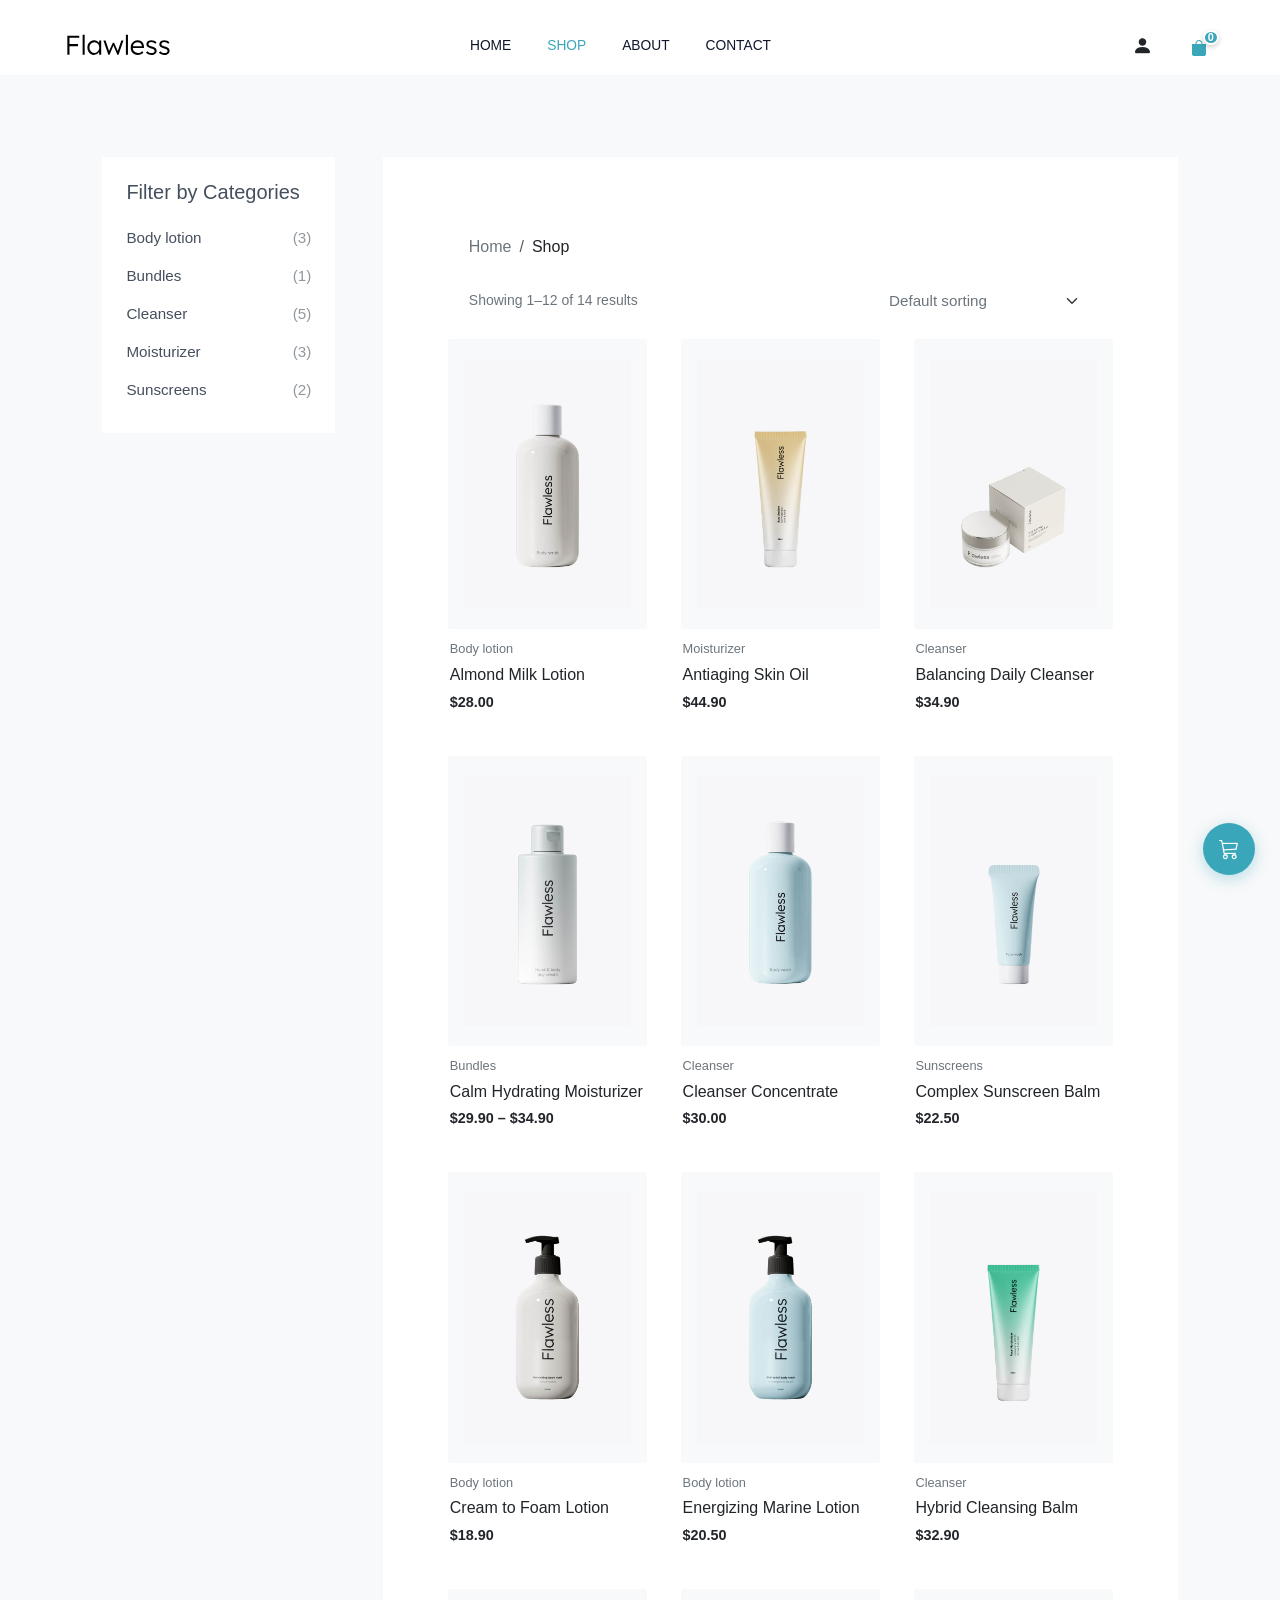
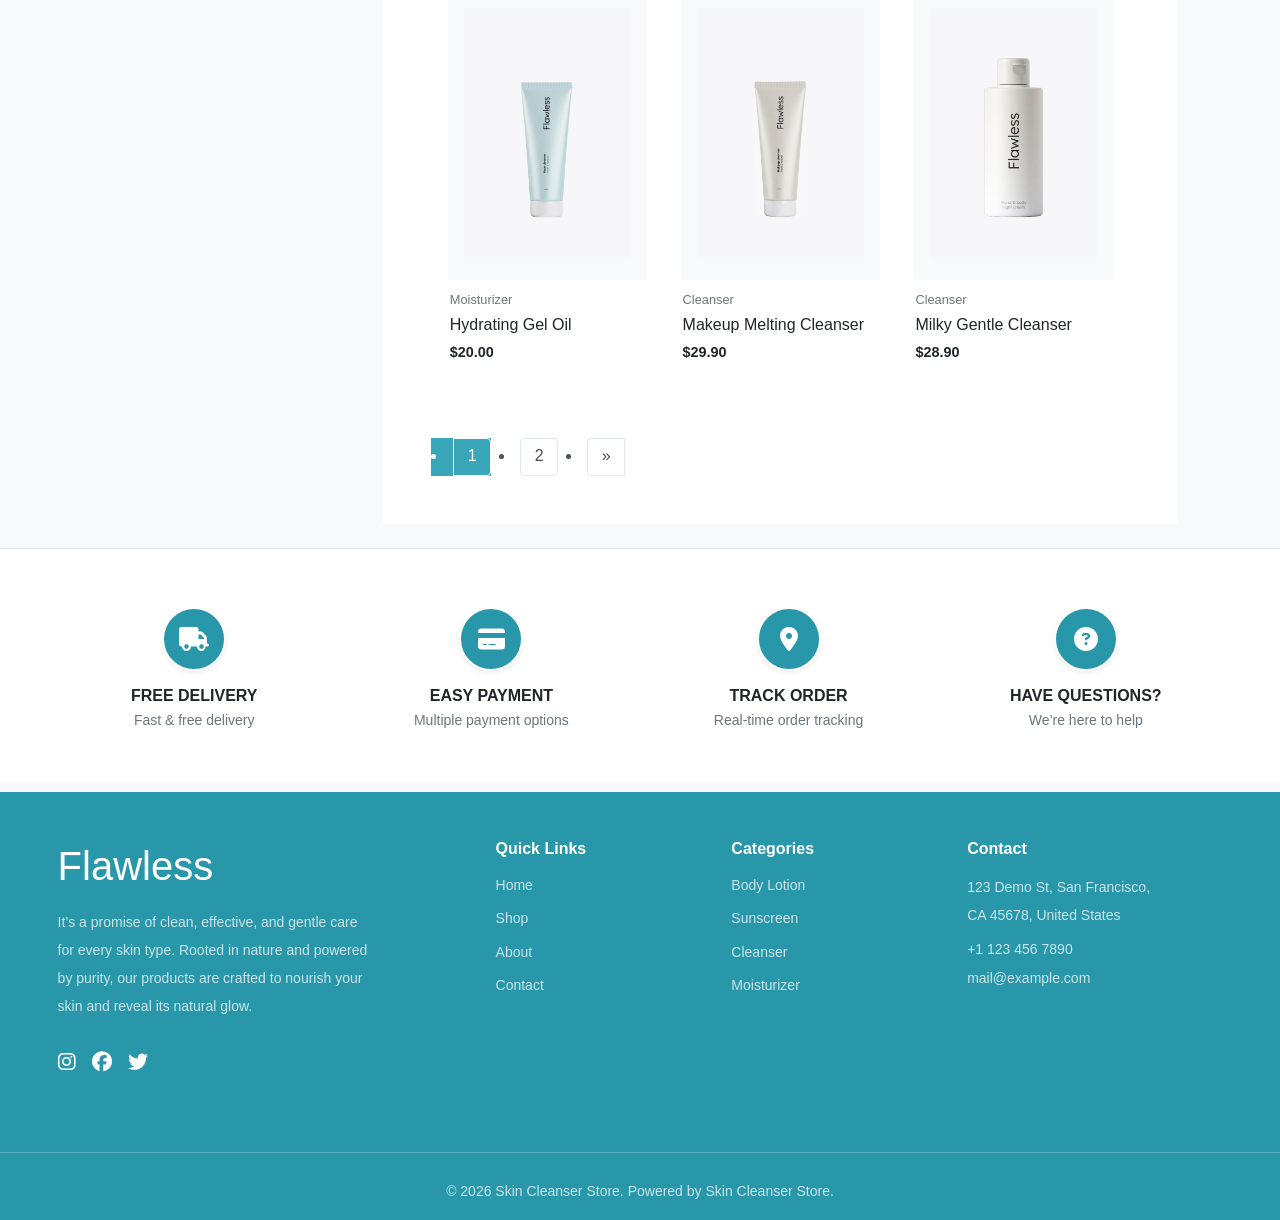
<file: shop.html>
<!doctype html>
<html lang="en">

<head>
    <meta charset="utf-8">
    <meta name="viewport" content="width=device-width, initial-scale=1">
    <title>Shop - Flawless Skin Cleanser Store</title>
    <meta name="description"
    content="Shop skincare, skin cleansers and beauty products from Flawless Store for healthy and glowing skin.">

<meta name="keywords"
    content="shop skincare, skin cleanser, face cleanser, beauty products, flawless store">

<meta name="author" content="Ashish Gurjar">

<meta name="robots" content="index, follow">
<!-- Open Graph Meta Tags -->
<meta property="og:title" content="Shop - Flawless Skin Cleanser Store">

<meta property="og:description"
    content="Shop skincare, skin cleansers and beauty products from Flawless Store for healthy and glowing skin.">

<meta property="og:image"
    content="https://ashishgurjar9.github.io/Skin-Cleanser-Store/images/Hero-image.png">

<meta property="og:url"
    content="https://ashishgurjar9.github.io/Skin-Cleanser-Store/shop.html">

<meta property="og:type" content="website">

<meta property="og:site_name" content="Flawless Skin Cleanser Store">

    <!-- Google Fonts -->
    <link rel="preconnect" href="https://fonts.googleapis.com">
    <link rel="preconnect" href="https://fonts.gstatic.com" crossorigin>
    <link
        href="https://fonts.googleapis.com/css2?family=Playfair+Display:ital,wght@0,400..700;1,400..700&family=Poppins:wght@300;400;500;600;700&display=swap"
        rel="stylesheet">

    <!-- Bootstrap Icons -->
    <link rel="stylesheet" href="https://cdn.jsdelivr.net/npm/bootstrap-icons@1.11.3/font/bootstrap-icons.min.css">

    <!-- Font Awesome -->
    <link rel="stylesheet" href="https://cdnjs.cloudflare.com/ajax/libs/font-awesome/6.5.2/css/all.min.css">

    <!-- Bootstrap CSS -->
    <link href="https://cdn.jsdelivr.net/npm/bootstrap@5.3.3/dist/css/bootstrap.min.css" rel="stylesheet">

    <!-- Custom CSS -->
    <link rel="stylesheet" href="style.css">
</head>

<body class="bg-light">

    <!-- Header & Light Navbar -->
    <header class="bg-white">
        <nav class="navbar navbar-expand-lg bg-white pt-2 mb-2">
            <div class="container align-items-center">
                <!-- Menu Toggler -->
                <button class="navbar-toggler order-1 order-lg-2 me-2 me-lg-0 border-0 shadow-none p-0" type="button"
                    data-bs-toggle="offcanvas" data-bs-target="#mainMenu" aria-controls="mainMenu"
                    aria-label="Toggle navigation">
                    <i class="bi bi-list fs-1 text-dark"></i>
                </button>

                <!-- Brand Logo -->
                <a class="navbar-brand order-2 order-lg-1  me-1 ms-1 me-lg-4" href="index.html">
                    <img src="images/site-logo.svg" class="img-fluid logo border-1" alt="Flawless Store Logo" style="height: 27px;">
                </a>

                <!-- Nav Menu -->
                <div class="offcanvas-lg offcanvas-start order-4 order-lg-2" tabindex="-1" id="mainMenu"
                    aria-labelledby="mainMenuLabel">
                    <div
                        class="offcanvas-header d-flex d-lg-none align-items-center justify-content-between border-bottom px-4 py-3">
                        <h5 class="offcanvas-title mb-0" id="mainMenuLabel">
                            <img src="images/site-logo.svg" class="img-fluid logo border-0" alt="Flawless Store Logo"
                                style="width: 7rem; filter: brightness(0);">
                        </h5>
                        <button type="button" class="btn-close" data-bs-dismiss="offcanvas" data-bs-target="#mainMenu"
                            aria-label="Close"></button>
                    </div>

                    <div class="offcanvas-body justify-content-center px-5 py-5 p-lg-0">
                        <ul class="navbar-nav pt-2 gap-2 gap-lg-4 my-auto fs-6 w-100 flex-column flex-lg-row">
                            <li class="nav-item" >
                                <a class="nav-link fw-medium" href="index.html">HOME</a>
                            </li>
                            <li class="nav-item">
                                <a class="nav-link fw-medium active text-primary" aria-current="page"
                                    href="shop.html">SHOP</a>
                            </li>
                            <li class="nav-item">
                                <a class="nav-link fw-medium" href="about.html">ABOUT</a>
                            </li>
                            <li class="nav-item">
                                <a class="nav-link fw-medium" href="contact.html">CONTACT</a>
                            </li>
                        </ul>
                    </div>
                </div>

                <!-- Header Icons -->
                <div class="d-flex align-items-center gap-3 gap-md-4 order-3 order-lg-3 ms-auto ms-lg-0 pt-2 pb-0 ps-4">
                    <a href="#" class="text-dark text-decoration-none" title="User Account">
                        <i class="bi bi-person-fill fs-5 text-dark"></i>
                    </a>

                    <a href="#" class="navbar-cart-link d-flex align-items-center text-decoration-none"
                        data-bs-toggle="offcanvas" data-bs-target="#cartOffcanvas" title="Shopping Bag">
                        <span class="navbar-cart-price"></span>
                        <span class="navbar-cart-icon position-relative d-inline-flex align-items-center">
                            <i class="bi bi-bag-fill fs-6 pt-1 ps-1" style="color: var(--primary-color);"></i>
                            <span class="navbar-cart-badge d-none">0</span>
                        </span>
                    </a>
                </div>
            </div>
        </nav>
    </header>

    <!-- Main Shop Section -->
    <main class="shop-main py-4 mt-5">
        <div class="container">
            <div class="row g-5 g-lg-5">

                <!-- Sidebar Filters -->
                <aside class="col-12 col-lg-3 d-none d-md-block">
                    <!-- Category Filter Box -->
                    <div class="bg-white p-4 shop-category-panel">
                        <div class="d-flex justify-content-between align-items-center mb-3">
                            <h5 class="fw-normal mb-0 fs-5" style="color: #454F5E;">Filter by Categories</h5>
                        </div>
                        <ul class="list-unstyled mb-0 category-filter-list" id="categoryFilterList">
                            <li><a href="#" data-category=""
                                    class="d-flex justify-content-between align-items-center active"><span>All
                                        Products</span><span class="text-secondary opacity-75"
                                        id="catCountAll">(14)</span></a></li>
                            <li><a href="#" data-category="Body lotion"
                                    class="d-flex justify-content-between align-items-center"><span>Body
                                        lotion</span><span class="text-secondary opacity-75">(3)</span></a></li>
                            <li><a href="#" data-category="Bundles"
                                    class="d-flex justify-content-between align-items-center"><span>Bundles</span><span
                                        class="text-secondary opacity-75">(1)</span></a></li>
                            <li><a href="#" data-category="Cleanser"
                                    class="d-flex justify-content-between align-items-center"><span>Cleanser</span><span
                                        class="text-secondary opacity-75">(6)</span></a></li>
                            <li><a href="#" data-category="Moisturizer"
                                    class="d-flex justify-content-between align-items-center"><span>Moisturizer</span><span
                                        class="text-secondary opacity-75">(3)</span></a></li>
                            <li><a href="#" data-category="Sunscreens"
                                    class="d-flex justify-content-between align-items-center"><span>Sunscreens</span><span
                                        class="text-secondary opacity-75">(2)</span></a></li>
                        </ul>
                    </div>
                </aside>

                <!-- Products Grid -->
                <section class="col-12 col-lg-9 shop-products-column">
                    <!-- Sorting & Breadcrumbs -->
                    <div class="bg-white p-4 p-lg-5 shop-products-panel">
                        <div class="shop-results-header">
                            <nav aria-label="breadcrumb" class="mb-2">
                                <ol class="breadcrumb small mb-0">
                                    <li class="breadcrumb-item"><a href="index.html"
                                            class="text-decoration-none text-secondary">Home</a></li>
                                    <li class="breadcrumb-item active text-dark" aria-current="page">Shop</li>
                                </ol>
                            </nav>

                            <div class="d-flex flex-wrap justify-content-between align-items-center gap-3 mt-3">
                                <p class="mb-0 text-secondary small" id="showingCount">Showing 1–12 of 14 results</p>
                                <div class="d-flex align-items-center gap-2">
                                    <select id="sortSelect"
                                        class="form-select form-select-sm border-0 bg-transparent text-secondary shadow-none"
                                        style="width: auto; font-size: 0.95rem; cursor: pointer;">
                                        <option value="default" selected>Default sorting</option>
                                        <option value="popularity">Sort by popularity</option>
                                        <option value="rating">Sort by average rating</option>
                                        <option value="latest">Sort by latest</option>
                                        <option value="price-asc">Sort by price: low to high</option>
                                        <option value="price-desc">Sort by price: high to low</option>
                                    </select>
                                </div>
                            </div>
                        </div>

                        <!-- Products Grid (Loaded Dynamically via products.json) -->
                        <div class="row g-3 g-md-4 row-cols-2 row-cols-md-3" id="productGrid">
                            <!-- Dynamic items loaded from products.json -->
                        </div>

                        <!-- Pagination -->
                        <div class="shop-pagination d-flex gap-2 mt-5 pt-3" id="shopPagination">
                            <!-- Dynamic pagination loaded via main.js -->
                        </div>
                    </div>
                </section>

            </div>
        </div>
    </main>

    <!-- Features Section -->
    <section class="py-5 bg-white border-top">
        <div class="container">
            <div class="row g-3 g-md-4 text-center align-items-center">
                <!-- Free Delivery -->
                <div class="col-12 col-sm-6 col-lg-3">
                    <div class="mb-3">
                        <span class="icon-circle shadow-sm">
                            <i class="fa-solid fa-truck text-white fs-4"></i>
                        </span>
                    </div>
                    <h6 class="fw-semibold text-dark mb-1">FREE DELIVERY</h6>
                    <p class="mb-0 small text-secondary">Fast & free delivery</p>
                </div>

                <!-- Easy Payment -->
                <div class="col-12 col-sm-6 col-lg-3">
                    <div class="mb-3">
                        <span class="icon-circle shadow-sm">
                            <i class="fa-solid fa-credit-card text-white fs-4"></i>
                        </span>
                    </div>
                    <h6 class="fw-semibold text-dark mb-1">EASY PAYMENT</h6>
                    <p class="mb-0 small text-secondary">Multiple payment options</p>
                </div>

                <!-- Track Order -->
                <div class="col-12 col-sm-6 col-lg-3">
                    <div class="mb-3">
                        <span class="icon-circle shadow-sm">
                            <i class="fa-solid fa-location-dot text-white fs-4"></i>
                        </span>
                    </div>
                    <h6 class="fw-semibold text-dark mb-1">TRACK ORDER</h6>
                    <p class="mb-0 small text-secondary">Real-time order tracking</p>
                </div>

                <!-- Have Questions -->
                <div class="col-12 col-sm-6 col-lg-3">
                    <div class="mb-3">
                        <span class="icon-circle shadow-sm">
                            <i class="fa-solid fa-circle-question text-white fs-4"></i>
                        </span>
                    </div>
                    <h6 class="fw-semibold text-dark mb-1">HAVE QUESTIONS?</h6>
                    <p class="mb-0 small text-secondary">We’re here to help</p>
                </div>
            </div>
        </div>
    </section>

    <!-- Main Footer -->
    <footer class="main-footer text-white">
        <div class="container py-5 mb-4">
            <div class="row g-4 g-lg-5 justify-content-between">
                <!-- About -->
                <div class="col-12 col-sm-6 col-lg-4 text-center text-sm-start">
                    <h2 class="fw-normal mb-3 display-6">Flawless</h2>
                    <p class="footer-text opacity-75 small lh-lg mx-auto mx-sm-0">
                        It’s a promise of clean, effective, and gentle care for every skin type. Rooted in nature
                        and powered by purity, our products are crafted to nourish your skin and reveal its natural
                        glow.
                    </p>

                    <div class="d-flex justify-content-center justify-content-sm-start gap-3 mt-4">
                        <a href="#" class="text-white fs-5" aria-label="Instagram">
                            <i class="fa-brands fa-instagram"></i>
                        </a>
                        <a href="#" class="text-white fs-5" aria-label="Facebook">
                            <i class="fa-brands fa-facebook"></i>
                        </a>
                        <a href="#" class="text-white fs-5" aria-label="Twitter">
                            <i class="fa-brands fa-twitter"></i>
                        </a>
                    </div>
                </div>

                <!-- Quick Links -->
                <div class="col-12 col-sm-6 col-lg-2 text-center text-sm-start">
                    <h5 class="fw-semibold mb-3 fs-6">Quick Links</h5>
                    <ul
                        class="list-unstyled small opacity-75 d-flex flex-column gap-2 mb-0 align-items-center align-items-sm-start">
                        <li><a href="index.html" class="text-white text-decoration-none">Home</a></li>
                        <li><a href="shop.html" class="text-white text-decoration-none">Shop</a></li>
                        <li><a href="about.html" class="text-white text-decoration-none">About</a></li>
                        <li><a href="contact.html" class="text-white text-decoration-none">Contact</a></li>
                    </ul>
                </div>

                <!-- Categories -->
                <div class="col-12 col-sm-6 col-lg-2 text-center text-sm-start">
                    <h5 class="fw-semibold mb-3 fs-6">Categories</h5>
                    <ul
                        class="list-unstyled small opacity-75 d-flex flex-column gap-2 mb-0 align-items-center align-items-sm-start">
                        <li><a href="shop.html?category=Body+lotion"
                                class="text-white text-decoration-none footer-category-link" data-cat="Body lotion">Body
                                Lotion</a></li>
                        <li><a href="shop.html?category=Sunscreens"
                                class="text-white text-decoration-none footer-category-link"
                                data-cat="Sunscreens">Sunscreen</a></li>
                        <li><a href="shop.html?category=Cleanser"
                                class="text-white text-decoration-none footer-category-link"
                                data-cat="Cleanser">Cleanser</a></li>
                        <li><a href="shop.html?category=Moisturizer"
                                class="text-white text-decoration-none footer-category-link"
                                data-cat="Moisturizer">Moisturizer</a></li>
                    </ul>
                </div>

                <!-- Contact -->
                <div class="col-12 col-sm-6 col-lg-3 text-center text-sm-start">
                    <h5 class="fw-semibold mb-3 fs-6">Contact</h5>
                    <p class="footer-text small opacity-75 lh-lg mb-2 mx-auto mx-sm-0">
                        123 Demo St, San Francisco,<br>
                        CA 45678, United States
                    </p>
                    <p class="small opacity-75 mb-1">
                        +1 123 456 7890
                    </p>
                    <p class="small opacity-75 mb-0">
                        mail@example.com
                    </p>
                </div>
            </div>
        </div>

        <!-- Copyright -->
        <div class="border-top border-white border-opacity-25">
            <div class="container text-center py-3">
                <p class="mb-0 small opacity-75">
                    © 2026 Skin Cleanser Store. Powered by Skin Cleanser Store.
                </p>
            </div>
        </div>
    </footer>

    <!-- Floating Shopping Cart Button -->
    <a href="#" class="floating-cart-btn" aria-label="View Shopping Cart" data-bs-toggle="offcanvas"
        data-bs-target="#cartOffcanvas">
        <i class="bi bi-cart3 fs-5"></i>
        <span class="badge rounded-circle d-none">0</span>
    </a>

    <!-- Cart Drawer -->
    <div class="offcanvas offcanvas-end cart-offcanvas" tabindex="-1" id="cartOffcanvas"
        aria-labelledby="cartOffcanvasLabel">
        <!-- Shipping Bar -->
        <div class="bg-light border-bottom px-3 py-2 text-center small">
            <span id="shippingNoticeText">You're <strong class="text-danger" id="shippingAwayAmount">$955.10</strong>
                away from free shipping!</span>
            <div class="progress mt-2" style="height: 4px;">
                <div class="progress-bar bg-danger" id="shippingProgressBar" role="progressbar" style="width: 5%;"
                    aria-valuenow="5" aria-valuemin="0" aria-valuemax="100"></div>
            </div>
        </div>

        <!-- Header -->
        <div class="offcanvas-header border-bottom px-4 py-3 align-items-center">
            <button type="button" class="btn p-0 border-0 fs-5 text-dark" data-bs-dismiss="offcanvas"
                aria-label="Close">
                <i class="bi bi-arrow-left"></i>
            </button>
            <h5 class="offcanvas-title fw-normal mb-0 fs-5 text-dark" id="cartOffcanvasLabel">Review Your Cart</h5>
            <span class="badge bg-light text-dark border px-2 py-1" id="cartHeaderBadge">0</span>
        </div>

        <!-- Cart Items -->
        <div class="offcanvas-body px-4 py-3 d-flex flex-column" id="cartBody">
            <!-- Dynamic Cart Items -->
            <div id="cartItemsContainer" class="flex-grow-1 overflow-auto">
                <!-- Rendered dynamically by main.js -->
            </div>

            <!-- Empty Cart Message -->
            <div id="emptyCartMessage" class="text-center py-5 d-none">
                <i class="bi bi-bag text-secondary" style="font-size: 3.5rem;"></i>
                <h6 class="mt-3 text-dark fw-normal">Your cart is currently empty.</h6>
                <a href="shop.html"
                    class="btn shop2 rounded-pill px-4 py-2 mt-3 small fw-semibold text-uppercase text-decoration-none">Return
                    To Shop</a>
            </div>
        </div>

        <!-- Cart Summary -->
        <div class="border-top p-4 bg-white" id="cartFooter">
            <!-- Discount Accordion -->
            <div class="mb-3">
                <a class="text-decoration-none text-secondary small d-flex justify-content-between align-items-center"
                    data-bs-toggle="collapse" href="#discountCodeCollapse" role="button" aria-expanded="false">
                    <span>Got a Discount Code?</span>
                    <i class="bi bi-chevron-down small"></i>
                </a>
                <div class="collapse mt-2" id="discountCodeCollapse">
                    <div class="input-group input-group-sm">
                        <input type="text" class="form-control" placeholder="Coupon code">
                        <button class="btn btn-outline-secondary" type="button">Apply</button>
                    </div>
                </div>
            </div>

            <!-- Subtotal & Total -->
            <div class="d-flex justify-content-between align-items-center mb-2">
                <span class="text-dark fw-bold">Subtotal</span>
                <span class="text-dark fw-bold" id="cartSubtotal"></span>
            </div>
            <div class="d-flex justify-content-between align-items-center mb-3">
                <span class="text-dark fw-bold">Total</span>
                <span class="text-dark fw-bold" id="cartTotal"></span>
            </div>

            <!-- Checkout Button -->
            <a href="checkout.html"
                class="btn shop2 w-100 py-3 rounded-2 fw-bold text-center text-uppercase d-block text-decoration-none"
                style="font-size: 0.95rem; letter-spacing: 0.5px;">
                Proceed to Checkout &rarr;
            </a>
        </div>
    </div>

    <!-- Bootstrap JS -->
    <script src="https://cdn.jsdelivr.net/npm/bootstrap@5.3.3/dist/js/bootstrap.bundle.min.js"></script>

    <!-- Main JS -->
    <script src="main.js"></script>
</body>

</html>
</file>
<file: style.css>
/* Theme Variables */
:root {
    --primary-color: #3AA6B9;
    --secondary-color: #2997AA;
    --dark-color: #0F172A;
    --text-color: #454F5E;
    --light-color: #E9F8F9;
}

/* Global & Typography */
* {
    margin: 0;
    padding: 0;
    box-sizing: border-box;
}

body {
    font-family: 'Quicksand', sans-serif;
    color: var(--text-color);
    overflow-x: hidden;
    font-weight: 500;
    line-height: 1.8;
}

.container {
    margin-top: 10px;
    /* margin-bottom: 12px; */
    width: 91%;
    max-width: 1200px;
    padding-right: 0;
    padding-left: 0;
}

h1,h2,
h3,
h4,
h5,
h6,
.display-1,
.display-2,
.display-3,
.display-4,
.display-5,
.display-6 {
    font-family: 'Quicksand', sans-serif;
    font-weight: 400;
    letter-spacing: 0;
    line-height: 1.1;
}

h2.display-6 {
    font-size: 40px;
    line-height: 1.3;
}

/* Hero Section */
/* .side {
    min-height: 100vh;
    background: linear-gradient(to top, rgba(3, 0, 15, 0.55) 100%), url("images/Hero-image.png") center/cover no-repeat;
} */
 .side {
    min-height: 100vh;
    background: linear-gradient(180deg, rgba(8, 6, 25, 0.72) 0%, rgba(8, 6, 25, 0.50) 45%, rgba(0, 0, 0, 0.30) 100%), url("images/Hero-image.png") center 0px/cover no-repeat;
}

.logo {
    width: 7rem;
    /* height: auto; */
}

.hero-content h1 {
    font-size: clamp(2.5rem, 7.5vw, 4.5rem);
    font-weight: 400;
    line-height: 1.2;
    max-width: 650px;
}

.side .hero-content {
    transform: none;
}

.side .hero-content p {
    margin-bottom: 1.86rem !important;
}

.hero-content p {
    font-size: 0.775rem;
    font-weight: 400;
    line-height: 1.25;
    letter-spacing: 2px;
}



/* Buttons */cart
.shop-btn {
    color: var(--primary-color) !important;
    transition: all 0.3s ease;
}

.shop-btn:hover {
    background-color: var(--primary-color) !important;
    color: #ffffff !important;
}

.shop2 {
    background-color: var(--secondary-color) !important;
    color: #ffffff !important;
    transition: all 0.3s ease;
}

#new-arrivals {
    padding-top: 5rem !important;
    margin-top: 0 !important;
}

#new-arrivals > div.d-flex {
    margin-bottom: 4rem !important;
}

.shop2:hover {
    background-color: #ffffff !important;
    border: 1px solid var(--secondary-color) !important;
    color: var(--secondary-color) !important;
}

/* Glow Section */
.glow-img {
    max-width: 480px;
    width: 100%;
}

/* Skincare Regimen Banner */
.regimen-section {
    /* min-height: 405px;
     */
     min-height: 60.7vh;
    padding: 0;
    background: linear-gradient(rgba(0, 0, 0, 0.72), rgba(0, 0, 0, 0.72)), url('images/daily-skincare-excited-young-lady-cleaning-face-with-cotton-pads-smiling-doing-skin-care-routine (1).jpg') center/cover no-repeat;
}

.regimen-section .container {
    width: 100%;
    max-width: 1180px;
    margin-top: 0;
}

.regimen-section h2 {
    margin: 0;
    font-size: 40px;
    line-height: 1.3;
}

.regimen-section p {
    margin: 20px 0 12px;
    font-size: 12px !important;
    line-height: 2.4;
}

.regimen-section .btn {
    width: 233px;
    max-width: 100%;
    height: 50px;
    margin-top: 20px !important;
    padding: 19px 30px !important;
    font-size: 12px;
    font-weight: 600 !important;
    line-height: 12px;
    white-space: nowrap;
}

/* Gallery Default */
.gallery {
    padding: 0 100px;
}

/* Icons & Footer */
.icon-circle {
    width: 64px;
    height: 64px;
    background-color: var(--secondary-color);
    display: inline-flex;
    align-items: center;
    justify-content: center;
    border-radius: 50%;
    border: 2px solid #ffffff;
    transition: transform 0.3s ease;
}

.icon-circle:hover {
    transform: translateY(-4px);
}

.foot h6 {
    letter-spacing: 2px;
    color: #173b63;
}

.foot p {
    color: #35587a;
}

.main-footer {
    background-color: var(--secondary-color);
    min-height: auto;
}

.footer-text {
    max-width: 320px;
}

/* Desktop Navbar */
.offcanvas-lg {
    background-color: transparent !important;
}

.side .navbar,
.about-hero .navbar,
.contact-hero .navbar {
    height: 120px;
    min-height: 120px;
    /* padding-top: 0 !important; */
    /* padding-bottom: 0 !important; */
}

.home-brand,
.about-brand,
.contact-brand {
    display: flex;
    align-items: center;
    margin: 0 !important;
    padding: 0 !important;
}

.home-brand img,
.about-brand img,
.contact-brand img {
    display: block;
    width: 7rem;
    height: auto;
}

.side nav > .container,
.about-hero nav > .container,
.contact-hero nav > .container {
    padding-right: 10px;
    padding-left: 10px;
}

.side .navbar > .container,
.about-hero .navbar > .container,
.contact-hero .navbar > .container {
    position: relative;
}

.navbar-nav .nav-link {
    color: #ffffff !important;
    transition: transform 0.2s ease, color 0.2s ease;
}

.navbar-nav .nav-link:hover {
    color: #ffffff !important;
    transform: scale(1.1);
}

.navbar-nav .nav-link.active {
    color: #ffffff !important;
    transform: none;
}

@media (min-width: 992px) {
    .navbar-expand-lg > .container > .d-flex.navbar-cart-empty {
        width: 114px;
        justify-content: flex-start;
    }

    .side nav > .container,
    .about-hero nav > .container,
    .contact-hero nav > .container {
        padding-right: 18px;
        padding-left: 18px;
    }

    .side .navbar-nav .nav-link,
    .about-hero .navbar-nav .nav-link,
    .contact-hero .navbar-nav .nav-link {
        font-size: 16px;
        line-height: 96px;
        padding: 0 30px 0 0;
    }

    .side .navbar-nav,
    .about-hero .navbar-nav,
    .contact-hero .navbar-nav {
        gap: 0 !important;
        transform: translateX(-23px);
    }

    .side .navbar-brand img,
    .about-hero .navbar-brand img,
    .contact-hero .navbar-brand img {
        transform: translateY(-3px);
    }
}

@media (min-width: 992px) {
    .navbar-expand-lg .navbar-nav {
        gap: 0 !important;
    }

    .navbar-expand-lg .navbar-nav .nav-link {
        font-size: 86%;
        padding-right: 4vh;
        padding-left: 0;
    }

    .navbar-expand-lg .navbar-nav .nav-item:last-child .nav-link {
        padding-right: 5vh;
    }

    header.bg-white .navbar-nav {
        transform: translateX(-10px);
    }
}

/* Mobile Nav Drawer */
@media (max-width: 991.98px) {
    .side .navbar > .container {
        min-height: 42px;
    }

    .side .navbar-toggler {
        position: relative;
        z-index: 2;
        order: 0;
        margin-right: 0 !important;
    }

    .side .navbar-brand,
    .about-brand,
    .contact-brand {
        position: absolute;
        left: 50%;
        top: 50%;
        transform: translate(-50%, -50%);
        order: 1;
        margin: 0 !important;
    }

    .side .navbar > .container > .d-flex {
        position: absolute;
        right: 0;
        order: 2;
        margin: 0 !important;
    }

    .offcanvas-lg.offcanvas-start {
        background-color: #ffffff !important;
        width: 280px !important;
        box-shadow: 10px 0 35px rgba(0, 0, 0, 0.18);
        border-right: 1px solid rgba(0, 0, 0, 0.08);
    }

    .offcanvas-lg .offcanvas-title img {
        filter: brightness(0);
    }

    .offcanvas-lg .navbar-nav .nav-link {
        color: #0F172A !important;
        padding: 0.9rem 0.5rem;
        text-align: left;
        border-bottom: 1px solid rgba(0, 0, 0, 0.07);
        font-size: 1.05rem;
        letter-spacing: 1px;
    }

    .offcanvas-lg .navbar-nav .nav-item:last-child .nav-link {
        border-bottom: none;
    }

    .offcanvas-lg .navbar-nav .nav-link:hover,
    .offcanvas-lg .navbar-nav .nav-link.active {
        color: var(--primary-color) !important;
        transform: translateX(6px) !important;
    }
}

/* Tablet */
@media (min-width: 768px) and (max-width: 991.98px) {
    .side {
        min-height: 65vh;
    }

    .hero-content {
        padding-top: 1.0625rem !important;
    }

    .hero-content h1 {
        font-size: clamp(3rem, 7.5vw, 4.5rem);
        max-width: 500px;
        margin-bottom: 18px !important;
    }

    .side .hero-content p {
        margin-bottom: 0.8rem !important;
    }

    .side .hero-content .row > div {
        max-width: 500px;
    }

    .gallery {
        padding: 0 20px;
    }

    .regimen-section {
        min-height: 400px;
    }

    .shop-product-card img {
        max-height: 180px;
    }
}

@media (min-width: 768px) {
    .side {
        justify-content: flex-start !important;
    }

    .side .hero-content {
        margin-top: 0 !important;
        margin-bottom: 0 !important;
        padding-top: 3.125rem !important;
        padding-bottom: 5rem !important;
    }

    .side .logo {
        width:98;
        height:35;
        /* padding: 5%; */
        font-size: 4rem;
    }

    .side .hero-content h1 {
        max-width: 600px;
        margin-bottom: 33px !important;
    }

    .side .shop-btn {
        padding: 19px 30px !important;
        border-radius: 4px !important;
        font-size: 12px;
        font-weight: 600;
        line-height: 12px;
        letter-spacing: 2px;
        text-transform: uppercase;
    }
}

@media (min-width: 1200px) {
    .side .navbar > .container,
    .about-hero .navbar > .container,
    .contact-hero .navbar > .container {
        transform: translateY(-12px);
    }

    .side .navbar-brand img,
    .about-hero .navbar-brand img,
    .contact-hero .navbar-brand img {
        transform: translate(-9px, -5px);
    }

    .side .navbar-nav,
    .about-hero .navbar-nav,
    .contact-hero .navbar-nav {
        transform: translate(4px, -5px);
    }

    .side nav > .container > .d-flex,
    .about-hero nav > .container > .d-flex,
    .contact-hero nav > .container > .d-flex {
        transform: translate(40px, -16px);
    }

    .side .hero-content {
        transform: translate(69px, -15px);
    }

    .side .hero-content p {
        margin-bottom: 1.6rem !important;
    }

    .side .hero-content h1 {
        max-width: 500px;
        font-size: 65px;
        margin-bottom: 33px !important;
    }
}

@media (min-width: 768px) and (max-width: 991.98px) {
    .side .hero-content.container {
        padding-top: 1.0625rem !important;
    }

    .side .hero-content p,
    .side .hero-content h1 {
        width: calc(100% + 15px);
    }

    .side .hero-content h1 {
        max-width: 500px;
        margin-bottom: 18px !important;
    }

    .side .shop-btn {
        min-height: 52px;
    }
}

/* Mobile */
@media (max-width: 767.98px) {
    html {
        scrollbar-width: none;
    }

    html::-webkit-scrollbar {
        width: 0;
        height: 0;
    }

    .side {
        min-height: 65vh;
    }

    .side .navbar {
        height: 76px;
        min-height: 76px;
        padding-top: 0 !important;
        padding-bottom: 0 !important;
    }

    .side nav > .container {
        width: 91%;
        height: 76px;
        min-height: 76px;
        margin: 0 auto !important;
    }

    .side .navbar-toggler {
        transform: translateX(6px);
    }

    .side .navbar-brand {
        top: 50%;
        transform: translate(-50%, -50%);
    }

    .side .navbar > .container > .d-flex {
        top: 50%;
        right: 12px;
        transform: translateY(-50%);
    }

    .hero-content {
        padding-top: 2rem;
        padding-bottom: 3rem;
        text-align: left;
    }

    .side .hero-content {
        width: 91%;
        margin-left: auto !important;
        margin-right: auto !important;
        padding-left: 4% !important;
        transform: none;
    }

    .side .hero-content h1 {
        max-width: 260px;
    }

    .side .hero-content p {
        font-size: clamp(12px, 1.86vw, 13px);
        margin-bottom: 5px !important;
    }

    .hero-content h1 {
        font-size: clamp(2.25rem, 6.85vw, 3rem);
        line-height: 1.2;
        margin-bottom: 10px !important;
    }

    .side .shop-btn {
        width: auto;
        min-height: 52px;
        display: inline-flex;
        align-items: center;
        justify-content: center;
        padding: 19px 30px !important;
        border-radius: 4px !important;
        font-size: 12px;
        line-height: 12px;
        letter-spacing: 2px;
        text-transform: uppercase;
    }

    .gallery {
        padding: 0 12px;
    }

    .gallery img {
        margin: 4px 0;
        border-radius: 8px;
    }

    .regimen-section {
        min-height: 320px;
        padding: 0 30px;
    }

    .regimen-section h2 {
        font-size: 28px;
        line-height: 1.3;
    }

    .regimen-section p {
        line-height: 2.1;
    }

    /* Prevent mobile browser zoom on inputs */
    .form-control,
    .form-select {
        font-size: 16px !important;
    }

    #new-arrivals > div.d-flex {
        align-items: center !important;
        text-align: center !important;
    }

    .glow-section {
        padding-left: 1.25rem !important;
        padding-right: 1.25rem !important;
    }

    .glow-img {
        max-width: 260px !important;
        width: 75% !important;
    }

    .shop-product-card img {
        max-height: 160px;
    }

    .product-zoom-btn {
        width: 32px;
        height: 32px;
        top: 10px;
        right: 10px;
    }

    .product-tab-btn {
        margin-right: 1.25rem;
        font-size: 0.95rem;
    }

    .contact-hero .hero-content,
    .about-hero .hero-content {
        padding-top: 2rem !important;
        padding-bottom: 2rem !important;
        text-align: center !important;
    }

    .contact-hero ~ section .container > .row.g-5 {
        margin-right: 0;
        margin-left: 0;
    }
}

@media (min-width: 576px) and (max-width: 767.98px) {
    .side .hero-content {
        width: 90%;
    }
}

/* Small Mobile */
@media (max-width: 575.98px) {
    .logo {
        width: 6.25rem;
    }

    .side .hero-content h1 {
        font-size: 2.25rem;
        line-height: 1.2;
    }

    .hero-content p {
        font-size: 0.8rem;
    }

    .gallery {
        padding: 0 8px;
    }

    /* Mobile Cart Drawer */
    .cart-offcanvas {
        width: 100% !important;
        max-width: 100vw !important;
    }

    .cart-item-row {
        gap: 0.75rem;
        padding: 0.75rem 0;
    }

    .cart-item-img {
        width: 55px;
        height: 55px;
    }

    /* Mobile Product Cards */
    .shop-product-card img {
        max-height: 130px;
    }

    .shop-product-card h6,
    .shop-product-card h5 {
        font-size: 0.88rem !important;
    }

    /* Footer Icon Sizing */
    .icon-circle {
        width: 48px;
        height: 48px;
    }

    .icon-circle i {
        font-size: 1.15rem !important;
    }

    .foot h6 {
        font-size: 0.8rem;
        letter-spacing: 1px;
    }

    /* Floating Cart Button */
    .floating-cart-btn {
        bottom: clamp(3.5rem, 9vh, 4rem);
        right: 18px;
        width: 52px;
        height: 52px;
    }

    /* Compact Cart Price */
    .navbar-cart-price {
        font-size: 0.88rem;
    }
}

/* Contact Page Styles */
.contact-hero {
    min-height: 97.7vh;
    background: linear-gradient(180deg, rgba(20, 17, 20, .8) 0%, rgba(20, 17, 15, 0.65) 50%, rgba(20, 17, 15, 0.42) 100%), url("images/contact-hero-image.png") center/cover no-repeat;
}

.form-control:focus {
    border-color: var(--primary-color);
    box-shadow: 0 0 0 0.25rem rgba(58, 166, 185, 0.2);
}

.accordion-button:not(.collapsed) {
    color: var(--primary-color);
    background-color: var(--light-color);
}

.accordion-button:focus {
    box-shadow: none;
    border-color: rgba(58, 166, 185, 0.4);
}

/* About Page Styles */
.about-hero {
    min-height: 97.7vh;
    background: linear-gradient(180deg, rgba(20, 17, 15, 0.72) 0%, rgba(20, 17, 15, 0.50) 50%, rgba(20, 17, 15, 0.32) 100%), url("images/about-hero-image.png") center/cover no-repeat;

}

.contact-hero .hero-content,
.about-hero .hero-content {
    text-align: center;
}

.contact-hero .hero-content p,
.about-hero .hero-content p {
    letter-spacing: 0;
    text-align: center;
}

.contact-hero .hero-content h1,
.about-hero .hero-content h1 {
    font-size: clamp(2.5rem, 4.7vw, 4rem);
    line-height: 1.1;
    margin-left: auto;
    margin-right: auto;
    text-align: center;
}

@media (min-width: 768px) {
    .contact-hero .hero-content {
        transform: translateY(2rem);
    }

    .about-hero .hero-content {
        transform: translateY(2rem);
    }

    .about-hero .hero-content h1,
    .contact-hero .hero-content h1 {
        margin-bottom: 17px !important;
    }

    .about-hero .hero-content span {
        margin-top: 1rem !important;
    }

    .about-hero .hero-content p,
    .contact-hero .hero-content p {
        margin-bottom: 7px !important;
    }
}

@media (max-width: 767.98px) {
    .contact-hero {
        min-height: 59vh;
        height: auto;
        justify-content: flex-start !important;
        background-position: center center;
    }

    .about-hero {
        min-height: 63.5vh;
        height: 63.5vh;
        justify-content: flex-start !important;
        background-position: center center;
    }

    .about-hero .navbar,
    .contact-hero .navbar {
        height: 64px;
        min-height: 64px;
        padding: 0 !important;
    }

    .about-hero nav > .container,
    .contact-hero nav > .container {
        width: 100%;
        height: 64px;
        min-height: 64px;
        margin: 0 auto !important;
        padding: 0 14px !important;
        position: relative;
    }

    .about-hero .navbar-toggler,
    .contact-hero .navbar-toggler {
        position: absolute;
        left: 14px;
        top: 50%;
        z-index: 2;
        margin: 0 !important;
        transform: translateY(-50%);
    }

    .about-hero .navbar-toggler {
        left: 34px;
    }

    .about-hero .navbar-brand,
    .contact-hero .navbar-brand {
        position: absolute;
        left: 50%;
        top: 50%;
        margin: 0 !important;
        padding: 0 !important;
        transform: translate(-50%, -50%);
    }

    .about-hero .navbar-brand img,
    .contact-hero .navbar-brand img,
    .about-brand img,
    .contact-brand img {
        width: 92px;
        height: auto;
    }

    .about-hero .navbar-toggler,
    .contact-hero .navbar-toggler {
        left: 14px;
    }

    .about-hero nav > .container > .d-flex,
    .contact-hero nav > .container > .d-flex {
        position: absolute;
        right: 14px;
        top: 50%;
        margin: 0 !important;
        padding-top: 0 !important;
        gap: 0 !important;
        transform: translateY(-50%);
    }

    .about-hero .navbar-cart-price,
    .contact-hero .navbar-cart-price {
        display: none !important;
    }

    .side nav > .container > .d-flex > a[title="User Account"],
    .about-hero nav > .container > .d-flex > a[title="User Account"],
    .contact-hero nav > .container > .d-flex > a[title="User Account"] {
        display: inline-flex !important;
        align-items: center;
        justify-content: center;
        visibility: visible !important;
        opacity: 1 !important;
        position: relative;
        z-index: 3;
    }

    .side nav > .container > .d-flex > a[title="User Account"] i,
    .about-hero nav > .container > .d-flex > a[title="User Account"] i,
    .contact-hero nav > .container > .d-flex > a[title="User Account"] i {
        display: inline-block !important;
        color: #ffffff !important;
    }

    .about-hero .hero-content,
    .contact-hero .hero-content {
        width: 100%;
        max-width: 100%;
        margin: 0 auto !important;
        padding: 118px 24px 0 !important;
        transform: none;
    }

    .contact-hero .hero-content {
        padding-top: 74px !important;
    }

    .about-hero .hero-content {
        padding-top: 80px !important;
    }

    .about-hero .hero-content .row,
    .contact-hero .hero-content .row {
        margin: 0;
    }

    .about-hero .hero-content .row > div,
    .contact-hero .hero-content .row > div {
        padding: 0;
    }

    .about-hero .hero-content h1,
    .contact-hero .hero-content h1 {
        font-size: 2rem;
        line-height: 1.2;
        margin-bottom: 1rem !important;
    }

    .about-hero .hero-content p,
    .contact-hero .hero-content p {
        max-width: 272px;
        font-size: 0.875rem !important;
        line-height: 1.55 !important;
        margin: 0 auto 1rem !important;
    }

    .about-hero .hero-content span,
    .contact-hero .hero-content span {
        width: 42px !important;
        height: 2px !important;
        margin-top: 0.25rem !important;
    }

    .about-hero .hero-content span {
        margin-top: 1.25rem !important;
    }

    body:has(.about-hero) .floating-cart-btn {
        bottom: 3.75rem;
    }
}

.stat-number {
    font-size: clamp(2rem, 3.5vw, 2.75rem);
    color: var(--primary-color);
    font-weight: 400;
}

.quote-icon {
    font-size: 2.5rem;
    color: var(--primary-color);
    line-height: 1;
}

@media (min-width: 768px) {
    .founder-section {
        padding: 48px 0 !important;
    }

    .founder-inner {
        max-width: 1066px;
        padding-top: 0 !important;
        padding-bottom: 0 !important;
    }

    .founder-image {
        width: 100%;
        max-width: 480px;
        aspect-ratio: 1;
        margin-left: 0 !important;
        margin-right: 0 !important;
        object-fit: cover;
    }

    .founder-content {
        max-width: 514px;
        padding-left: 42px;
        transform: translateY(5px);
    }

    .founder-content > p:first-child {
        margin-bottom: 19px !important;
    }

    .founder-quote {
        font-size: 3rem;
        line-height: 0.65;
        margin-bottom: 12px !important;
    }

    .founder-statement {
        font-size: 1.125rem !important;
        font-weight: 600 !important;
        line-height: 1.45 !important;
        margin-bottom: 15px !important;
    }

    .founder-content hr {
        margin: 22px 0 41px !important;
    }

    .founder-social-links {
        gap: 26px !important;
    }
}

.social-circle-link {
    width: 38px;
    height: 38px;
    border-radius: 50%;
    background-color: var(--light-color);
    color: var(--primary-color) !important;
    display: inline-flex;
    align-items: center;
    justify-content: center;
    text-decoration: none;
    transition: all 0.3s ease;
}

.social-circle-link:hover {
    background-color: var(--primary-color);
    color: #ffffff !important;
    transform: translateY(-3px);
}

#homeNewArrivalsGrid .product-item-title,
#homeMostLovedGrid .product-item-title {
    font-size: 1rem;
    font-weight: 400;
    line-height: 1.4;
}

/* Light Navbar */
header.bg-white .navbar-brand img {
    filter: brightness(0);
}

@media (min-width: 992px) {
    header.bg-white .navbar-nav .nav-link {
        color: #0F172A !important;
    }

    header.bg-white .navbar-nav .nav-link:hover,
    header.bg-white .navbar-nav .nav-link.active {
        color: var(--primary-color) !important;
    }
}

.category-filter-list li a {
    color: #454F5E;
    text-decoration: none;
    transition: color 0.2s ease, transform 0.2s ease;
    display: block;
    padding: 5px 0;
    font-size: 0.95rem;
}

.category-filter-list li a:hover,
.category-filter-list li a.active {
    color: var(--primary-color) !important;
    font-weight: 600;
    transform: translateX(4px);
}

.category-filter-list li a.active span:first-child {
    border-bottom: 2px solid var(--primary-color);
}

.shop-main > .container {
    width: 84%;
    max-width: 1134px;
}

.shop-category-panel,
.shop-products-panel {
    border-radius: 0;
    box-shadow: none !important;
}

.shop-category-panel {
    padding: 1.5rem !important;
}

.shop-category-panel #categoryFilterList li:first-child {
    display: none;
}

.shop-category-panel .category-filter-list li a {
    line-height: 1.45;
    padding: 0.5rem 0;
}

.shop-results-header {
    margin: 0 2.35rem 0.9rem;
    padding-top: 1.75rem;
}

.shop-products-panel .breadcrumb {
    margin-bottom: 1.5rem !important;
}

.shop-products-panel #productGrid {
    --bs-gutter-x: 1.125rem;
    --bs-gutter-y: 1.5rem;
    max-width: 710px;
    margin-left: auto;
    margin-right: auto;
}

.shop-products-panel .product-thumbnail-wrap .bg-light {
    height: clamp(180px, 22.7vw, 308px);
    display: flex;
    align-items: center;
    justify-content: center;
    overflow: hidden;
    border-radius: 0.2rem !important;
    margin-bottom: 0.7rem !important;
}

.shop-products-panel .shop-product-card img {
    width: 100%;
    height: 100%;
    max-height: 100%;
    object-fit: contain;
}

.shop-products-panel .product-info {
    padding: 0 0.1rem;
}

.shop-products-panel .product-info > span {
    font-size: 0.8rem;
    line-height: 1.4;
    margin-bottom: 0.35rem !important;
}

.shop-products-panel .product-info h6 {
    font-size: 1rem;
    line-height: 1.35;
}

.shop-products-panel .product-info p {
    font-size: 0.9rem;
}

@media (max-width: 767.98px) {
    .shop-main > .container {
        width: 91%;
    }

    .shop-main > .container > .row {
        --bs-gutter-x: 0;
        margin-left: 0;
        margin-right: 0;
    }

    .shop-main > .container > .row > * {
        padding-left: 0;
        padding-right: 0;
    }

    .shop-category-panel,
    .shop-products-panel {
        border-radius: 0.75rem;
    }

    .shop-products-panel {
        padding: 1.25rem !important;
    }

    .shop-results-header {
        margin: 0 0 1.25rem;
        padding-top: 0.25rem;
    }

    .shop-products-panel #productGrid {
        max-width: 100%;
    }

    .shop-products-panel .product-thumbnail-wrap .bg-light {
        height: clamp(150px, 52vw, 220px);
    }
}

.shop-product-card {
    background: #ffffff;
    transition: transform 0.3s ease, box-shadow 0.3s ease;
    border-radius: 6px;
}

.shop-product-card:hover {
    transform: translateY(-4px);
    box-shadow: 0 10px 25px rgba(0, 0, 0, 0.06);
}

.shop-product-card img {
    max-height: 220px;
    object-fit: contain;
    transition: transform 0.3s ease;
}

.shop-product-card:hover img {
    transform: scale(1.04);
}

.shop-pagination a,
.shop-pagination span {
    display: inline-flex;
    align-items: center;
    justify-content: center;
    width: 38px;
    height: 38px;
    border: 1px solid #e2e8f0;
    color: #454F5E;
    text-decoration: none;
    font-weight: 500;
    border-radius: 4px;
    transition: all 0.2s ease;
    cursor: pointer;
}

.shop-pagination a:hover,
.shop-pagination .active {
    background-color: var(--primary-color) !important;
    border-color: var(--primary-color) !important;
    color: #ffffff !important;
}

.floating-cart-btn {
    position: fixed;
    bottom: 25px;
    right: 25px;
    width: 52px;
    height: 52px;
    border-radius: 50%;
    background-color: var(--primary-color) !important;
    color: #ffffff !important;
    display: flex;
    align-items: center;
    justify-content: center;
    box-shadow: 0 4px 15px rgba(58, 166, 185, 0.35);
    z-index: 1050;
    text-decoration: none;
    transition: transform 0.2s ease, box-shadow 0.2s ease;
}

.floating-cart-btn:hover {
    transform: scale(1.08);
    background-color: var(--secondary-color) !important;
    color: #ffffff !important;
}

.floating-cart-btn .badge {
    position: absolute;
    top: -4px;
    left: -4px;
    background-color: var(--secondary-color) !important;
    color: #ffffff !important;
    font-size: 0.72rem;
    font-weight: 700;
    min-width: 20px;
    height: 20px;
    border-radius: 50%;
    display: flex;
    align-items: center;
    justify-content: center;
    border: 2px solid #ffffff;
    box-shadow: 0 1px 4px rgba(0, 0, 0, 0.15);
    padding: 0;
}

/* Product Detail Page Styles */
.product-detail-main {
    padding: 0;
    background-color: #f7f7fc;
}

.product-detail-main > .container {
    width: calc(100% - 48px);
    max-width: 1066px;
    margin: 62px auto 40px;
    padding: 76px 70px 76px 94px;
    background-color: #ffffff;
}

.product-detail-img-card {
    background-color: #F8F9FA;
    border-radius: 8px;
    padding: 2.5rem 1.5rem;
    position: relative;
    overflow: hidden;
    text-align: center;
    transition: box-shadow 0.3s ease;
}

.product-detail-img-card > img {
    transform-origin: center center;
    transition: transform 0.18s ease-out;
}

@media (hover: hover) and (pointer: fine) {
    .product-detail-img-card {
        cursor: zoom-in;
    }

    .product-detail-img-card.is-zoomed > img {
        transform: scale(1.8);
        transition-duration: 0.08s;
    }
}

.product-zoom-btn {
    position: absolute;
    top: 20px;
    right: 20px;
    width: 40px;
    height: 40px;
    border-radius: 50%;
    background-color: #ffffff;
    box-shadow: 0 2px 8px rgba(0, 0, 0, 0.1);
    display: flex;
    align-items: center;
    justify-content: center;
    color: #555555;
    text-decoration: none;
    transition: all 0.2s ease;
    z-index: 2;
}

.product-zoom-btn:hover {
    background-color: #ffffff;
    color: #ec387c;
    box-shadow: 0 4px 12px rgba(0, 0, 0, 0.15);
    transform: scale(1.05);
}

@media (max-width: 991.98px) {
    .product-detail-main > .container {
        width: calc(100% - 32px);
        margin-top: 32px;
        padding: 32px 24px;
    }
}

@media (max-width: 767.98px) {
    .product-detail-img-card > img {
        max-height: 360px !important;
    }
}

.product-breadcrumb {
    font-size: 0.85rem;
    color: #777777;
}

.product-breadcrumb a {
    color: #777777;
    text-decoration: none;
    transition: color 0.2s;
}

.product-breadcrumb a:hover {
    color: #ec387c;
}

.product-breadcrumb .breadcrumb-item+.breadcrumb-item::before {
    content: "/";
    color: #999999;
    padding: 0 0.4rem;
}

.product-single-qty-box {
    width: 58px;
    height: 46px;
    border: 1px solid #d1d5db;
    border-radius: 3px;
    font-size: 1rem;
    text-align: center;
    font-weight: 500;
    outline: none;
    background-color: #ffffff;
    transition: border-color 0.2s, box-shadow 0.2s;
}

.product-single-qty-box:focus {
    border-color: #ec387c;
    box-shadow: 0 0 0 2px rgba(236, 56, 124, 0.15);
}

.btn-add-to-cart-pink {
    background-color: #ec387c !important;
    border: 1px solid #ec387c !important;
    color: #ffffff !important;
    font-weight: 600;
    font-size: 0.95rem;
    padding: 0 34px;
    height: 46px;
    border-radius: 3px;
    display: inline-flex;
    align-items: center;
    justify-content: center;
    letter-spacing: 0.3px;
    text-transform: capitalize;
    transition: all 0.25s ease;
    cursor: pointer;
}

.btn-add-to-cart-pink:hover {
    background-color: #d82367 !important;
    border-color: #d82367 !important;
    color: #ffffff !important;
    transform: translateY(-1px);
    box-shadow: 0 4px 12px rgba(236, 56, 124, 0.25);
}

.safe-checkout-fieldset {
    border: 1px solid #e2e8f0;
    border-radius: 6px;
    padding: 1.25rem 1.5rem 1.5rem;
    margin-top: 2rem;
    margin-bottom: 2rem;
    position: relative;
    text-align: center;
}

.safe-checkout-legend {
    width: auto;
    float: none;
    font-size: 0.82rem;
    font-weight: 500;
    color: #64748b;
    padding: 0 14px;
    margin-bottom: 0;
    background-color: #ffffff;
}

.safe-checkout-icons {
    display: flex;
    align-items: center;
    justify-content: center;
    gap: 14px;
    flex-wrap: wrap;
    padding-top: 10px;
}

.safe-checkout-icons svg {
    width: 58px;
    height: 36px;
    border-radius: 4px;
    box-shadow: 0 1px 3px rgba(0, 0, 0, 0.08);
}

.product-tab-btn {
    border: none;
    background: none;
    padding: 0.75rem 0;
    margin-right: 2rem;
    font-weight: 500;
    color: #64748B;
    position: relative;
    cursor: pointer;
    font-size: 1.05rem;
}

.product-tab-btn.active {
    color: #0F172A;
    font-weight: 600;
}

.product-tab-btn.active::after {
    content: '';
    position: absolute;
    bottom: -1px;
    left: 0;
    width: 100%;
    height: 2px;
    background-color: #0F172A;
}

/* Cart Offcanvas Styles */
.cart-offcanvas {
    width: 420px !important;
    max-width: 90vw !important;
    z-index: 1060;
}

.cart-item-row {
    display: flex;
    align-items: center;
    gap: 1rem;
    padding: 1rem 0;
    border-bottom: 1px solid #F1F5F9;
}

.cart-item-img {
    width: 65px;
    height: 65px;
    background-color: #F8F9FA;
    border-radius: 4px;
    display: flex;
    align-items: center;
    justify-content: center;
    padding: 4px;
    flex-shrink: 0;
}

.cart-item-img img {
    max-width: 100%;
    max-height: 100%;
    object-fit: contain;
}

.cart-qty-ctrl {
    display: flex;
    flex-direction: column;
    align-items: center;
    border: 1px solid #E2E8F0;
    border-radius: 4px;
    width: 32px;
    flex-shrink: 0;
}

.cart-qty-btn {
    background: none;
    border: none;
    padding: 2px;
    line-height: 1;
    font-size: 0.85rem;
    color: #475569;
    cursor: pointer;
    width: 100%;
    text-align: center;
}

.cart-qty-btn:hover {
    background-color: #F1F5F9;
}

.cart-qty-val {
    font-size: 0.85rem;
    font-weight: 600;
    padding: 2px 0;
}

.cart-remove-link {
    color: #EF4444;
    font-size: 0.75rem;
    text-decoration: underline;
    cursor: pointer;
    font-weight: 500;
    letter-spacing: 0.5px;
}

.cart-remove-link:hover {
    color: #DC2626;
}

/* Checkout Page Styles */
.checkout-item-img {
    position: relative;
    width: 60px;
    height: 60px;
    background-color: #ffffff;
    border-radius: 6px;
    border: 1px solid #E2E8F0;
    display: flex;
    align-items: center;
    justify-content: center;
    padding: 4px;
    flex-shrink: 0;
}

.checkout-item-img img {
    max-width: 100%;
    max-height: 100%;
    object-fit: contain;
}

.checkout-item-badge {
    position: absolute;
    top: -6px;
    right: -6px;
    background-color: var(--primary-color);
    color: #ffffff;
    border-radius: 50%;
    width: 20px;
    height: 20px;
    font-size: 0.7rem;
    font-weight: 600;
    display: flex;
    align-items: center;
    justify-content: center;
}

.checkout-form .form-control,
.checkout-form .form-select {
    padding: 0.75rem 1rem;
    font-size: 0.95rem;
    border: 1px solid #CBD5E1;
    border-radius: 6px;
}

.checkout-form .form-control:focus,
.checkout-form .form-select:focus {
    border-color: var(--primary-color);
    box-shadow: 0 0 0 3px rgba(58, 166, 185, 0.15);
}

/* Navbar Cart Widget */
.navbar-cart-link {
    display: inline-flex;
    align-items: center;
    gap: 0.65rem;
    text-decoration: none !important;
    cursor: pointer;
    transition: opacity 0.2s ease, transform 0.2s ease;
}

.navbar-cart-link:hover {
    opacity: 0.88;
    transform: translateY(-10px);
}

.navbar-cart-price {
    font-weight: 600;
    font-size: 0.95rem;
    color: var(--primary-color) !important;
    white-space: nowrap;
    line-height: 1;
}

.navbar-dark .navbar-cart-price {
    color: #ffffff !important;
}

.navbar-cart-icon {
    position: relative;
    display: inline-flex;
    align-items: center;
    justify-content: center;
    line-height: 1;
}

.navbar-cart-icon i {
    font-size: 1.25rem;
    color: var(--primary-color);
}

.navbar-dark .navbar-cart-icon i {
    color: #ffffff !important;
}

.navbar-cart-badge {
    position: absolute !important;
    top: -6px !important;
    right: -12px !important;
    background-color: var(--primary-color) !important;
    color: #ffffff !important;
    font-size: 0.68rem !important;
    font-weight: 700 !important;
    min-width: 15px !important;
    height: 15px !important;
    border-radius: 50% !important;
    display: inline-flex !important;
    align-items: center !important;
    justify-content: center !important;
    padding: 0 3px !important;
    line-height: 1 !important;
    border: 2px solid #ffffff !important;
    box-shadow: 0 2px 5px rgba(0, 0, 0, 0.2) !important;
    z-index: 10 !important;
    pointer-events: none;
}

.navbar-dark .navbar-cart-badge {
    background-color: #ffffff !important;
    color: #040000 !important;
    border-color: #ffffff !important;
    font-weight: bold;
}


/* Floating On-Card "Add to Cart" Button (Matching Real Site Astra Theme) */
.ast-on-card-button {
    position: absolute;
    top: 14px;
    right: 14px;
    width: 38px;
    height: 38px;
    border-radius: 50%;
    background-color: #ffffff;
    color: #0F172A;
    border: none;
    outline: none;
    display: flex;
    align-items: center;
    justify-content: center;
    box-shadow: 0 3px 10px rgba(0, 0, 0, 0.12);
    opacity: 0;
    visibility: hidden;
    transform: translateY(-6px);
    transition: opacity 0.25s ease, transform 0.25s ease, background-color 0.2s ease, color 0.2s ease, box-shadow 0.2s ease;
    z-index: 5;
    cursor: pointer;
    text-decoration: none;
}

.product-thumbnail-wrap:hover .ast-on-card-button,
.shop-product-card:hover .ast-on-card-button,
.product-card-wrap:hover .ast-on-card-button {
    opacity: 1;
    visibility: visible;
    transform: translateY(0);
}

.ast-on-card-button:hover {
    background-color: var(--primary-color) !important;
    color: #ffffff !important;
    box-shadow: 0 5px 15px rgba(58, 166, 185, 0.35);
    transform: translateY(-2px) scale(1.05);
}

.ast-on-card-button i {
    font-size: 15px;
    line-height: 1;
    transition: transform 0.2s ease;
}

/* Tooltip on Left of Button */
.ast-card-action-tooltip {
    position: absolute;
    right: calc(100% + 10px);
    top: 50%;
    transform: translateY(-50%);
    background-color: #0F172A;
    color: #ffffff;
    font-size: 11px;
    font-weight: 500;
    line-height: 1;
    white-space: nowrap;
    padding: 7px 11px;
    border-radius: 4px;
    opacity: 0;
    visibility: hidden;
    pointer-events: none;
    transition: opacity 0.2s ease, transform 0.2s ease;
    box-shadow: 0 4px 10px rgba(0, 0, 0, 0.15);
}

.ast-card-action-tooltip::after {
    content: "";
    position: absolute;
    top: 50%;
    right: -4px;
    margin-top: -4px;
    width: 0;
    height: 0;
    border-style: solid;
    border-width: 4px 0 4px 4px;
    border-color: transparent transparent transparent #0F172A;
}

.ast-on-card-button:hover .ast-card-action-tooltip {
    opacity: 1;
    visibility: visible;
}

/* Added-to-cart Success State */
.ast-on-card-button.added-success {
    background-color: #10B981 !important;
    color: #ffffff !important;
}
</file>
